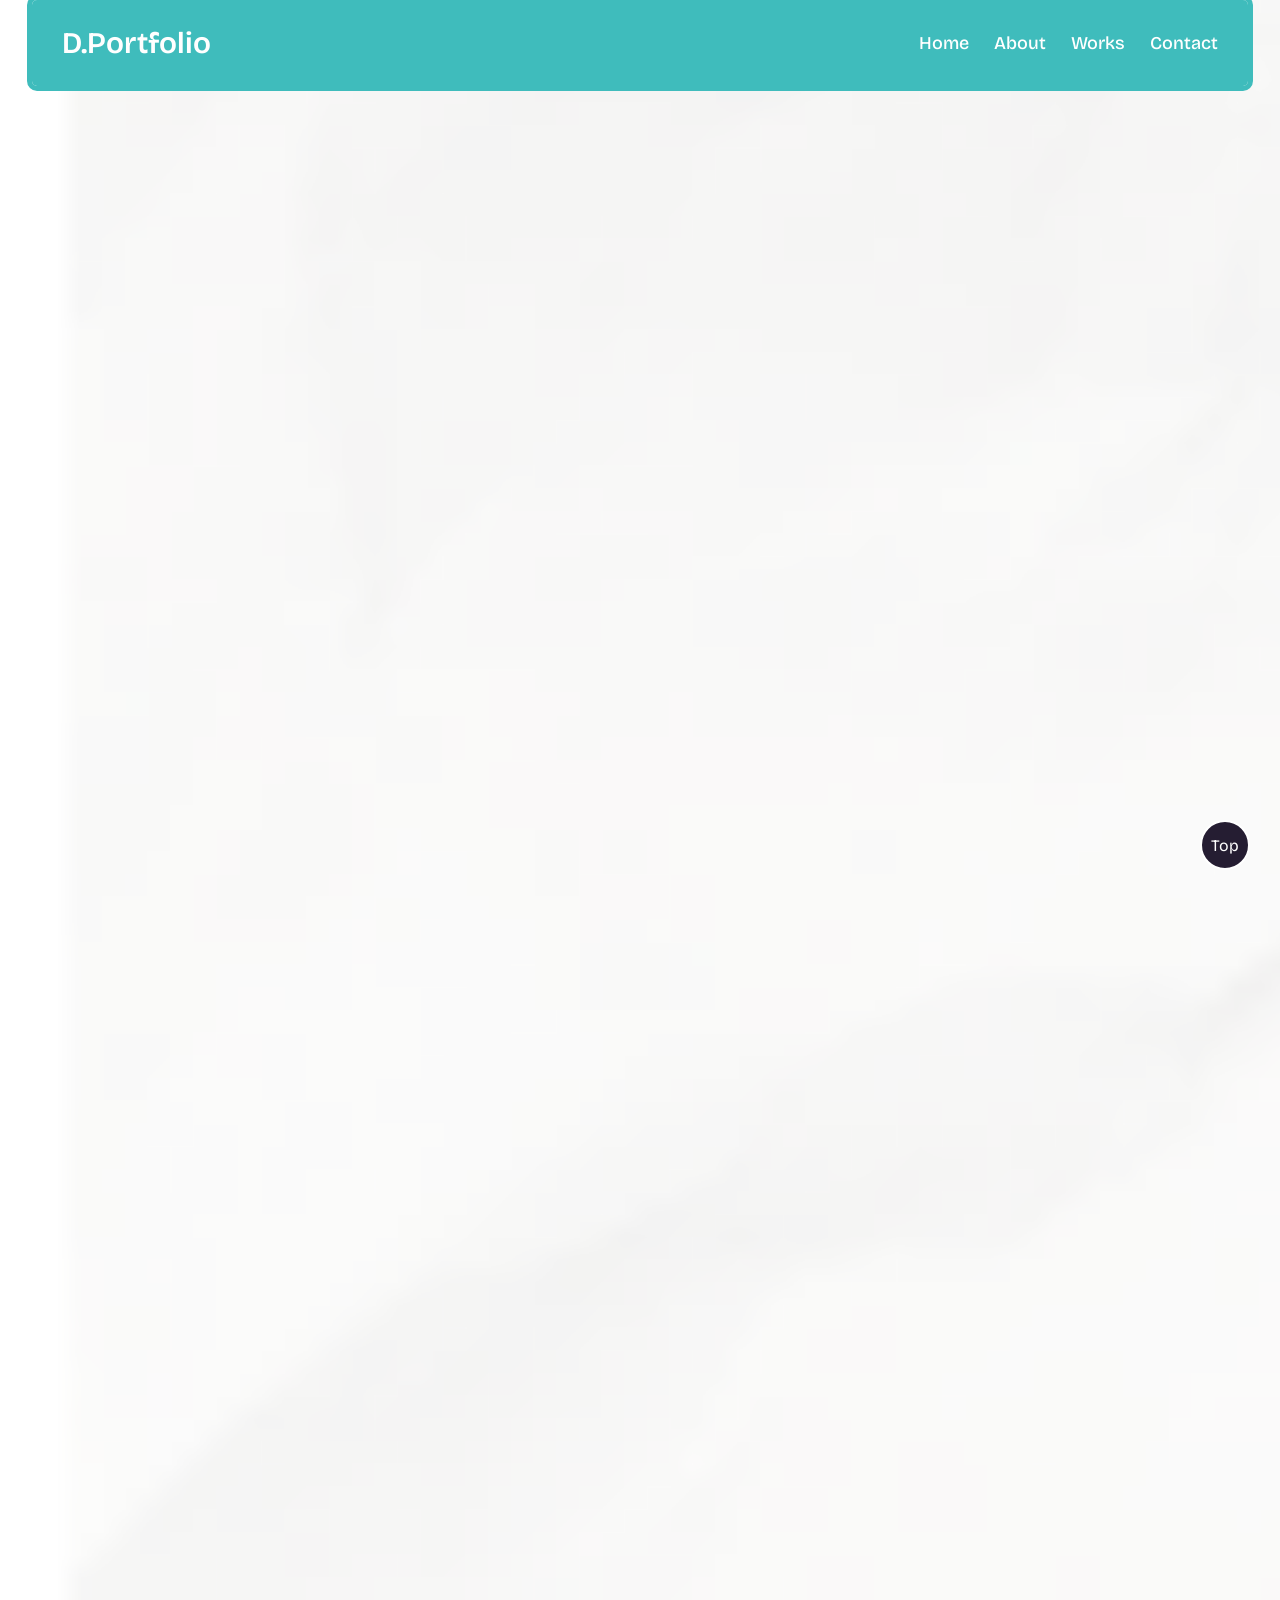
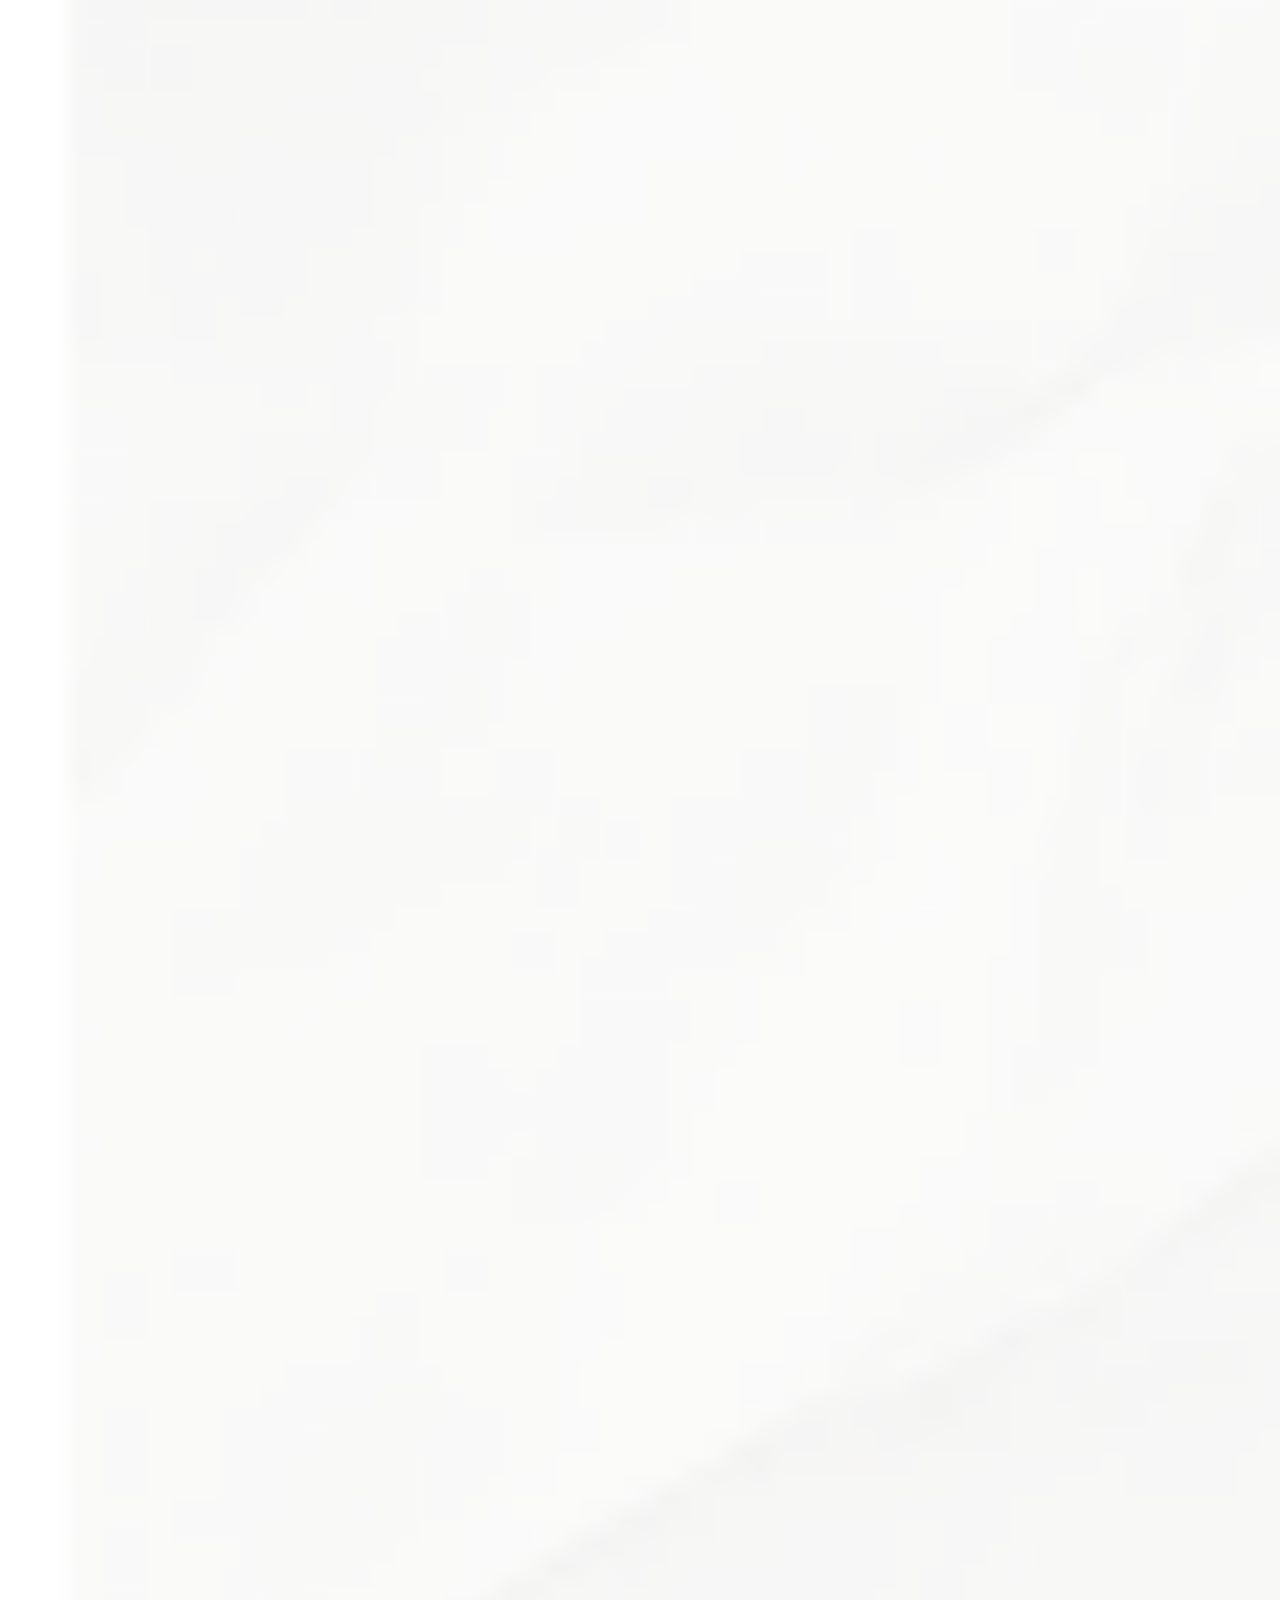
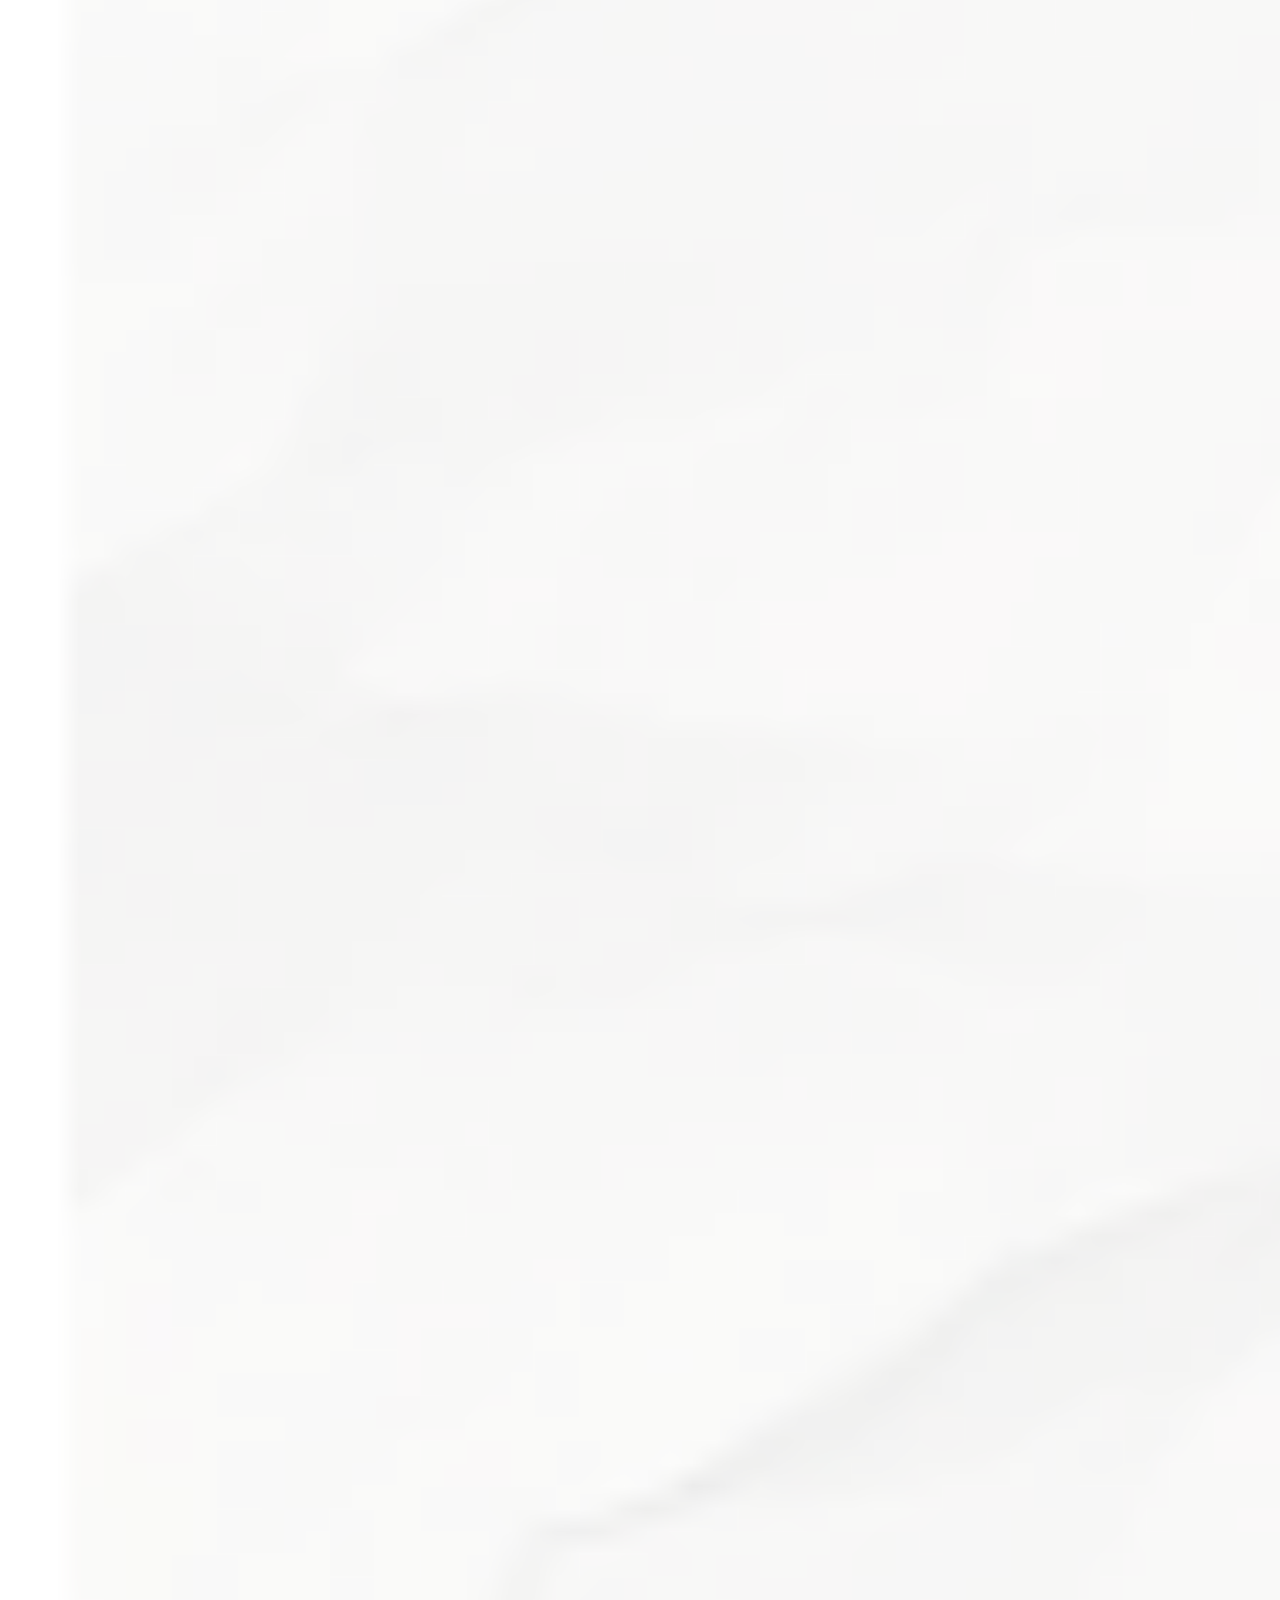
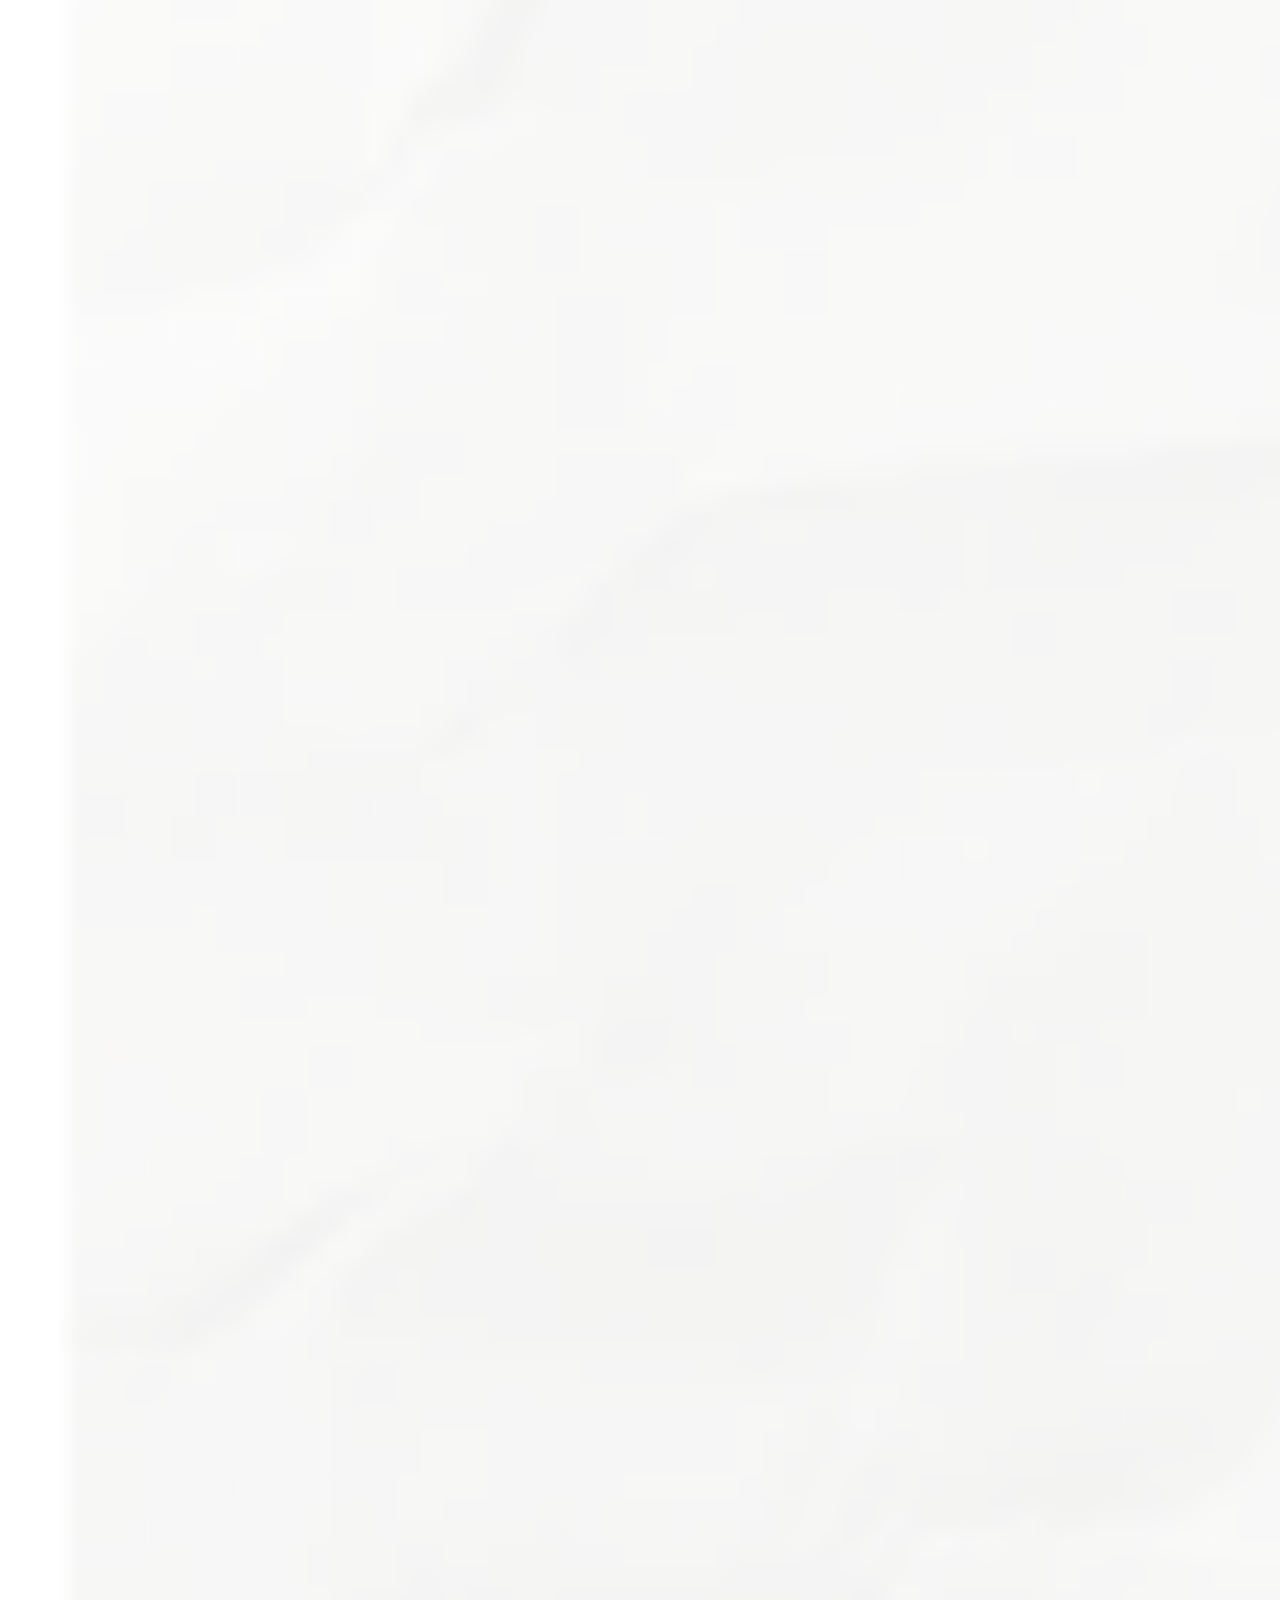
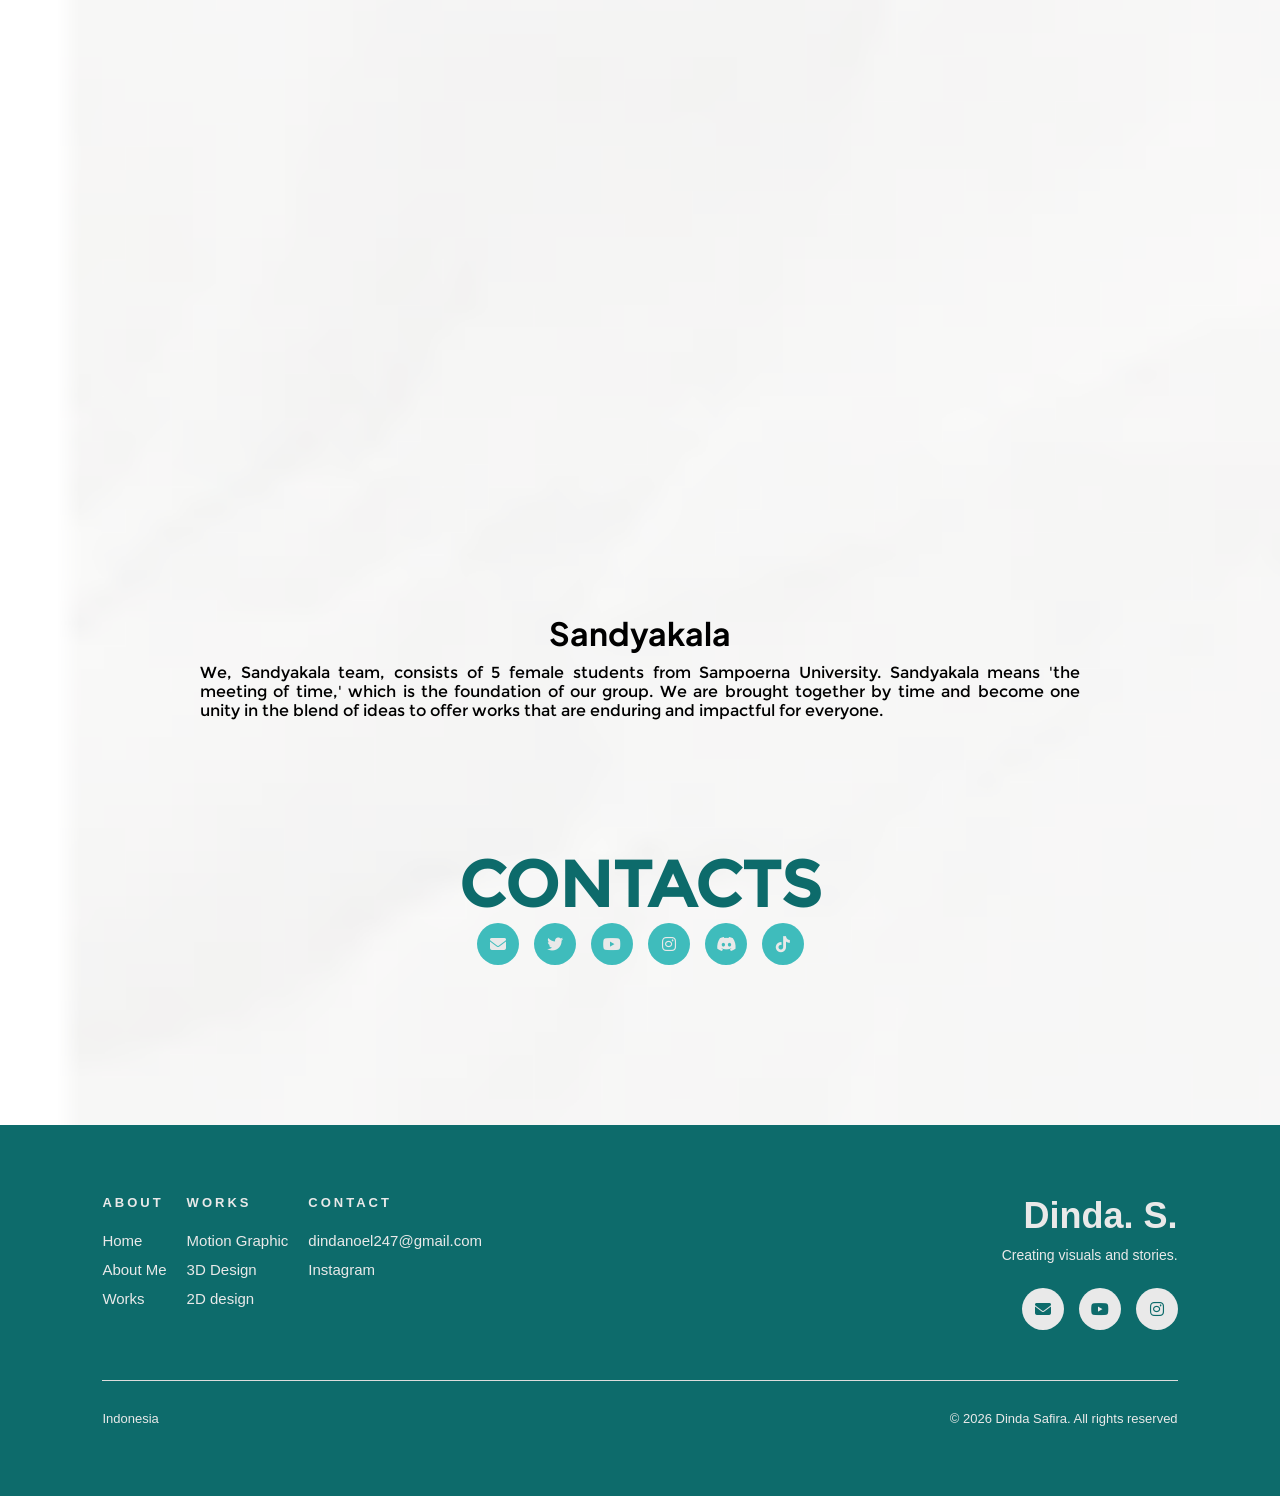
<file: baur.html>
<!DOCTYPE html>
<html lang="en">
<head>
    <meta charset="UTF-8">
    <meta name="viewport" content="width=device-width, initial-scale=1.0">
    <title>Sora Illust</title>
    <link rel="stylesheet" href="style.css">
    <link rel="stylesheet" href="https://cdnjs.cloudflare.com/ajax/libs/font-awesome/5.15.2/css/all.min.css"/>
    <link rel="stylesheet" href="https://cdnjs.cloudflare.com/ajax/libs/font-awesome/6.7.2/css/all.min.css">
</head>
<body>
    <nav class="navbar">
        <div class="content">
            <div class="logo"><a href="index.html">D.Portfolio</a></div>
            <ul class="menu-list">
                <div class="icon cancel-btn">
                    <i class="fas fa-times"></i>
                </div>
                <li><a href="index.html">Home</a></li>
                <li><a href="index.html#aboutme">About</a></li>
                <li><a href="index.html#tcs">Works</a></li>
                <li><a href="#contact">Contact</a></li>
            </ul>
            <div class="icon menu-btn">
                <i class="fas fa-bars"></i>
            </div>
        </div>
    </nav>

    </div>
    <div class="fullvidiotop">
    <iframe class="hidden"
    src="https://www.youtube.com/embed/gs27N5DgFs4?controls=0&modestbranding=1&rel=0" 
    title="Project Video" 
    frameborder="0" 
    allow="accelerometer; autoplay; clipboard-write; encrypted-media; gyroscope; picture-in-picture; web-share" 
    allowfullscreen>
</iframe>
</div>

    <div class="info-grid">
  <div class="info-item hidden">
    <h3>Year</h3>
    <p>2025</p>

    <h3>Location</h3>
    <p>George Town hall, Penang, Malaysia</p>
  </div>

  <div class="info-item hidden">
    <h3>Event</h3>
    <p>TERANG 2025</p>

    <h3>Type</h3>
    <p>Projection Mapping</p>
  </div>

  <div class="info-item hidden">
    <h3>Teammates </h3>
    <p>
      Graciella Tovelis N. S <br>
      Adinda Shifa Aulia P. S  <br>
      Aurelia Adyarini. K<br>
      Feby Theresia
    </p>
  </div>

</div>
    <div class="judul hidden">
        <img src="pics/baur rasa title.png">
    </div>
    <div class="briefdesc hidden">
        <h2>Malaysia is formed from a fusion of many cultures: Indian, Chinese, and Malay. Using this as the foundation for the story of this project, we aim to blend these cultures with the theme of this competition, which is Rojak. Hence why the title of this project is Baur Rasa, it means the mixtures of many different flavors </h2>
    </div>
    <div class="sig hidden">
        <h1>Moodboard & Reference</h1>
    </div>
        <div class="ref">
        <img class="hidden" src="pics/BRref1.png">
        <img class="hidden"  src="pics/BRref2.png" alt="">
        <img class="hidden"  src="pics/BRref3.png" alt="">
        <img class="hidden"  src="pics/BRref4.png">
        </div>
        <p class="desck hidden">This project draws inspiration from Malaysia’s multicultural identity, incorporating influences from Malay, Chinese, and Indian cultures. Architectural elements, patterns, and visual motifs from each culture were integrated to create visuals that reflect Malaysia’s diversity and unity.

        The moodboard explores a balance of warm and cool color palettes, representing the contrast and harmony between the different cultural influences within the project.
        </p>
    <div class="sig hidden">
        <h1>Storyboard</h1>
    </div>
    <div class="storbor hidden">
        <img src="pics/BR (1).png">
        <img src="pics/BR (2).png">
        <img src="pics/BR (3).png">
        <img src="pics/BR (4).png">
        <img src="pics/BR (5).png">
        <img src="pics/BR (6).png">
        <img src="pics/BR (7).png">
        <img src="pics/BR (8).png">
        <img src="pics/BR (9).png">
        <img src="pics/BR (10).png">
        <img src="pics/BR (11).png">
        <img src="pics/BR (12).png">
        <img src="pics/BR (13).png">
        <img src="pics/BR (14).png">
        <img src="pics/BR (15).png">
        <img src="pics/BR (16).png">
        </div>
    <div class="sig hidden">
        <h1>Animatic</h1>
    </div>
    <div class="fullvidio">
    <iframe 
    <iframe class="hidden"
    src="https://www.youtube.com/embed/crqZzvRSd1k?controls=0&modestbranding=1&rel=0" 
    title="Project Video" 
    frameborder="0" 
    allow="accelerometer; autoplay; clipboard-write; encrypted-media; gyroscope; picture-in-picture; web-share" 
    allowfullscreen>
</iframe>
</div>
    <div class="sig hidden">
        <h1>Final Render</h1>
    </div>
    <div class="fullvidio">
    <iframe 
    <iframe class="hidden"
    src="https://www.youtube.com/embed/ZhOlrMnGsdY?controls=0&modestbranding=1&rel=0" 
    title="Project Video" 
    frameborder="0" 
    allow="accelerometer; autoplay; clipboard-write; encrypted-media; gyroscope; picture-in-picture; web-share" 
    allowfullscreen>
</iframe>
</div>
    <div class="sig hidden">
        <h1>3D assets</h1>
    </div>
    <div class="assets">
        <img class="hidden"  src="pics/BRbuildingwhite.png">
        <img class="hidden"  src="pics/BRbuilding.png">
        <img class="hidden"  src="pics/BRblockwhite.png">
        <img class="hidden"  src="pics/BRblocks.png" alt="">
        <img class="hidden"  src="pics/BRvillainwhite.png">
        <img class="hidden"  src="pics/BRvillain.png" alt="">
        </div>
        <p class="desck hidden">The project integrates 3D modelling to create buildings inspired by the three major cultures of Malaysia, Malay, Chinese, and Indian. Combining their architectural elements into one building. The project also includes modelling and animating the main villain, inspired by the Rafflesia flowercreate a distinctive character design.</p>
    <div class="sig hidden">
        <h1>My Contribution and Role</h1>
    </div>
    </div>
        <div class="ref">
        <img class="hidden" src="pics/contri1.png">
        <img class="hidden"  src="pics/contri2.jpeg" alt="">
        <img class="hidden"  src="pics/contri3.jpeg" alt="">
        <img class="hidden"  src="pics/contri4.jpeg">
        </div>
        <p class="desck hidden">
            My role in this project mainly involved being the storyboard artist, 3D modeler, editor, animator, and compositor. Even though the five of us had our own individual roles, we still collaborated and helped each other throughout the project. After the rough storyboard sketches were completed, I refined and colored them to create the final proper storyboard.<br><br>

Part of the main building and the main villain were modeled and animated by me alongside another team member. While each of us worked on our own sections for editing and animation, the compositing process was done together as a team, with me mainly handling the combining and final arrangement behind the screen.
         </p>
    <div class="sig hidden">
        <h1>Behind the Scene</h1>
    </div>
<div class="bts">
        <video autoplay muted loop src="vid/BRbts1.mp4"></video>
        <video autoplay muted loop src="vid/BRbts2.mp4"></video>
        <video autoplay muted loop src="vid/BRbts3.mp4"></video>
        <video autoplay muted loop src="vid/BRbts4.mp4"></video>
        </div>
        <p class="desck hidden">
            Here are some behind the scenes footage during the making of this project
            </p>

    <div class="sig hidden">
        <h1>About the Team</h1>
    </div>
    <div class="sdykl">
        <img class="hidden" src="pics/sdyklLogo-01.png">
    </div>
    <div class="extrades">
        <h1 class="sd">Sandyakala</h1>
        <p id="contact" class="sdd">We, Sandyakala team, consists of 5 female students from Sampoerna University. Sandyakala means 'the meeting of time,' which is the foundation of our group. We are brought together by time and become one unity in the blend of ideas to offer works that are enduring and impactful for everyone.</p>
    </div>
<div class="kuontak">
<div id="#contact" class="titleBW"><h3>CONTACTS</h3></div>
<div class="kontaks">
  <a href="https://mail.google.com/mail/?view=cm&fs=1&to=dindanoel247@gmail.com" target="_blank"><i class="fa-solid fa-envelope"></i></a>
   <a href="https://x.com/dr3n_alt" target="_blank"><i class="fa-brands fa-twitter"></i></a>
   <a href="https://www.youtube.com/@Anoel-o7k" target="_blank"><i class="fa-brands fa-youtube"></i></a> 
   <a href="https://www.instagram.com/dr3n._?igsh=bWZ2dXF2NnhjNnBk" target="_blank"><i class="fa-brands fa-instagram"></i></a>
   <a href="https://discord.com/users/1569237222497194036" target="_blank"><i class="fa-brands fa-discord"></i></a>
   <a href="https://www.tiktok.com/@dr3n._alt" target="_blank"><i class="fa-brands fa-tiktok"></i></a>
  </div>
  </div>
    <div class="footer">
        <a href="#" class="scrollTop">Top</a>
    </div>
<footer class="pooter">

    <div class="footer-container">

        <!-- LINKS -->
        <div class="footer-links">

            <div class="footer-column">
                <h3>ABOUT</h3>

                <a href="#home">Home</a>
                <a href="#aboutme">About Me</a>
                <a href="#tcs">Works</a>
            </div>

            <div class="footer-column">
                <h3>WORKS</h3>

                <a href="#MotionGraphic">Motion Graphic</a>
                <a href="#3ddesign">3D Design</a>
                <a href="#2ddesign">2D design</a>
            </div>

            <div class="footer-column">
                <h3>CONTACT</h3>

                <a href="https://mail.google.com/mail/?view=cm&fs=1&to=dindanoel247@gmail.com" target="_blank">dindanoel247@gmail.com</a>
                <a href="https://www.instagram.com/dr3n._?igsh=bWZ2dXF2NnhjNnBk" target="_blank">Instagram</a>
            </div>

        </div>

        <!-- RIGHT SIDE -->
        <div class="footer-right">

            <h1>Dinda. S.</h1>
            <p>Creating visuals and stories.</p>

            <div class="socials">
                <a href="https://mail.google.com/mail/?view=cm&fs=1&to=dindanoel247@gmail.com" target="_blank"><i class="fa-solid fa-envelope"></i></a>
                <a href="https://www.youtube.com/@Anoel-o7k" target="_blank"><i class="fa-brands fa-youtube"></i></a>
                <a href="https://www.instagram.com/dr3n._?igsh=bWZ2dXF2NnhjNnBk" target="_blank"><i class="fa-brands fa-instagram"></i></a>
            </div>

        </div>

    </div>

    <!-- LINE -->
    <div class="footer-line"></div>

    <!-- BOTTOM -->
    <div class="footer-bottom">

        <p>Indonesia</p>

        <p>© 2026 Dinda Safira. All rights reserved</p>

    </div>

</footer>
<script>
      const body = document.querySelector("body");
      const navbar = document.querySelector(".navbar");
      const menu = document.querySelector(".menu-list");
      const menuBtn = document.querySelector(".menu-btn");
      const cancelBtn = document.querySelector(".cancel-btn");
      menuBtn.onclick = ()=>{
        menu.classList.add("active");
        menuBtn.classList.add("hide");
        cancelBtn.classList.add("show");
        body.classList.add("disabledScroll");
      }
      cancelBtn.onclick = ()=>{
        menu.classList.remove("active");
        menuBtn.classList.remove("hide");
        cancelBtn.classList.remove("show");
        body.classList.remove("disabledScroll");
      }
  
      window.onscroll = ()=>{
        this.scrollY > 20 ? navbar.classList.add("sticky") : navbar.classList.remove("sticky");
      }
    </script>

    <script>
const hiddenElements = document.querySelectorAll('.hidden');

const observer = new IntersectionObserver((entries) => {
  entries.forEach((entry) => {
    if (entry.isIntersecting) {
      entry.target.classList.add('show');
    }else {
      entry.target.classList.remove('show');
    }
  });
});

hiddenElements.forEach((el) => observer.observe(el));
</script>
</body>
</html>
</file>
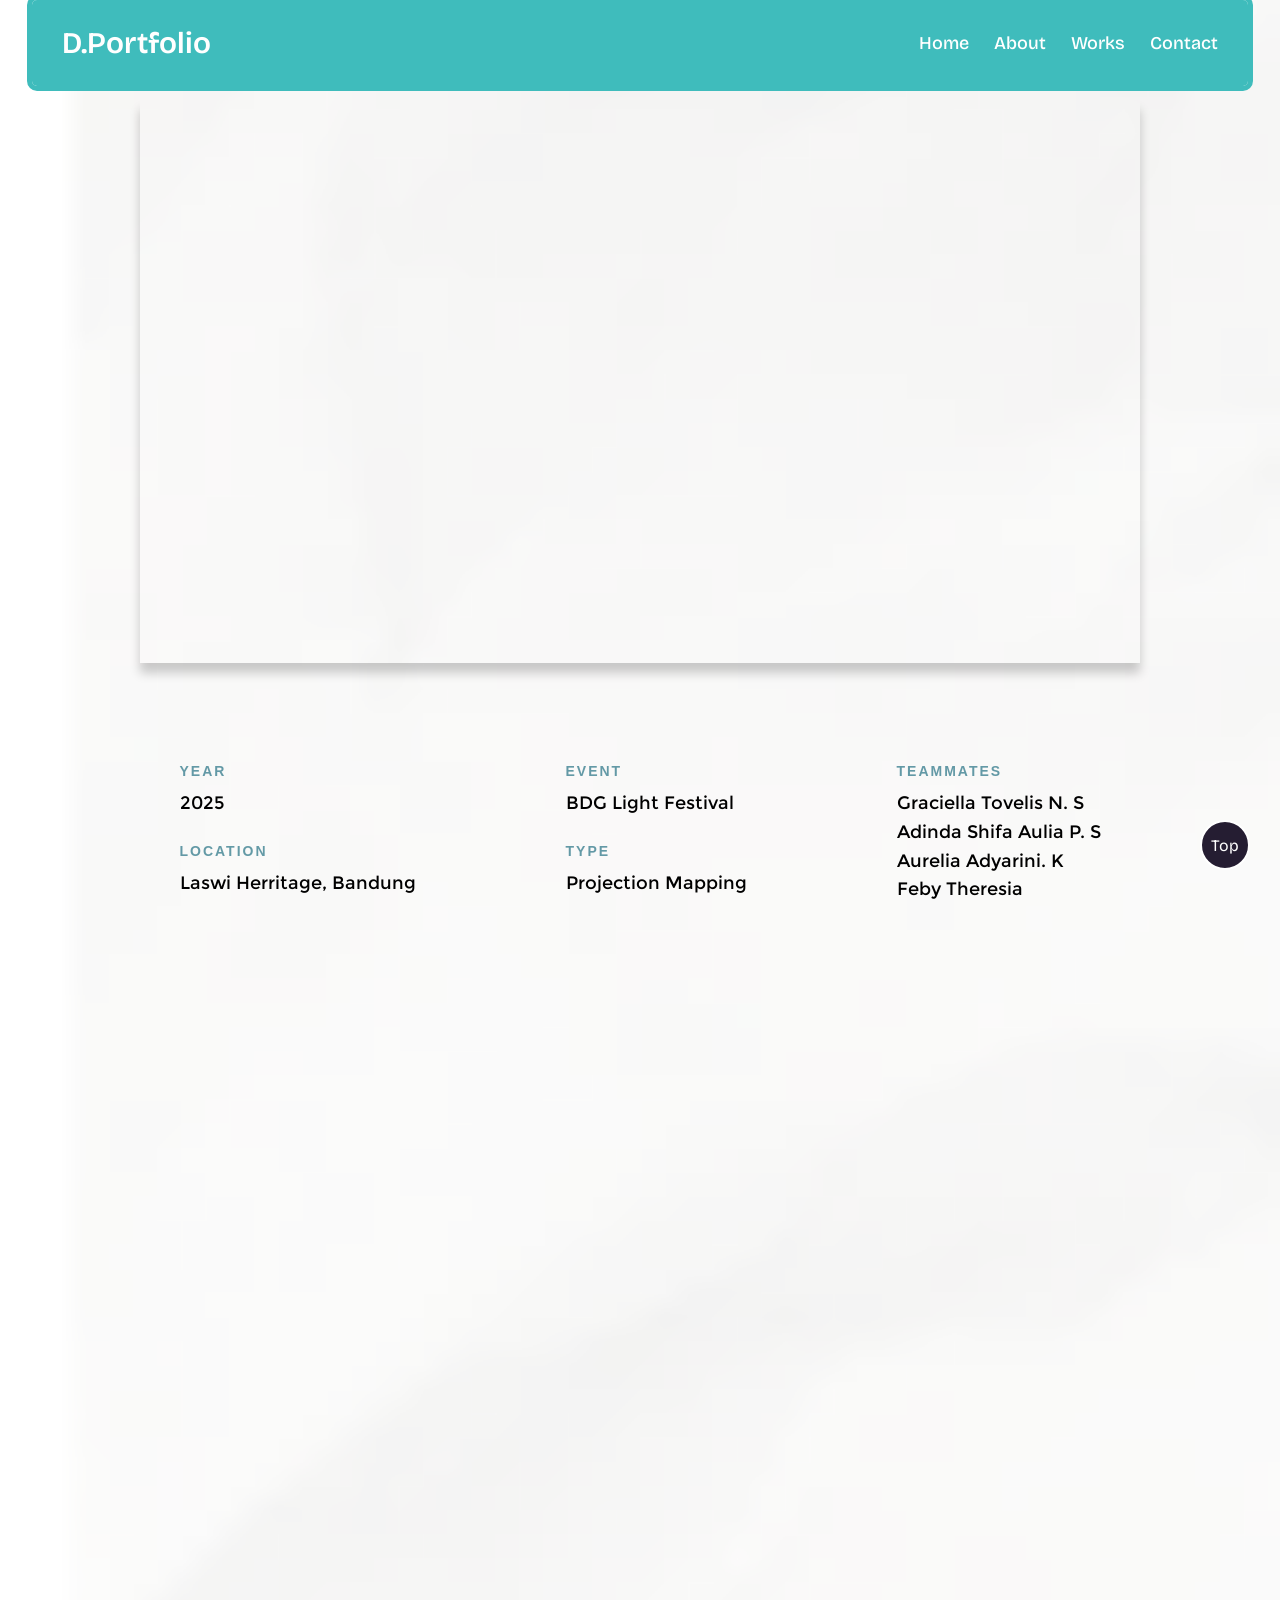
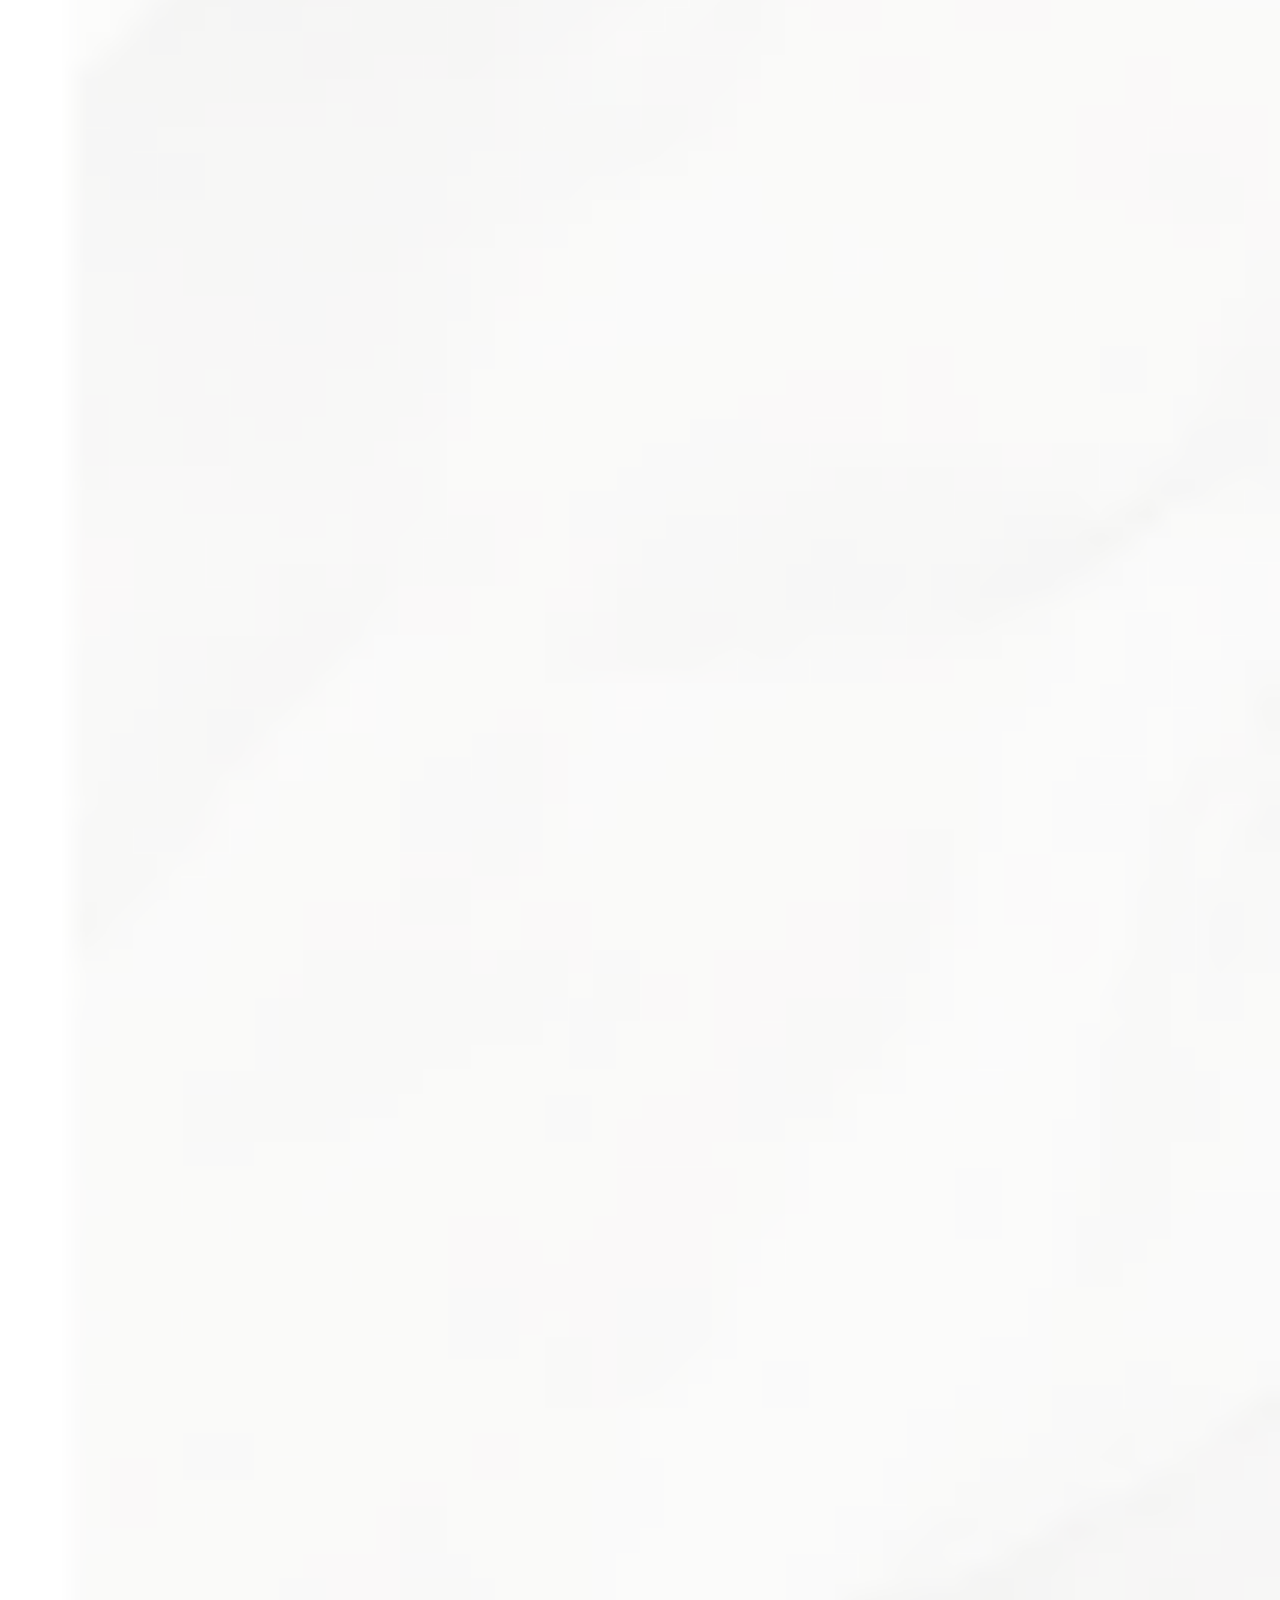
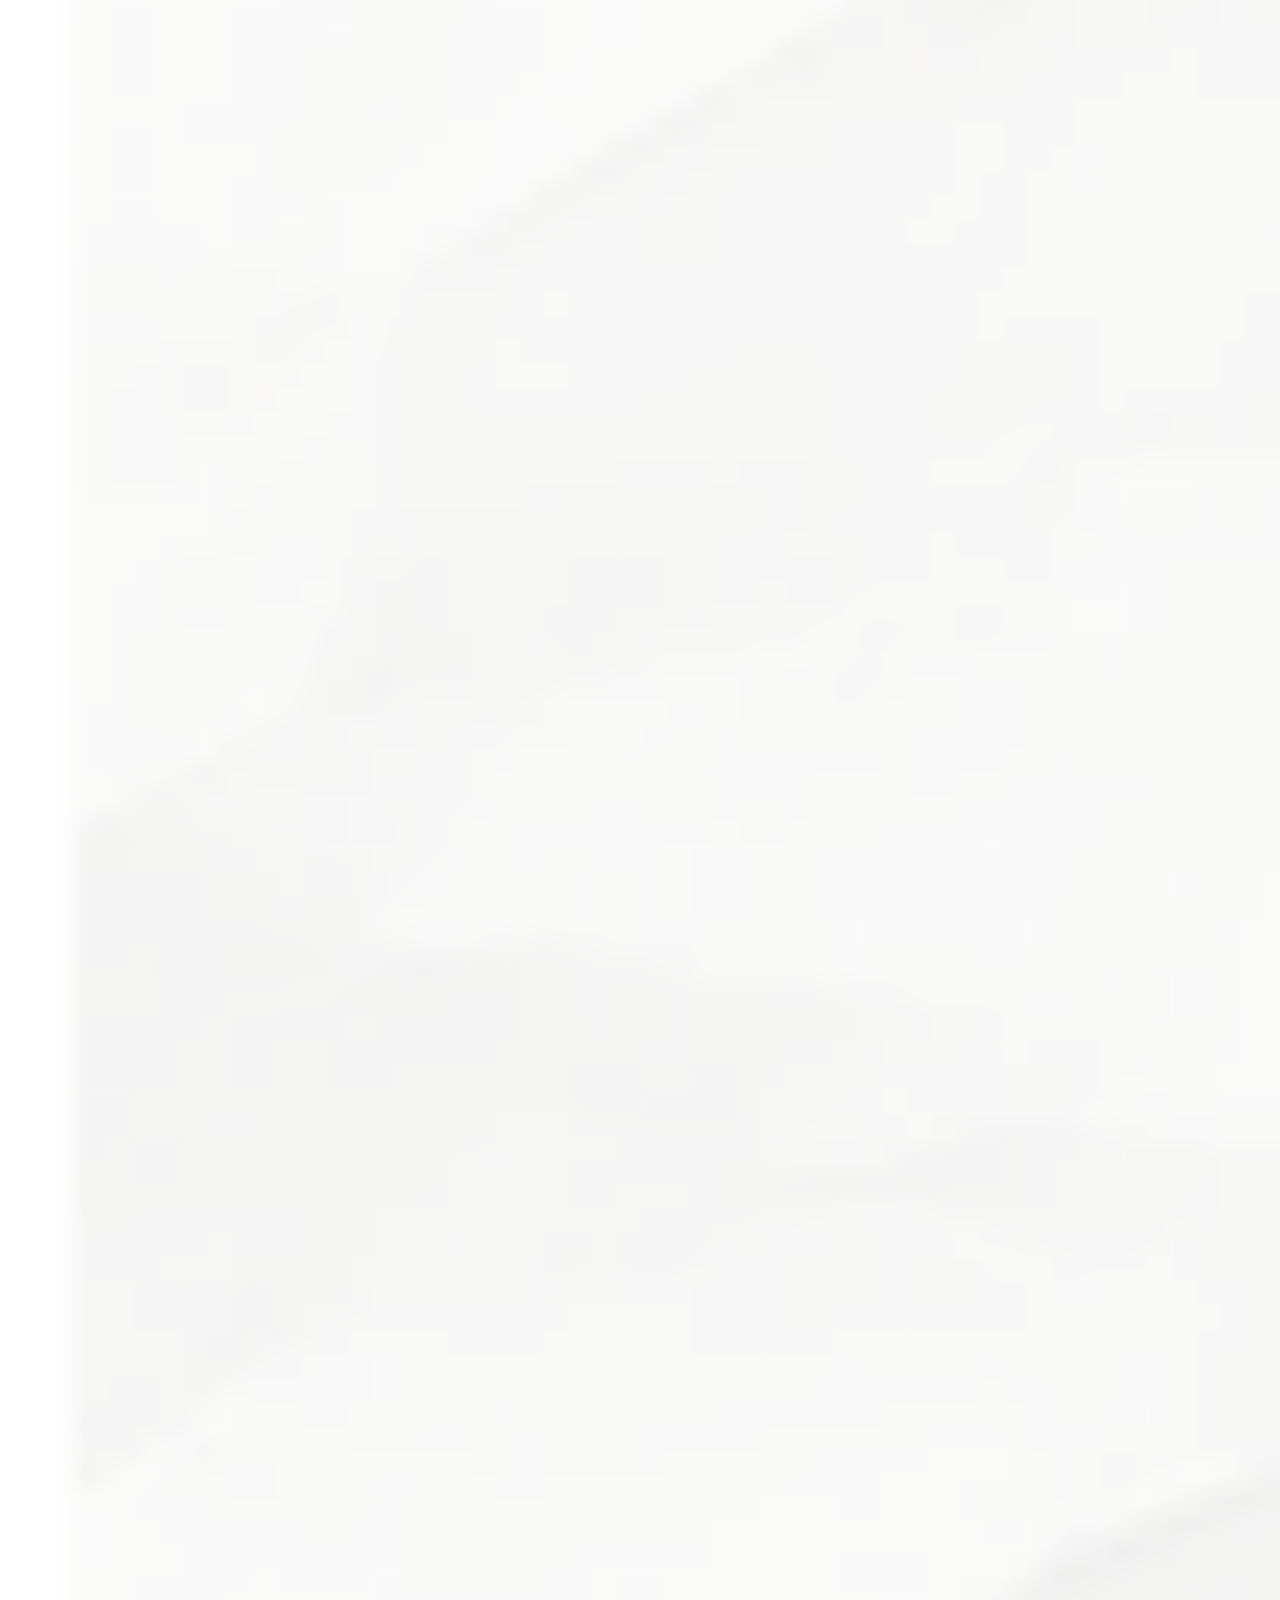
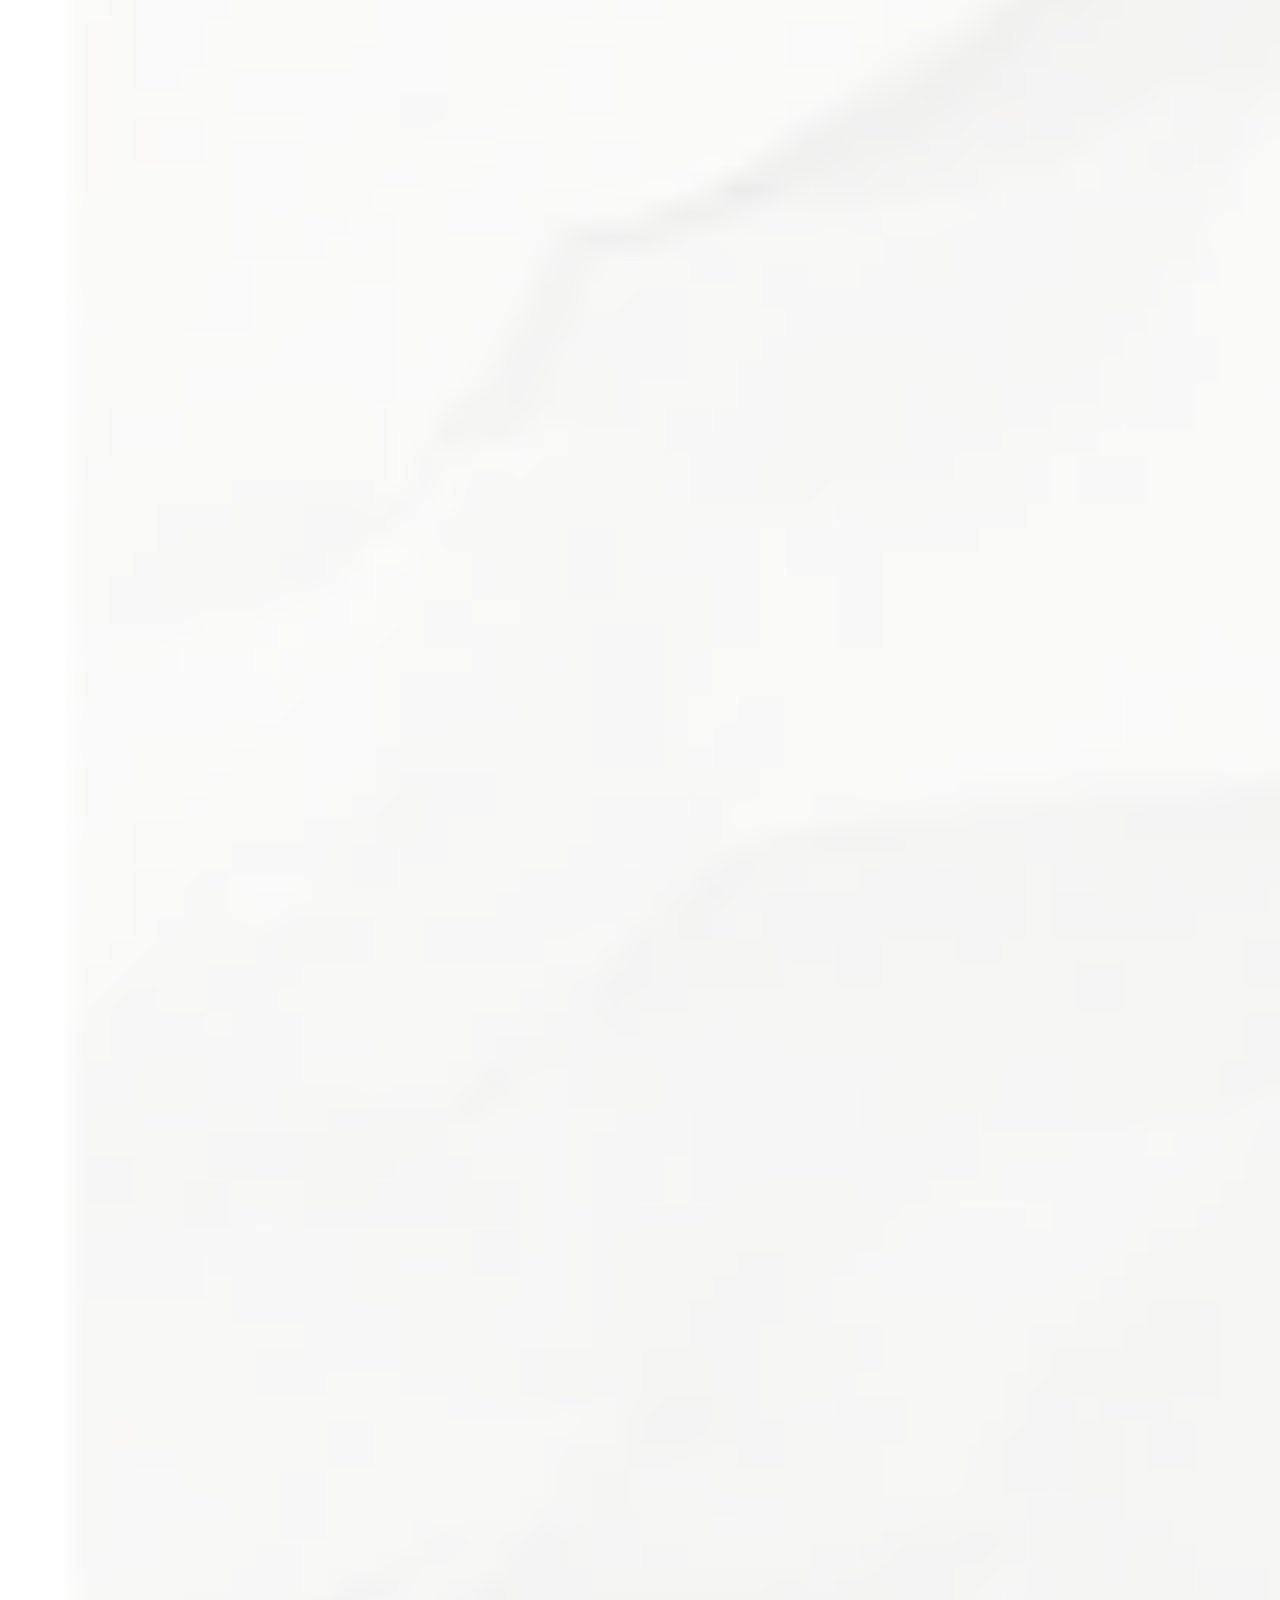
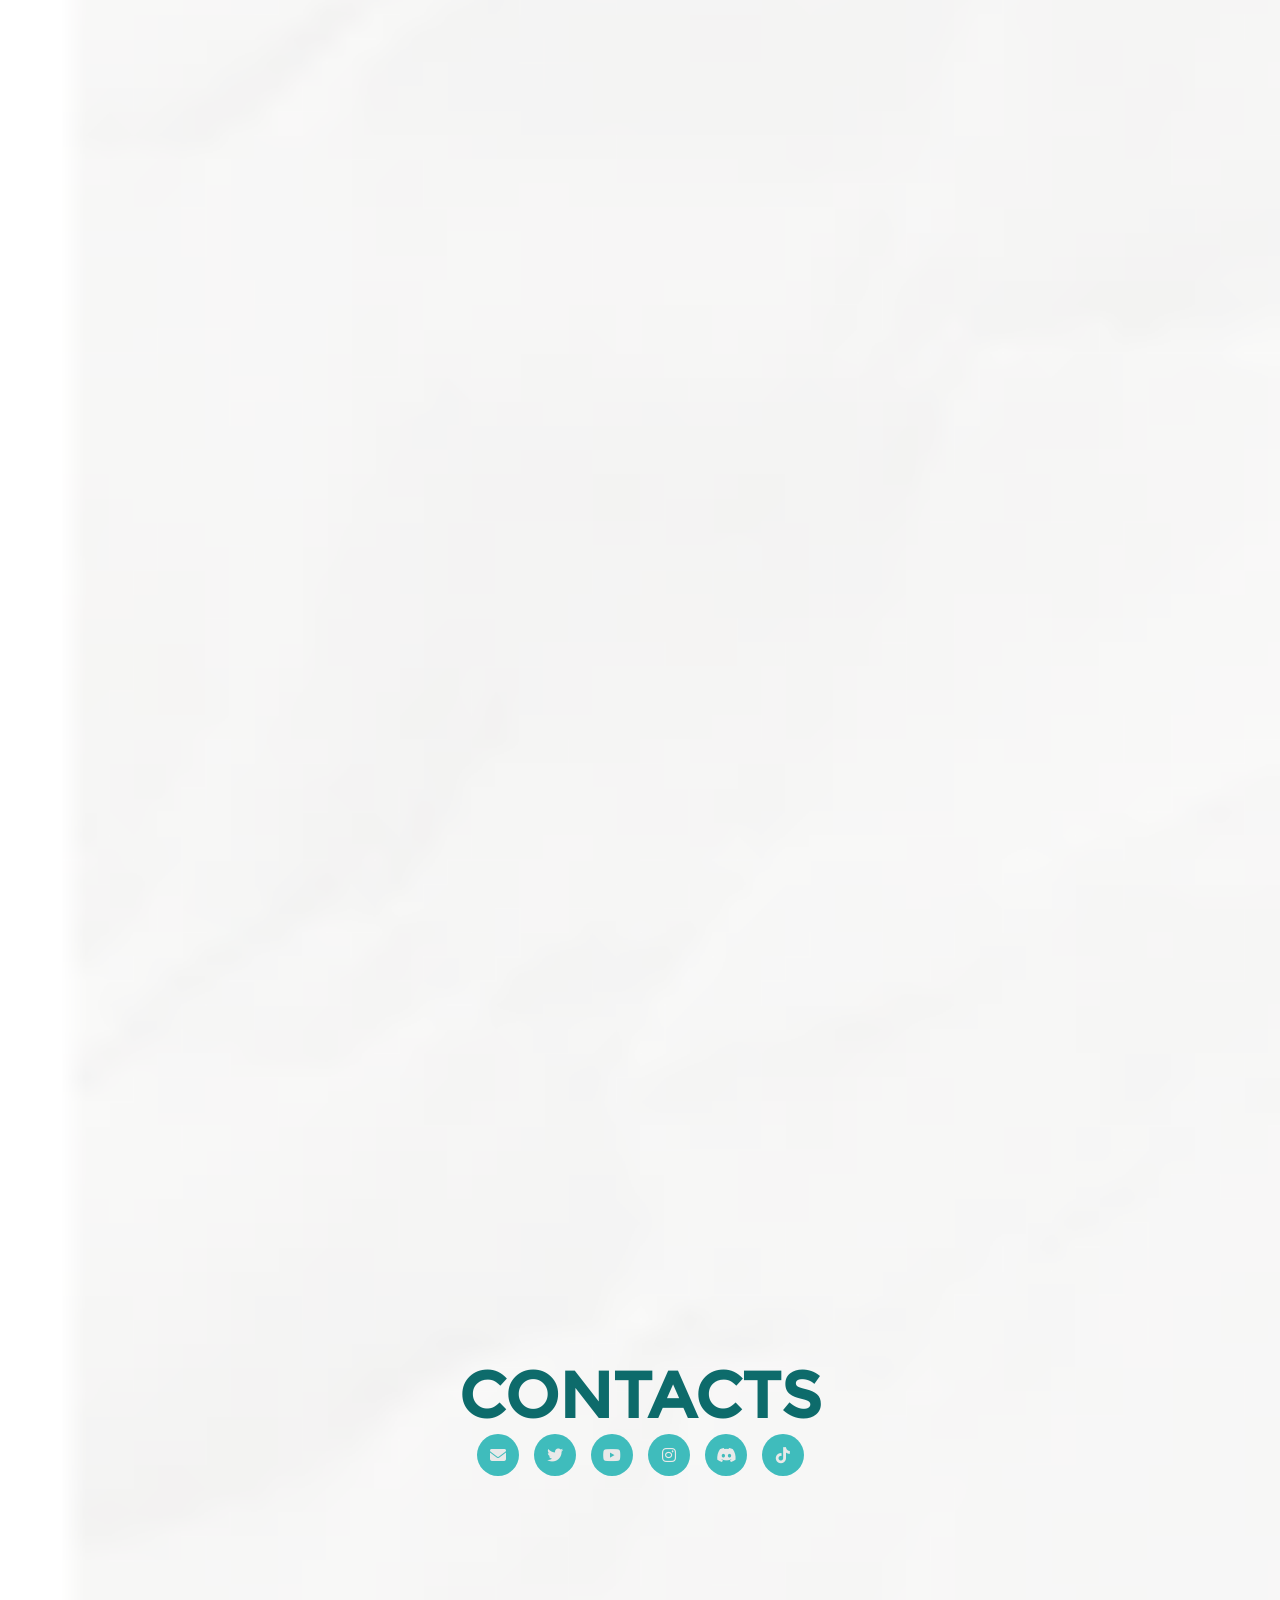
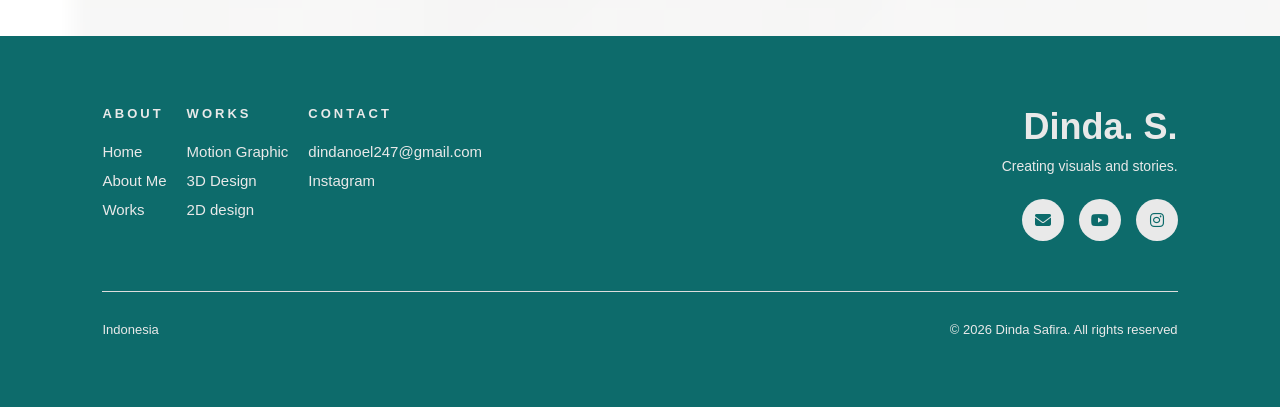
<file: bdg.html>
<!DOCTYPE html>
<html lang="en">
<head>
    <meta charset="UTF-8">
    <meta name="viewport" content="width=device-width, initial-scale=1.0">
    <title>D.Portfolio</title>
    <link rel="stylesheet" href="style.css">
    <link rel="stylesheet" href="https://cdnjs.cloudflare.com/ajax/libs/font-awesome/5.15.2/css/all.min.css"/>
    <link rel="stylesheet" href="https://cdnjs.cloudflare.com/ajax/libs/font-awesome/6.7.2/css/all.min.css">
</head>
<body>
    <nav class="navbar">
        <div class="content">
            <div class="logo"><a href="index.html">D.Portfolio</a></div>
            <ul class="menu-list">
                <div class="icon cancel-btn">
                    <i class="fas fa-times"></i>
                </div>
                <li><a href="index.html">Home</a></li>
                <li><a href="index.html#aboutme">About</a></li>
                <li><a href="index.html#tcs">Works</a></li>
                <li><a href="#contact">Contact</a></li>
            </ul>
            <div class="icon menu-btn">
                <i class="fas fa-bars"></i>
            </div>
        </div>
    </nav>

    </div>
    <div class="fullvidiotop">
    <iframe class="hidden"
    src="https://www.youtube.com/embed/mlGzmi2suHY?controls=0&modestbranding=1&rel=0" 
    title="Project Video" 
    frameborder="0" 
    allow="accelerometer; autoplay; clipboard-write; encrypted-media; gyroscope; picture-in-picture; web-share" 
    allowfullscreen>
</iframe>
</div>

    <div class="info-grid">
  <div class="info-item hidden">
    <h3>Year</h3>
    <p>2025</p>

    <h3>Location</h3>
    <p>Laswi Herritage, Bandung</p>
  </div>

  <div class="info-item hidden">
    <h3>Event</h3>
    <p>BDG Light Festival</p>

    <h3>Type</h3>
    <p>Projection Mapping</p>
  </div>

  <div class="info-item hidden">
    <h3>Teammates </h3>
    <p>
      Graciella Tovelis N. S <br>
      Adinda Shifa Aulia P. S  <br>
      Aurelia Adyarini. K<br>
      Feby Theresia
    </p>
  </div>

</div>
    <div class="judul1 hidden">
        <img src="pics/jejak_bintang_logo.png">
    </div>
    <div class="briefdesc hidden">
        <h2>Malaysia is formed from a fusion of many cultures: Indian, Chinese, and Malay. Using this as the foundation for the story of this project, we aim to blend these cultures with the theme of this competition, which is Rojak. Hence why the title of this project is Baur Rasa, it means the mixtures of many different flavors </h2>
    </div>
    <div class="sig hidden">
        <h1>Moodboard & Reference</h1>
    </div>
        <div class="ref">
        <img class="hidden" src="pics/BRref1.png">
        <img class="hidden"  src="pics/BRref2.png" alt="">
        <img class="hidden"  src="pics/BRref3.png" alt="">
        <img class="hidden"  src="pics/BRref4.png">
        </div>
        <p class="desck hidden">This project draws inspiration from Malaysia’s multicultural identity, incorporating influences from Malay, Chinese, and Indian cultures. Architectural elements, patterns, and visual motifs from each culture were integrated to create visuals that reflect Malaysia’s diversity and unity.

        The moodboard explores a balance of warm and cool color palettes, representing the contrast and harmony between the different cultural influences within the project.
        </p>
    <div class="sig hidden">
        <h1>Storyboard</h1>
    </div>
    <div class="storborBDG hidden">
        <img src="pics/BDG1.png">
        <img src="pics/BDG2.png">
        <img src="pics/BDG3.png">
        <img src="pics/BDG4.png">
        <img src="pics/BDG5.png">
        <img src="pics/BDG6.png">
        <img src="pics/BDG7.png">
        <img src="pics/BDG8.png">
        <img src="pics/BDG9.png">
        <img src="pics/BDG10.png">
        <img src="pics/BDG11.png">
        <img src="pics/BDG12.png">
        <img src="pics/BDG13.png">
        <img src="pics/BDG14.png">
        <img src="pics/BDG15.png">
        <img src="pics/BDG16.png">
        <img src="pics/BDG17.png">
        <img src="pics/BDG18.png">
        <img src="pics/BDG19.png">
        <img src="pics/BDG20.png">
        <img src="pics/BDG21.png">
        <img src="pics/BDG22.png">
        </div>
    <div class="sig hidden">
        <h1>Animatic</h1>
    </div>
    <div class="fullvidio">
    <iframe class="hidden"
    src="https://www.youtube.com/embed/M12WQmxW6Hk?controls=0&modestbranding=1&rel=0" 
    title="Project Video" 
    frameborder="0" 
    allow="accelerometer; autoplay; clipboard-write; encrypted-media; gyroscope; picture-in-picture; web-share" 
    allowfullscreen>
</iframe>
</div>
    <div class="sig hidden">
        <h1>Final Render</h1>
    </div>
    <div class="fullvidio">
    <iframe class="hidden"
    src="https://www.youtube.com/embed/AUPe8w3GZgU?controls=0&modestbranding=1&rel=0" 
    title="Project Video" 
    frameborder="0" 
    allow="accelerometer; autoplay; clipboard-write; encrypted-media; gyroscope; picture-in-picture; web-share" 
    allowfullscreen>
</iframe>
</div>
    <div class="sig hidden">
        <h1>3D assets</h1>
    </div>
    <div class="assets">
        <img class="hidden"  src="pics/BRbuildingwhite.png">
        <img class="hidden"  src="pics/BRbuilding.png">
        <img class="hidden"  src="pics/BRblockwhite.png">
        <img class="hidden"  src="pics/BRblocks.png" alt="">
        <img class="hidden"  src="pics/BRvillainwhite.png">
        <img class="hidden"  src="pics/BRvillain.png" alt="">
        </div>
        <p class="desck hidden">The project integrates 3D modelling to create buildings inspired by the three major cultures of Malaysia, Malay, Chinese, and Indian. Combining their architectural elements into one building. The project also includes modelling and animating the main villain, inspired by the Rafflesia flowercreate a distinctive character design.</p>
    <div class="sig hidden">
        <h1>My Contribution and Role</h1>
    </div>
    </div>
        <div class="ref">
        <img class="hidden" src="pics/contri1.png">
        <img class="hidden"  src="pics/contri2.jpeg" alt="">
        <img class="hidden"  src="pics/contri3.jpeg" alt="">
        <img class="hidden"  src="pics/contri4.jpeg">
        </div>
        <p class="desck hidden">
            My role in this project mainly involved being the storyboard artist, 3D modeler, editor, animator, and compositor. Even though the five of us had our own individual roles, we still collaborated and helped each other throughout the project. After the rough storyboard sketches were completed, I refined and colored them to create the final proper storyboard.<br><br>

Part of the main building and the main villain were modeled and animated by me alongside another team member. While each of us worked on our own sections for editing and animation, the compositing process was done together as a team, with me mainly handling the combining and final arrangement behind the screen.
         </p>
    <div class="sig hidden">
        <h1>Behind the Scene</h1>
    </div>
<div class="bts hidden">
        <video autoplay muted loop src="vid/BRbts1.mp4"></video>
        <video autoplay muted loop src="vid/BRbts2.mp4"></video>
        <video autoplay muted loop src="vid/BRbts3.mp4"></video>
        <video autoplay muted loop src="vid/BRbts4.mp4"></video>
        </div>
        <p class="desck hidden">
            Here are some behind the scenes footage during the making of this project
            </p>

    <div class="sig hidden">
        <h1>About the Team</h1>
    </div>
    <div class="sdykl">
        <img class="hidden" src="pics/sdyklLogo-01.png">
    </div>
    <div class="extrades hidden">
        <h1 class="sd">Sandyakala</h1>
        <p id="contact" class="sdd">We, Sandyakala team, consists of 5 female students from Sampoerna University. Sandyakala means 'the meeting of time,' which is the foundation of our group. We are brought together by time and become one unity in the blend of ideas to offer works that are enduring and impactful for everyone.</p>
    </div>
<div class="kuontak">
<div id="#contact" class="titleBW"><h3>CONTACTS</h3></div>
<div class="kontaks">
  <a href="https://mail.google.com/mail/?view=cm&fs=1&to=dindanoel247@gmail.com" target="_blank"><i class="fa-solid fa-envelope"></i></a>
   <a href="https://x.com/dr3n_alt" target="_blank"><i class="fa-brands fa-twitter"></i></a>
   <a href="https://www.youtube.com/@Anoel-o7k" target="_blank"><i class="fa-brands fa-youtube"></i></a> 
   <a href="https://www.instagram.com/dr3n._?igsh=bWZ2dXF2NnhjNnBk" target="_blank"><i class="fa-brands fa-instagram"></i></a>
   <a href="https://discord.com/users/1569237222497194036" target="_blank"><i class="fa-brands fa-discord"></i></a>
   <a href="https://www.tiktok.com/@dr3n._alt" target="_blank"><i class="fa-brands fa-tiktok"></i></a>
  </div>
  </div>
    <div class="footer">
        <a href="#" class="scrollTop">Top</a>
    </div>
<footer class="pooter">

    <div class="footer-container">

        <!-- LINKS -->
        <div class="footer-links">

            <div class="footer-column">
                <h3>ABOUT</h3>

                <a href="#home">Home</a>
                <a href="#aboutme">About Me</a>
                <a href="#tcs">Works</a>
            </div>

            <div class="footer-column">
                <h3>WORKS</h3>

                <a href="#MotionGraphic">Motion Graphic</a>
                <a href="#3ddesign">3D Design</a>
                <a href="#2ddesign">2D design</a>
            </div>

            <div class="footer-column">
                <h3>CONTACT</h3>

                <a href="https://mail.google.com/mail/?view=cm&fs=1&to=dindanoel247@gmail.com" target="_blank">dindanoel247@gmail.com</a>
                <a href="https://www.instagram.com/dr3n._?igsh=bWZ2dXF2NnhjNnBk" target="_blank">Instagram</a>
            </div>

        </div>

        <!-- RIGHT SIDE -->
        <div class="footer-right">

            <h1>Dinda. S.</h1>
            <p>Creating visuals and stories.</p>

            <div class="socials">
                <a href="https://mail.google.com/mail/?view=cm&fs=1&to=dindanoel247@gmail.com" target="_blank"><i class="fa-solid fa-envelope"></i></a>
                <a href="https://www.youtube.com/@Anoel-o7k" target="_blank"><i class="fa-brands fa-youtube"></i></a>
                <a href="https://www.instagram.com/dr3n._?igsh=bWZ2dXF2NnhjNnBk" target="_blank"><i class="fa-brands fa-instagram"></i></a>
            </div>

        </div>

    </div>

    <!-- LINE -->
    <div class="footer-line"></div>

    <!-- BOTTOM -->
    <div class="footer-bottom">

        <p>Indonesia</p>

        <p>© 2026 Dinda Safira. All rights reserved</p>

    </div>

</footer>
<script>
      const body = document.querySelector("body");
      const navbar = document.querySelector(".navbar");
      const menu = document.querySelector(".menu-list");
      const menuBtn = document.querySelector(".menu-btn");
      const cancelBtn = document.querySelector(".cancel-btn");
      menuBtn.onclick = ()=>{
        menu.classList.add("active");
        menuBtn.classList.add("hide");
        cancelBtn.classList.add("show");
        body.classList.add("disabledScroll");
      }
      cancelBtn.onclick = ()=>{
        menu.classList.remove("active");
        menuBtn.classList.remove("hide");
        cancelBtn.classList.remove("show");
        body.classList.remove("disabledScroll");
      }
  
      window.onscroll = ()=>{
        this.scrollY > 20 ? navbar.classList.add("sticky") : navbar.classList.remove("sticky");
      }
    </script>

    <script>
const hiddenElements = document.querySelectorAll('.hidden');

const observer = new IntersectionObserver((entries) => {
  entries.forEach((entry) => {
    if (entry.isIntersecting) {
      entry.target.classList.add('show');
    }else {
      entry.target.classList.remove('show');
    }
  });
});

hiddenElements.forEach((el) => observer.observe(el));
</script>
</body>
</html>
</file>
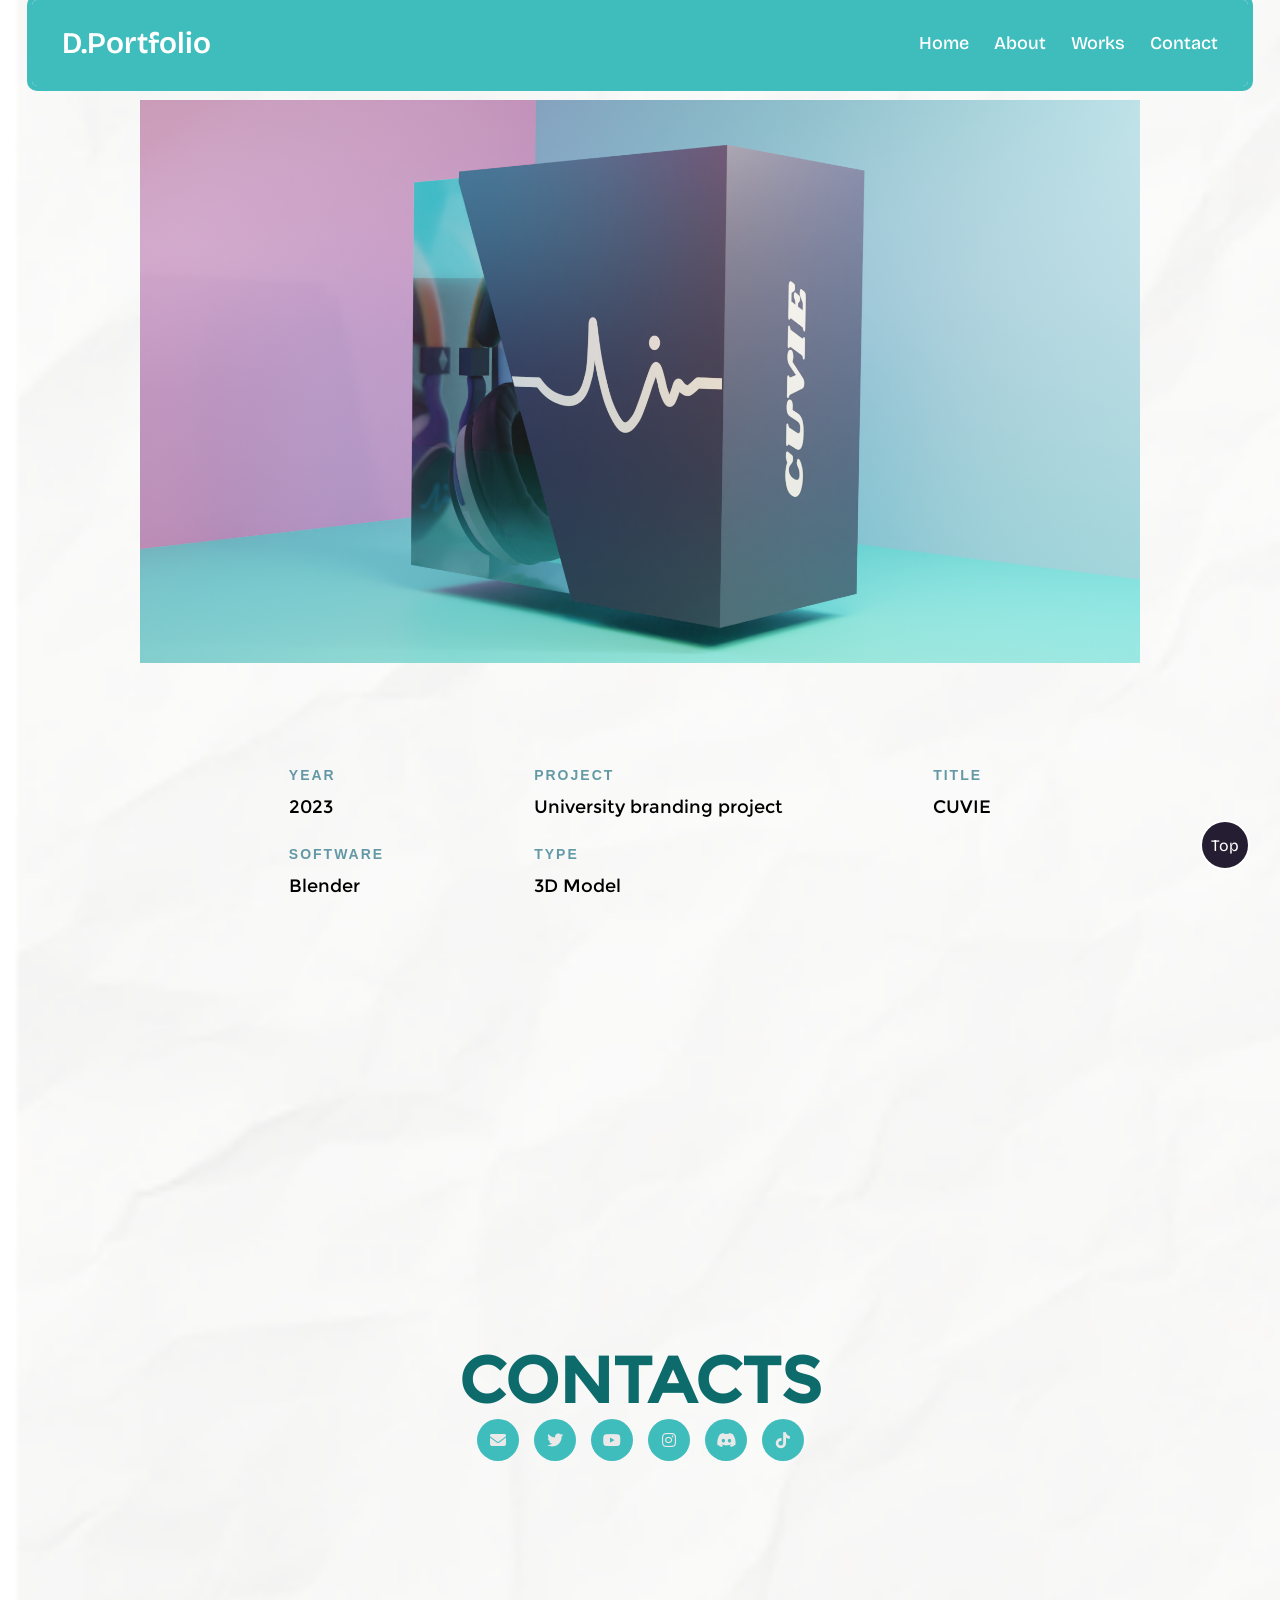
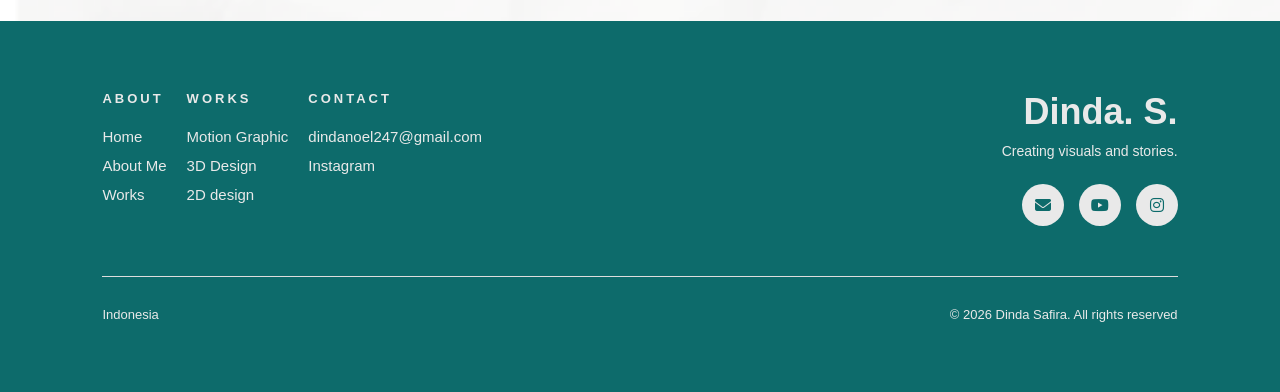
<file: cuvie.html>
<!DOCTYPE html>
<html lang="en">
<head>
    <meta charset="UTF-8">
    <meta name="viewport" content="width=device-width, initial-scale=1.0">
    <title>D.Portfolio</title>
    <link rel="stylesheet" href="style.css">
    <link rel="stylesheet" href="https://cdnjs.cloudflare.com/ajax/libs/font-awesome/5.15.2/css/all.min.css"/>
    <link rel="stylesheet" href="https://cdnjs.cloudflare.com/ajax/libs/font-awesome/6.7.2/css/all.min.css">
</head>
<body>
    <nav class="navbar">
        <div class="content">
            <div class="logo"><a href="index.html">D.Portfolio</a></div>
            <ul class="menu-list">
                <div class="icon cancel-btn">
                    <i class="fas fa-times"></i>
                </div>
                <li><a href="index.html">Home</a></li>
                <li><a href="index.html#aboutme">About</a></li>
                <li><a href="index.html#tcs">Works</a></li>
                <li><a href="#contact">Contact</a></li>
            </ul>
            <div class="icon menu-btn">
                <i class="fas fa-bars"></i>
            </div>
        </div>
    </nav>

    </div>
    <div class="video-containertopg hidden">
    <img src="pics/cubi.png">
</div>

    <div class="info-grid">
  <div class="info-item hidden">
    <h3>Year</h3>
    <p>2023</p>

    <h3>Software</h3>
    <p>Blender</p>
  </div>

  <div class="info-item hidden">
    <h3>Project</h3>
    <p>University branding project</p>

    <h3>Type</h3>
    <p>3D Model</p>
  </div>

  <div class="info-item hidden">
    <h3>Title </h3>
    <p>
      CUVIE
    </p>
  </div>

</div>
    <div class="briefdesc hidden">
        <h2>The modular headphone, CUVIE, is designed to combine comfort and creativity in a single product. Built with a customizable structure, it provides users with a base model that can be personalized with their own designs and artistic ideas.</h2>
    </div>

    <div id="contact" class="sig hidden">
        <h1>Retrieving Data...</h1>
    </div>
       <!-- <div class="ref">
        <img class="hidden" src="pics/es1.png">
        <img class="hidden"  src="pics/es2.png" alt="">
        <img class="hidden"  src="pics/es3.png" alt="">
        <img class="hidden"  src="pics/es4.png">
        </div>
        <p class="desck hidden">
            Here are the base, early sketches and color blocking to create the composition before rendering the full illustration
        </p>
    
    <div class="sig hidden">
        <h1>Timelapse</h1>
    </div>

    <div class="video-container hidden">
    <video autoplay muted loop>
        <source src="vid/timelapseEve.MOV" type="video/mp4">
    </video>
</div>
</div>
    <p id="contact" class="desck hidden">
        Here is the full timelapse of teh illustration
    </p>  

-->
<div class="kuontak">
<div id="#contact" class="titleBW"><h3>CONTACTS</h3></div>
<div class="kontaks">
  <a href="https://mail.google.com/mail/?view=cm&fs=1&to=dindanoel247@gmail.com" target="_blank"><i class="fa-solid fa-envelope"></i></a>
   <a href="https://x.com/dr3n_alt" target="_blank"><i class="fa-brands fa-twitter"></i></a>
   <a href="https://www.youtube.com/@Anoel-o7k" target="_blank"><i class="fa-brands fa-youtube"></i></a> 
   <a href="https://www.instagram.com/dr3n._?igsh=bWZ2dXF2NnhjNnBk" target="_blank"><i class="fa-brands fa-instagram"></i></a>
   <a href="https://discord.com/users/1569237222497194036" target="_blank"><i class="fa-brands fa-discord"></i></a>
   <a href="https://www.tiktok.com/@dr3n._alt" target="_blank"><i class="fa-brands fa-tiktok"></i></a>
  </div>
  </div>
    <div class="footer">
        <a href="#" class="scrollTop">Top</a>
    </div>
<footer class="pooter">

    <div class="footer-container">

        <!-- LINKS -->
        <div class="footer-links">

            <div class="footer-column">
                <h3>ABOUT</h3>

                <a href="#home">Home</a>
                <a href="#aboutme">About Me</a>
                <a href="#tcs">Works</a>
            </div>

            <div class="footer-column">
                <h3>WORKS</h3>

                <a href="#MotionGraphic">Motion Graphic</a>
                <a href="#3ddesign">3D Design</a>
                <a href="#2ddesign">2D design</a>
            </div>

            <div class="footer-column">
                <h3>CONTACT</h3>

                <a href="https://mail.google.com/mail/?view=cm&fs=1&to=dindanoel247@gmail.com" target="_blank">dindanoel247@gmail.com</a>
                <a href="https://www.instagram.com/dr3n._?igsh=bWZ2dXF2NnhjNnBk" target="_blank">Instagram</a>
            </div>

        </div>

        <!-- RIGHT SIDE -->
        <div class="footer-right">

            <h1>Dinda. S.</h1>
            <p>Creating visuals and stories.</p>

            <div class="socials">
                <a href="https://mail.google.com/mail/?view=cm&fs=1&to=dindanoel247@gmail.com" target="_blank"><i class="fa-solid fa-envelope"></i></a>
                <a href="https://www.youtube.com/@Anoel-o7k" target="_blank"><i class="fa-brands fa-youtube"></i></a>
                <a href="https://www.instagram.com/dr3n._?igsh=bWZ2dXF2NnhjNnBk" target="_blank"><i class="fa-brands fa-instagram"></i></a>
            </div>

        </div>

    </div>

    <!-- LINE -->
    <div class="footer-line"></div>

    <!-- BOTTOM -->
    <div class="footer-bottom">

        <p>Indonesia</p>

        <p>© 2026 Dinda Safira. All rights reserved</p>

    </div>

</footer>
<script>
      const body = document.querySelector("body");
      const navbar = document.querySelector(".navbar");
      const menu = document.querySelector(".menu-list");
      const menuBtn = document.querySelector(".menu-btn");
      const cancelBtn = document.querySelector(".cancel-btn");
      menuBtn.onclick = ()=>{
        menu.classList.add("active");
        menuBtn.classList.add("hide");
        cancelBtn.classList.add("show");
        body.classList.add("disabledScroll");
      }
      cancelBtn.onclick = ()=>{
        menu.classList.remove("active");
        menuBtn.classList.remove("hide");
        cancelBtn.classList.remove("show");
        body.classList.remove("disabledScroll");
      }
  
      window.onscroll = ()=>{
        this.scrollY > 20 ? navbar.classList.add("sticky") : navbar.classList.remove("sticky");
      }
    </script>

    <script>
const hiddenElements = document.querySelectorAll('.hidden');

const observer = new IntersectionObserver((entries) => {
  entries.forEach((entry) => {
    if (entry.isIntersecting) {
      entry.target.classList.add('show');
    }else {
      entry.target.classList.remove('show');
    }
  });
});

hiddenElements.forEach((el) => observer.observe(el));
</script>
</body>
</html>
</file>
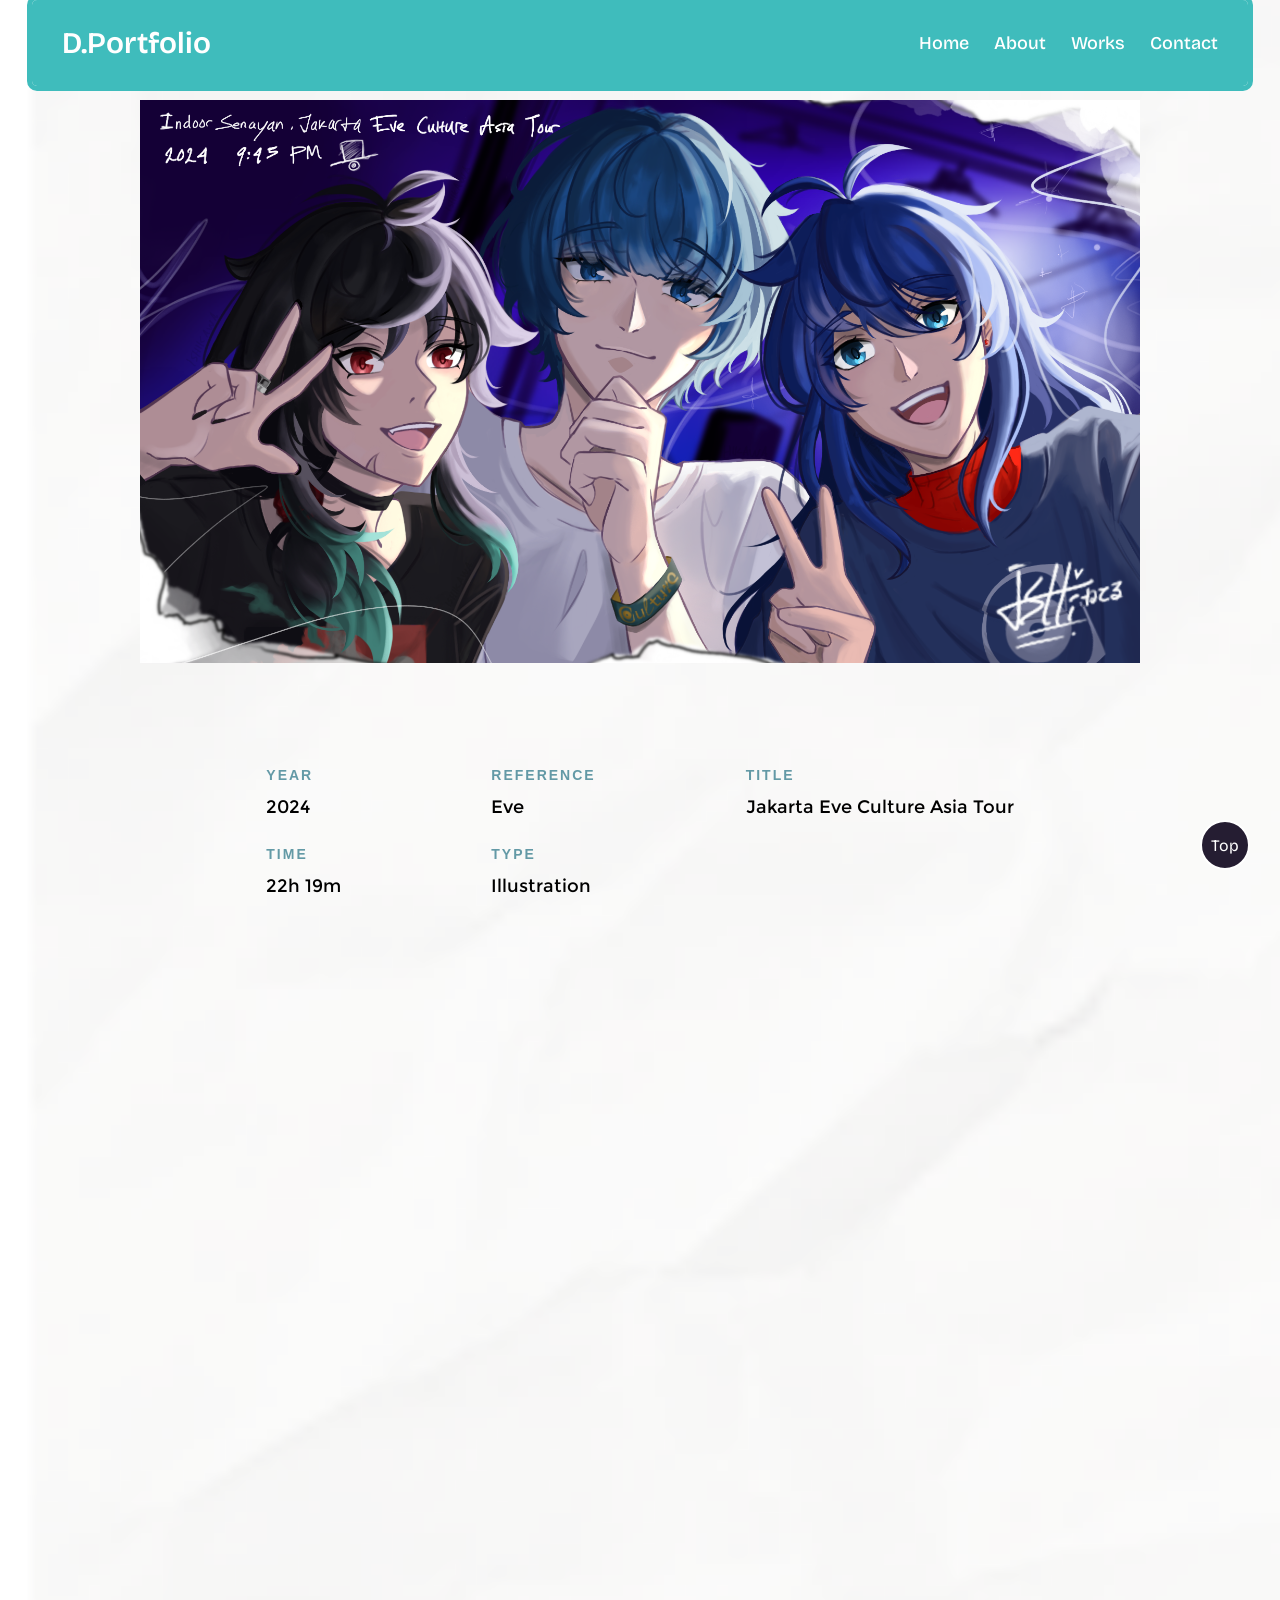
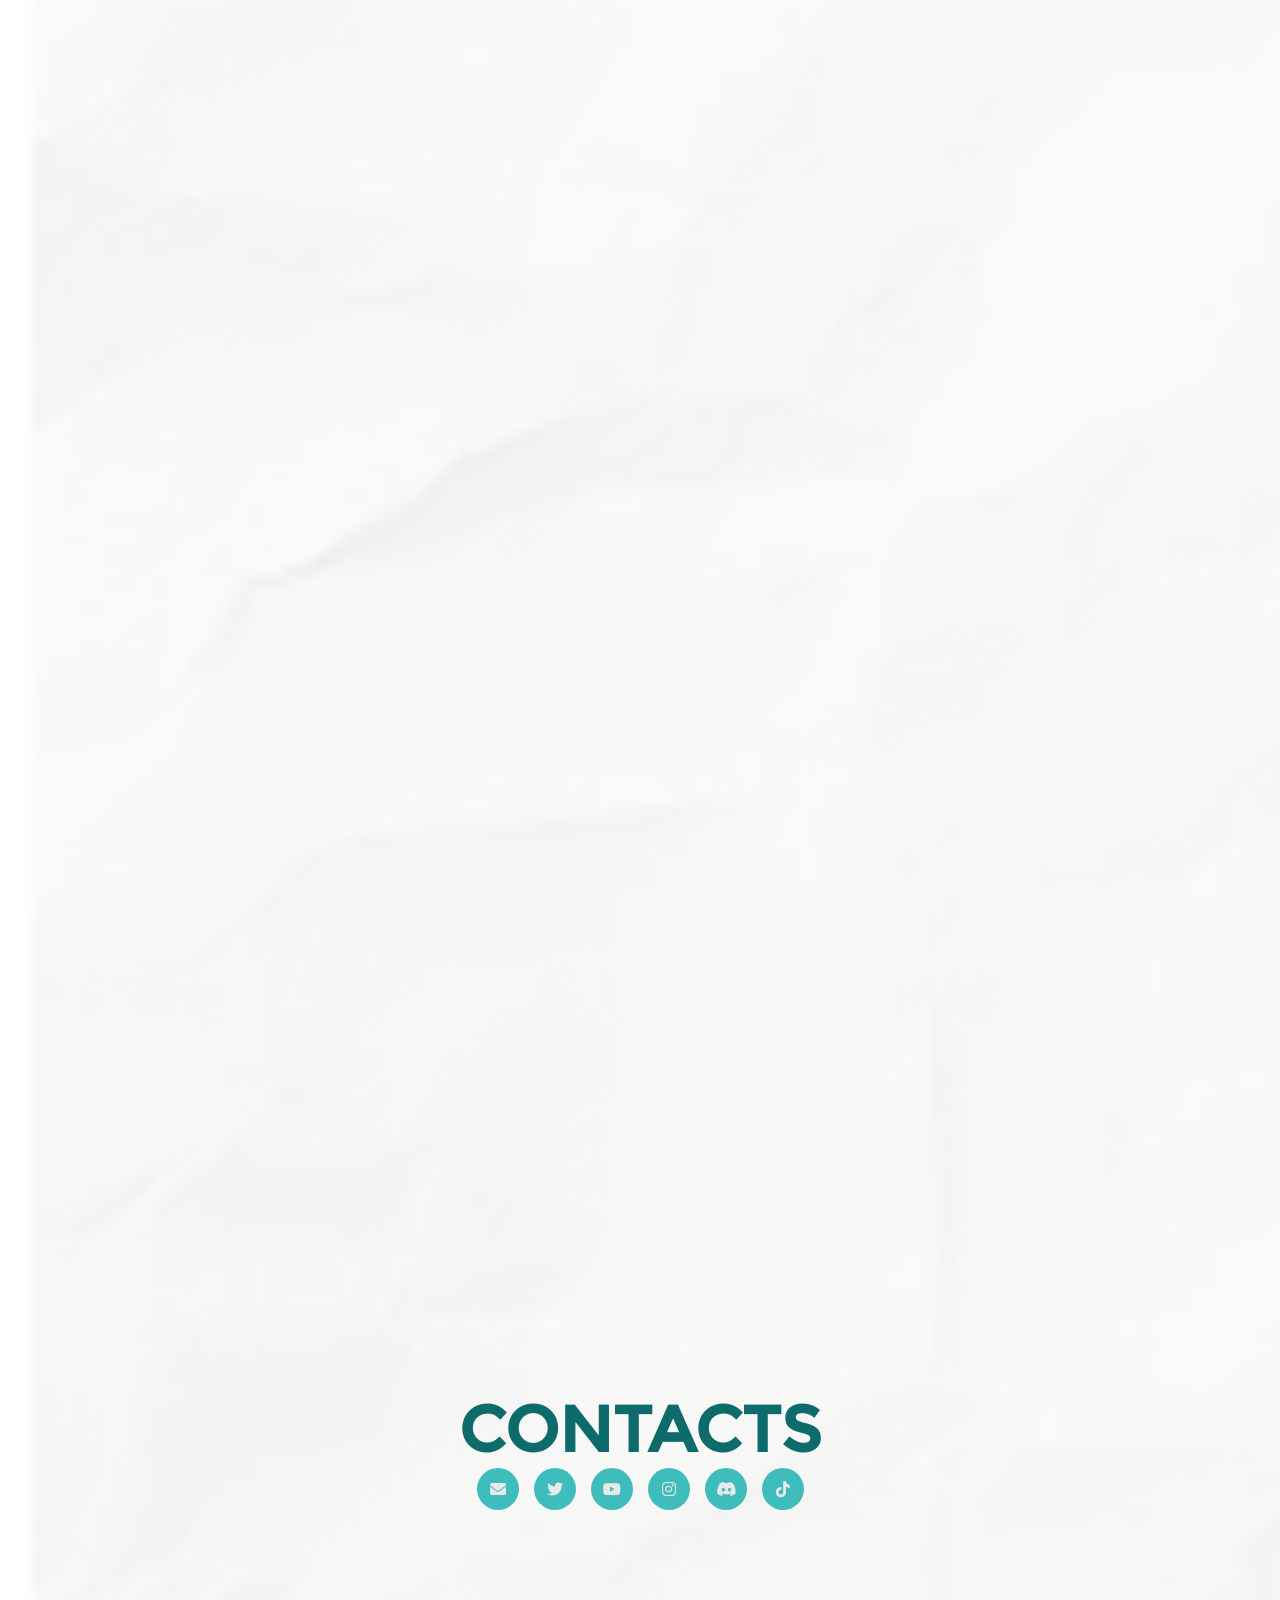
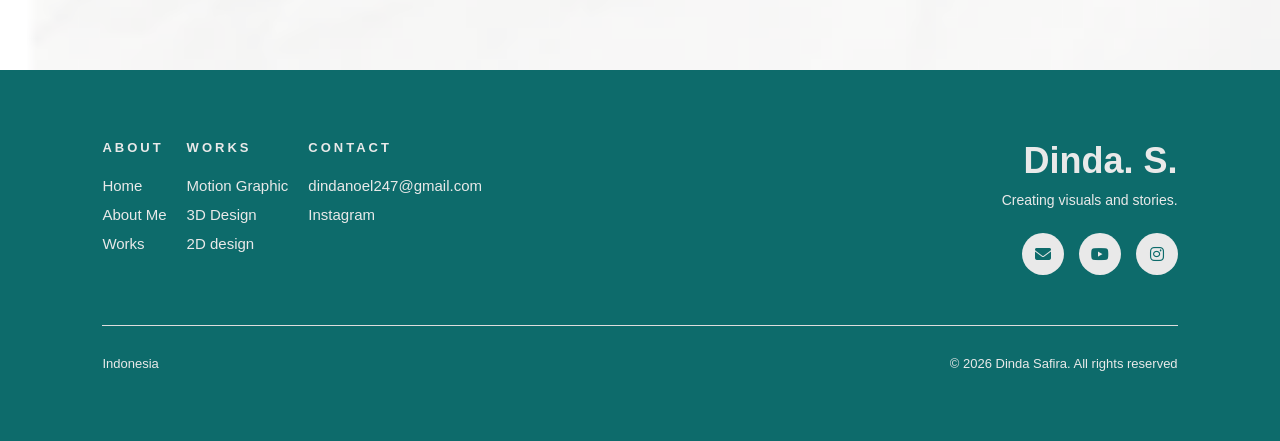
<file: eve.html>
<!DOCTYPE html>
<html lang="en">
<head>
    <meta charset="UTF-8">
    <meta name="viewport" content="width=device-width, initial-scale=1.0">
    <title>D.Portfolio</title>
    <link rel="stylesheet" href="style.css">
    <link rel="stylesheet" href="https://cdnjs.cloudflare.com/ajax/libs/font-awesome/5.15.2/css/all.min.css"/>
    <link rel="stylesheet" href="https://cdnjs.cloudflare.com/ajax/libs/font-awesome/6.7.2/css/all.min.css">
</head>
<body>
    <nav class="navbar">
        <div class="content">
            <div class="logo"><a href="index.html">D.Portfolio</a></div>
            <ul class="menu-list">
                <div class="icon cancel-btn">
                    <i class="fas fa-times"></i>
                </div>
                <li><a href="index.html">Home</a></li>
                <li><a href="index.html#aboutme">About</a></li>
                <li><a href="index.html#tcs">Works</a></li>
                <li><a href="#contact">Contact</a></li>
            </ul>
            <div class="icon menu-btn">
                <i class="fas fa-bars"></i>
            </div>
        </div>
    </nav>

    </div>
    <div class="video-containertopg hidden">
    <img src="pics/evefullrender.png">
</div>

    <div class="info-grid">
  <div class="info-item hidden">
    <h3>Year</h3>
    <p>2024</p>

    <h3>Time</h3>
    <p>22h 19m</p>
  </div>

  <div class="info-item hidden">
    <h3>Reference</h3>
    <p>Eve</p>

    <h3>Type</h3>
    <p>Illustration</p>
  </div>

  <div class="info-item hidden">
    <h3>Title </h3>
    <p>
      Jakarta Eve Culture Asia Tour
    </p>
  </div>

</div>
    <div class="judul2 hidden">
        <img src="pics/eveprof.png">
    </div>
    <div class="briefdesc hidden">
        <h2>The characters inside are referenced from a Japanese singer named Eve along with me and my friend’s original characters. This illustration is inspired by one of his concerts titled Culture, which was held at Istora Senayan in 2024.</h2>
    </div>

    <div class="sig hidden">
        <h1>Sketches</h1>
    </div>
        <div class="ref">
        <img class="hidden" src="pics/es1.png">
        <img class="hidden"  src="pics/es2.png" alt="">
        <img class="hidden"  src="pics/es3.png" alt="">
        <img class="hidden"  src="pics/es4.png">
        </div>
        <p class="desck hidden">
            Here are the base, early sketches and color blocking to create the composition before rendering the full illustration
        </p>
    
    <div class="sig hidden">
        <h1>Timelapse</h1>
    </div>

    <div class="fullvidio">
    <iframe 
    <iframe class="hidden"
    src="https://www.youtube.com/embed/IebYALnldwk?controls=0&modestbranding=1&rel=0" 
    title="Project Video" 
    frameborder="0" 
    allow="accelerometer; autoplay; clipboard-write; encrypted-media; gyroscope; picture-in-picture; web-share" 
    allowfullscreen>
</iframe>
</div>
    <p id="contact" class="desck hidden">
        Here is the full timelapse of the illustration
    </p>  
<div class="kuontak">
<div id="#contact" class="titleBW"><h3>CONTACTS</h3></div>
<div class="kontaks">
  <a href="https://mail.google.com/mail/?view=cm&fs=1&to=dindanoel247@gmail.com" target="_blank"><i class="fa-solid fa-envelope"></i></a>
   <a href="https://x.com/dr3n_alt" target="_blank"><i class="fa-brands fa-twitter"></i></a>
   <a href="https://www.youtube.com/@Anoel-o7k" target="_blank"><i class="fa-brands fa-youtube"></i></a> 
   <a href="https://www.instagram.com/dr3n._?igsh=bWZ2dXF2NnhjNnBk" target="_blank"><i class="fa-brands fa-instagram"></i></a>
   <a href="https://discord.com/users/1569237222497194036" target="_blank"><i class="fa-brands fa-discord"></i></a>
   <a href="https://www.tiktok.com/@dr3n._alt" target="_blank"><i class="fa-brands fa-tiktok"></i></a>
  </div>
  </div>
    <div class="footer">
        <a href="#" class="scrollTop">Top</a>
    </div>
<footer class="pooter">

    <div class="footer-container">

        <!-- LINKS -->
        <div class="footer-links">

            <div class="footer-column">
                <h3>ABOUT</h3>

                <a href="#home">Home</a>
                <a href="#aboutme">About Me</a>
                <a href="#tcs">Works</a>
            </div>

            <div class="footer-column">
                <h3>WORKS</h3>

                <a href="#MotionGraphic">Motion Graphic</a>
                <a href="#3ddesign">3D Design</a>
                <a href="#2ddesign">2D design</a>
            </div>

            <div class="footer-column">
                <h3>CONTACT</h3>

                <a href="https://mail.google.com/mail/?view=cm&fs=1&to=dindanoel247@gmail.com" target="_blank">dindanoel247@gmail.com</a>
                <a href="https://www.instagram.com/dr3n._?igsh=bWZ2dXF2NnhjNnBk" target="_blank">Instagram</a>
            </div>

        </div>

        <!-- RIGHT SIDE -->
        <div class="footer-right">

            <h1>Dinda. S.</h1>
            <p>Creating visuals and stories.</p>

            <div class="socials">
                <a href="https://mail.google.com/mail/?view=cm&fs=1&to=dindanoel247@gmail.com" target="_blank"><i class="fa-solid fa-envelope"></i></a>
                <a href="https://www.youtube.com/@Anoel-o7k" target="_blank"><i class="fa-brands fa-youtube"></i></a>
                <a href="https://www.instagram.com/dr3n._?igsh=bWZ2dXF2NnhjNnBk" target="_blank"><i class="fa-brands fa-instagram"></i></a>
            </div>

        </div>

    </div>

    <!-- LINE -->
    <div class="footer-line"></div>

    <!-- BOTTOM -->
    <div class="footer-bottom">

        <p>Indonesia</p>

        <p>© 2026 Dinda Safira. All rights reserved</p>

    </div>

</footer>
<script>
      const body = document.querySelector("body");
      const navbar = document.querySelector(".navbar");
      const menu = document.querySelector(".menu-list");
      const menuBtn = document.querySelector(".menu-btn");
      const cancelBtn = document.querySelector(".cancel-btn");
      menuBtn.onclick = ()=>{
        menu.classList.add("active");
        menuBtn.classList.add("hide");
        cancelBtn.classList.add("show");
        body.classList.add("disabledScroll");
      }
      cancelBtn.onclick = ()=>{
        menu.classList.remove("active");
        menuBtn.classList.remove("hide");
        cancelBtn.classList.remove("show");
        body.classList.remove("disabledScroll");
      }
  
      window.onscroll = ()=>{
        this.scrollY > 20 ? navbar.classList.add("sticky") : navbar.classList.remove("sticky");
      }
    </script>

    <script>
const hiddenElements = document.querySelectorAll('.hidden');

const observer = new IntersectionObserver((entries) => {
  entries.forEach((entry) => {
    if (entry.isIntersecting) {
      entry.target.classList.add('show');
    }else {
      entry.target.classList.remove('show');
    }
  });
});

hiddenElements.forEach((el) => observer.observe(el));
</script>
</body>
</html>
</file>
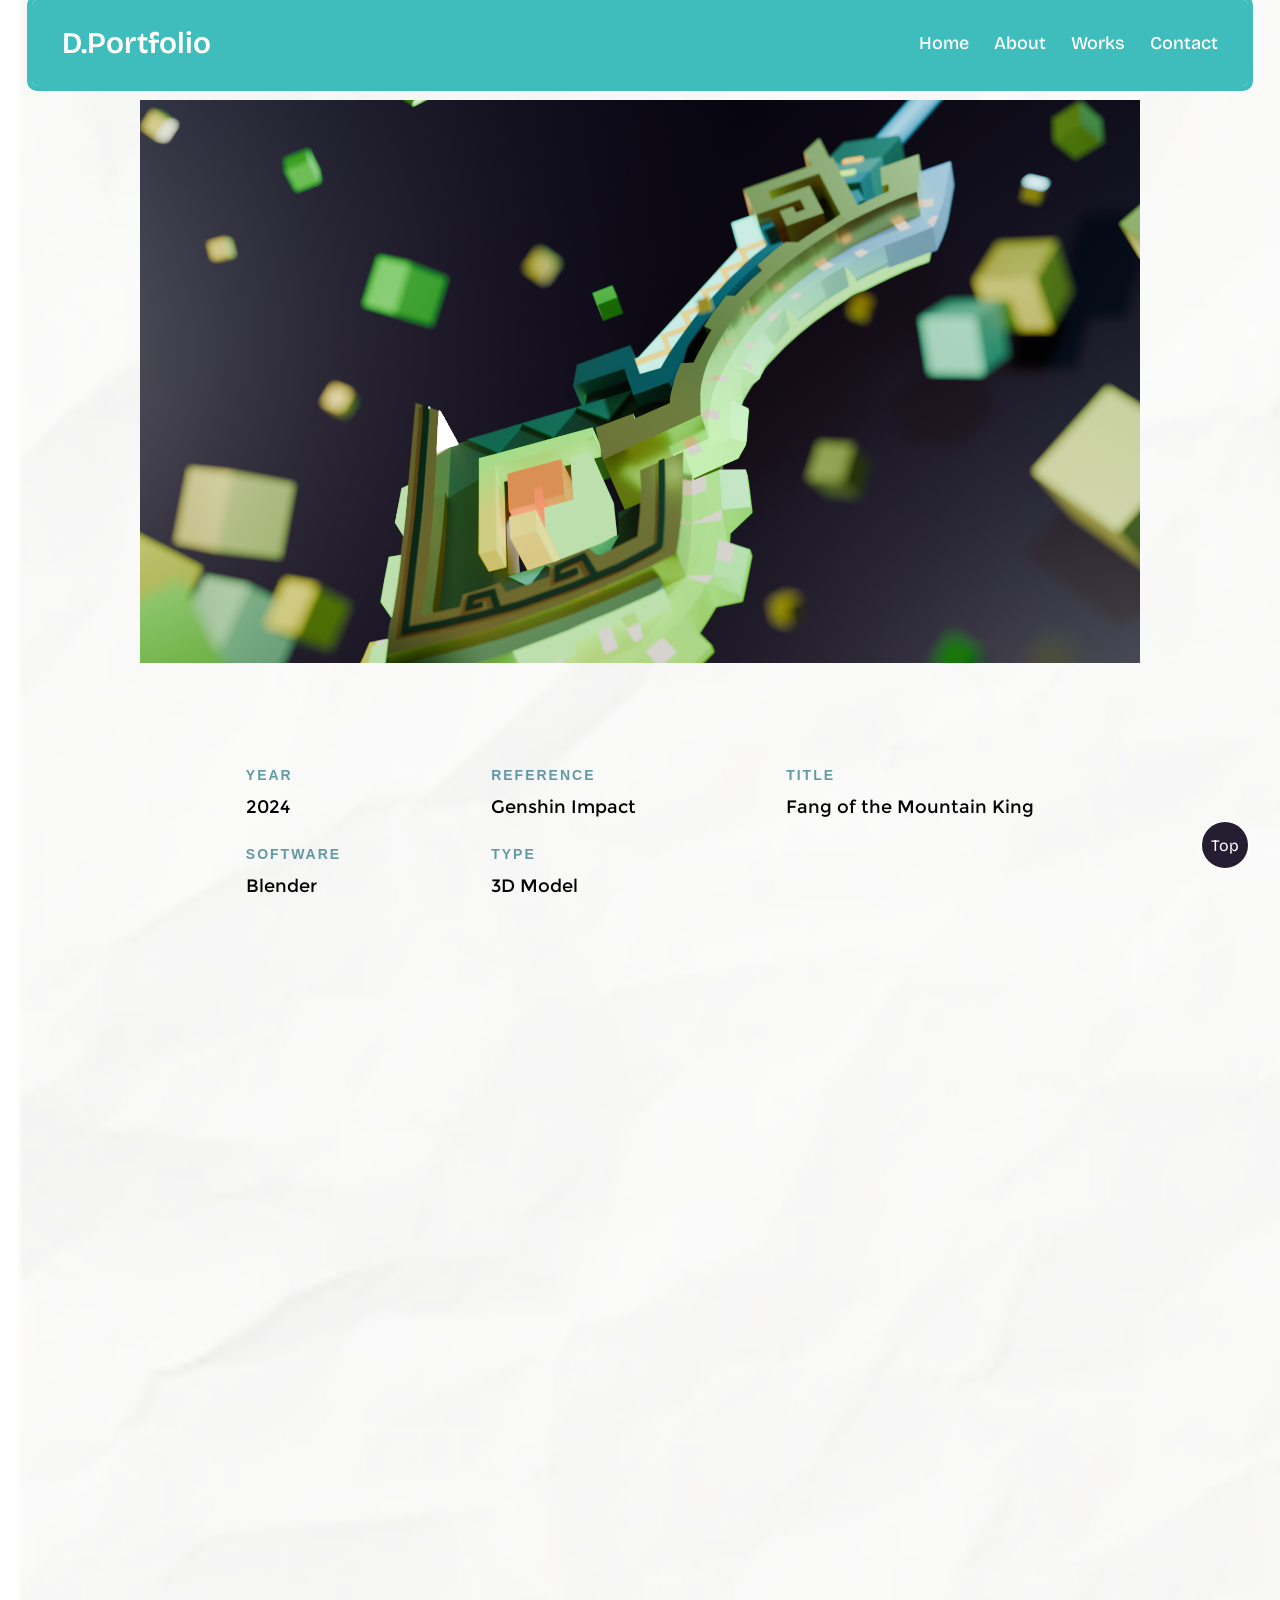
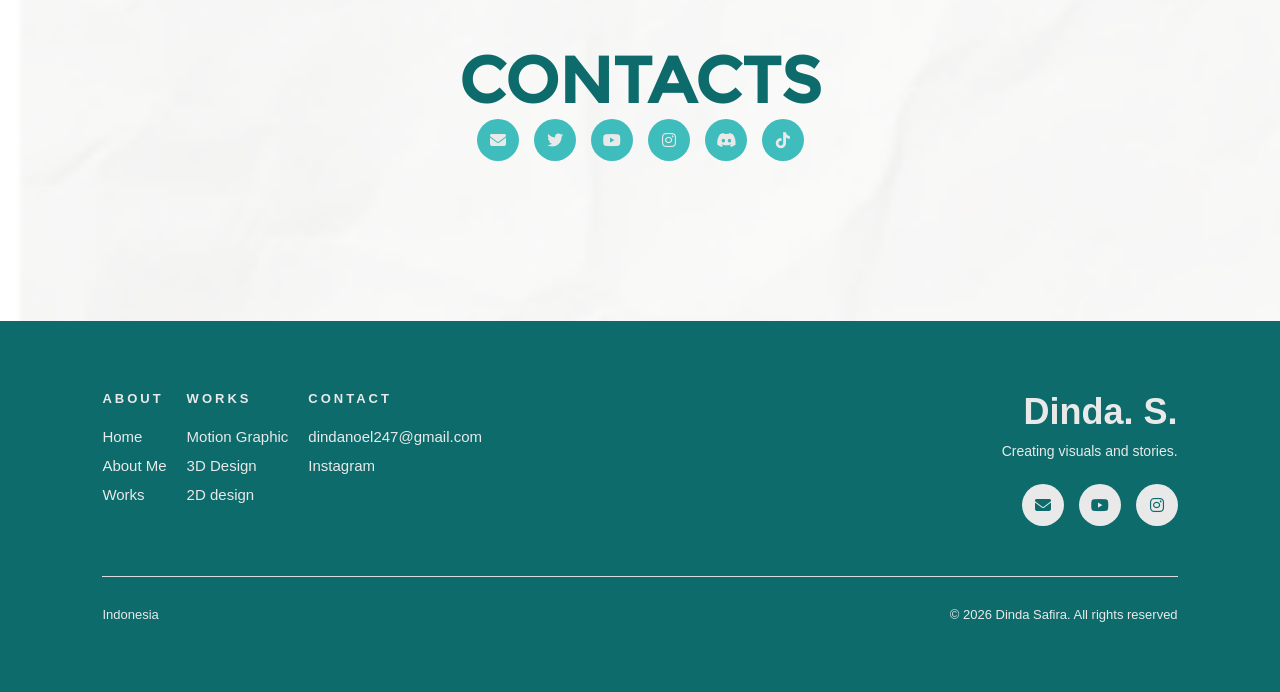
<file: kinich.html>
<!DOCTYPE html>
<html lang="en">
<head>
    <meta charset="UTF-8">
    <meta name="viewport" content="width=device-width, initial-scale=1.0">
    <title>D.Portfolio</title>
    <link rel="stylesheet" href="style.css">
    <link rel="stylesheet" href="https://cdnjs.cloudflare.com/ajax/libs/font-awesome/5.15.2/css/all.min.css"/>
    <link rel="stylesheet" href="https://cdnjs.cloudflare.com/ajax/libs/font-awesome/6.7.2/css/all.min.css">
</head>
<body>
    <nav class="navbar">
        <div class="content">
            <div class="logo"><a href="index.html">D.Portfolio</a></div>
            <ul class="menu-list">
                <div class="icon cancel-btn">
                    <i class="fas fa-times"></i>
                </div>
                <li><a href="index.html">Home</a></li>
                <li><a href="index.html#aboutme">About</a></li>
                <li><a href="index.html#tcs">Works</a></li>
                <li><a href="#contact">Contact</a></li>
            </ul>
            <div class="icon menu-btn">
                <i class="fas fa-bars"></i>
            </div>
        </div>
    </nav>

    </div>
    <div class="video-containertopg hidden">
    <img src="pics/kinich.png">
</div>

    <div class="info-grid">
  <div class="info-item hidden">
    <h3>Year</h3>
    <p>2024</p>

    <h3>Software</h3>
    <p>Blender</p>
  </div>

  <div class="info-item hidden">
    <h3>Reference</h3>
    <p>Genshin Impact</p>

    <h3>Type</h3>
    <p>3D Model</p>
  </div>

  <div class="info-item hidden">
    <h3>Title </h3>
    <p>
      Fang of the Mountain King
    </p>
  </div>

</div>
    <div class="judul1 hidden">
        <img src="pics/GenshinLogo.png">
    </div>
    <div class="briefdesc hidden">
        <h2>This 3D model is directly inspired by one of the weapons from the game Genshin Impact, specifically a greatsword wielded by the character Kinich. The model focuses on recreating the weapon’s unique design, proportions, and intricate details</h2>
    </div>

    <div id="contact" class="sig hidden">
        <h1>Retrieving Data...</h1>
    </div>
       <!-- <div class="ref">
        <img class="hidden" src="pics/es1.png">
        <img class="hidden"  src="pics/es2.png" alt="">
        <img class="hidden"  src="pics/es3.png" alt="">
        <img class="hidden"  src="pics/es4.png">
        </div>
        <p class="desck hidden">
            Here are the base, early sketches and color blocking to create the composition before rendering the full illustration
        </p>
    
    <div class="sig hidden">
        <h1>Timelapse</h1>
    </div>

    <div class="video-container hidden">
    <video autoplay muted loop>
        <source src="vid/timelapseEve.MOV" type="video/mp4">
    </video>
</div>
</div>
    <p id="contact" class="desck hidden">
        Here is the full timelapse of teh illustration
    </p>  

-->
<div class="kuontak">
<div id="#contact" class="titleBW"><h3>CONTACTS</h3></div>
<div class="kontaks">
  <a href="https://mail.google.com/mail/?view=cm&fs=1&to=dindanoel247@gmail.com" target="_blank"><i class="fa-solid fa-envelope"></i></a>
   <a href="https://x.com/dr3n_alt" target="_blank"><i class="fa-brands fa-twitter"></i></a>
   <a href="https://www.youtube.com/@Anoel-o7k" target="_blank"><i class="fa-brands fa-youtube"></i></a> 
   <a href="https://www.instagram.com/dr3n._?igsh=bWZ2dXF2NnhjNnBk" target="_blank"><i class="fa-brands fa-instagram"></i></a>
   <a href="https://discord.com/users/1569237222497194036" target="_blank"><i class="fa-brands fa-discord"></i></a>
   <a href="https://www.tiktok.com/@dr3n._alt" target="_blank"><i class="fa-brands fa-tiktok"></i></a>
  </div>
  </div>
    <div class="footer">
        <a href="#" class="scrollTop">Top</a>
    </div>
<footer class="pooter">

    <div class="footer-container">

        <!-- LINKS -->
        <div class="footer-links">

            <div class="footer-column">
                <h3>ABOUT</h3>

                <a href="#home">Home</a>
                <a href="#aboutme">About Me</a>
                <a href="#tcs">Works</a>
            </div>

            <div class="footer-column">
                <h3>WORKS</h3>

                <a href="#MotionGraphic">Motion Graphic</a>
                <a href="#3ddesign">3D Design</a>
                <a href="#2ddesign">2D design</a>
            </div>

            <div class="footer-column">
                <h3>CONTACT</h3>

                <a href="https://mail.google.com/mail/?view=cm&fs=1&to=dindanoel247@gmail.com" target="_blank">dindanoel247@gmail.com</a>
                <a href="https://www.instagram.com/dr3n._?igsh=bWZ2dXF2NnhjNnBk" target="_blank">Instagram</a>
            </div>

        </div>

        <!-- RIGHT SIDE -->
        <div class="footer-right">

            <h1>Dinda. S.</h1>
            <p>Creating visuals and stories.</p>

            <div class="socials">
                <a href="https://mail.google.com/mail/?view=cm&fs=1&to=dindanoel247@gmail.com" target="_blank"><i class="fa-solid fa-envelope"></i></a>
                <a href="https://www.youtube.com/@Anoel-o7k" target="_blank"><i class="fa-brands fa-youtube"></i></a>
                <a href="https://www.instagram.com/dr3n._?igsh=bWZ2dXF2NnhjNnBk" target="_blank"><i class="fa-brands fa-instagram"></i></a>
            </div>

        </div>

    </div>

    <!-- LINE -->
    <div class="footer-line"></div>

    <!-- BOTTOM -->
    <div class="footer-bottom">

        <p>Indonesia</p>

        <p>© 2026 Dinda Safira. All rights reserved</p>

    </div>

</footer>
<script>
      const body = document.querySelector("body");
      const navbar = document.querySelector(".navbar");
      const menu = document.querySelector(".menu-list");
      const menuBtn = document.querySelector(".menu-btn");
      const cancelBtn = document.querySelector(".cancel-btn");
      menuBtn.onclick = ()=>{
        menu.classList.add("active");
        menuBtn.classList.add("hide");
        cancelBtn.classList.add("show");
        body.classList.add("disabledScroll");
      }
      cancelBtn.onclick = ()=>{
        menu.classList.remove("active");
        menuBtn.classList.remove("hide");
        cancelBtn.classList.remove("show");
        body.classList.remove("disabledScroll");
      }
  
      window.onscroll = ()=>{
        this.scrollY > 20 ? navbar.classList.add("sticky") : navbar.classList.remove("sticky");
      }
    </script>

    <script>
const hiddenElements = document.querySelectorAll('.hidden');

const observer = new IntersectionObserver((entries) => {
  entries.forEach((entry) => {
    if (entry.isIntersecting) {
      entry.target.classList.add('show');
    }else {
      entry.target.classList.remove('show');
    }
  });
});

hiddenElements.forEach((el) => observer.observe(el));
</script>
</body>
</html>
</file>
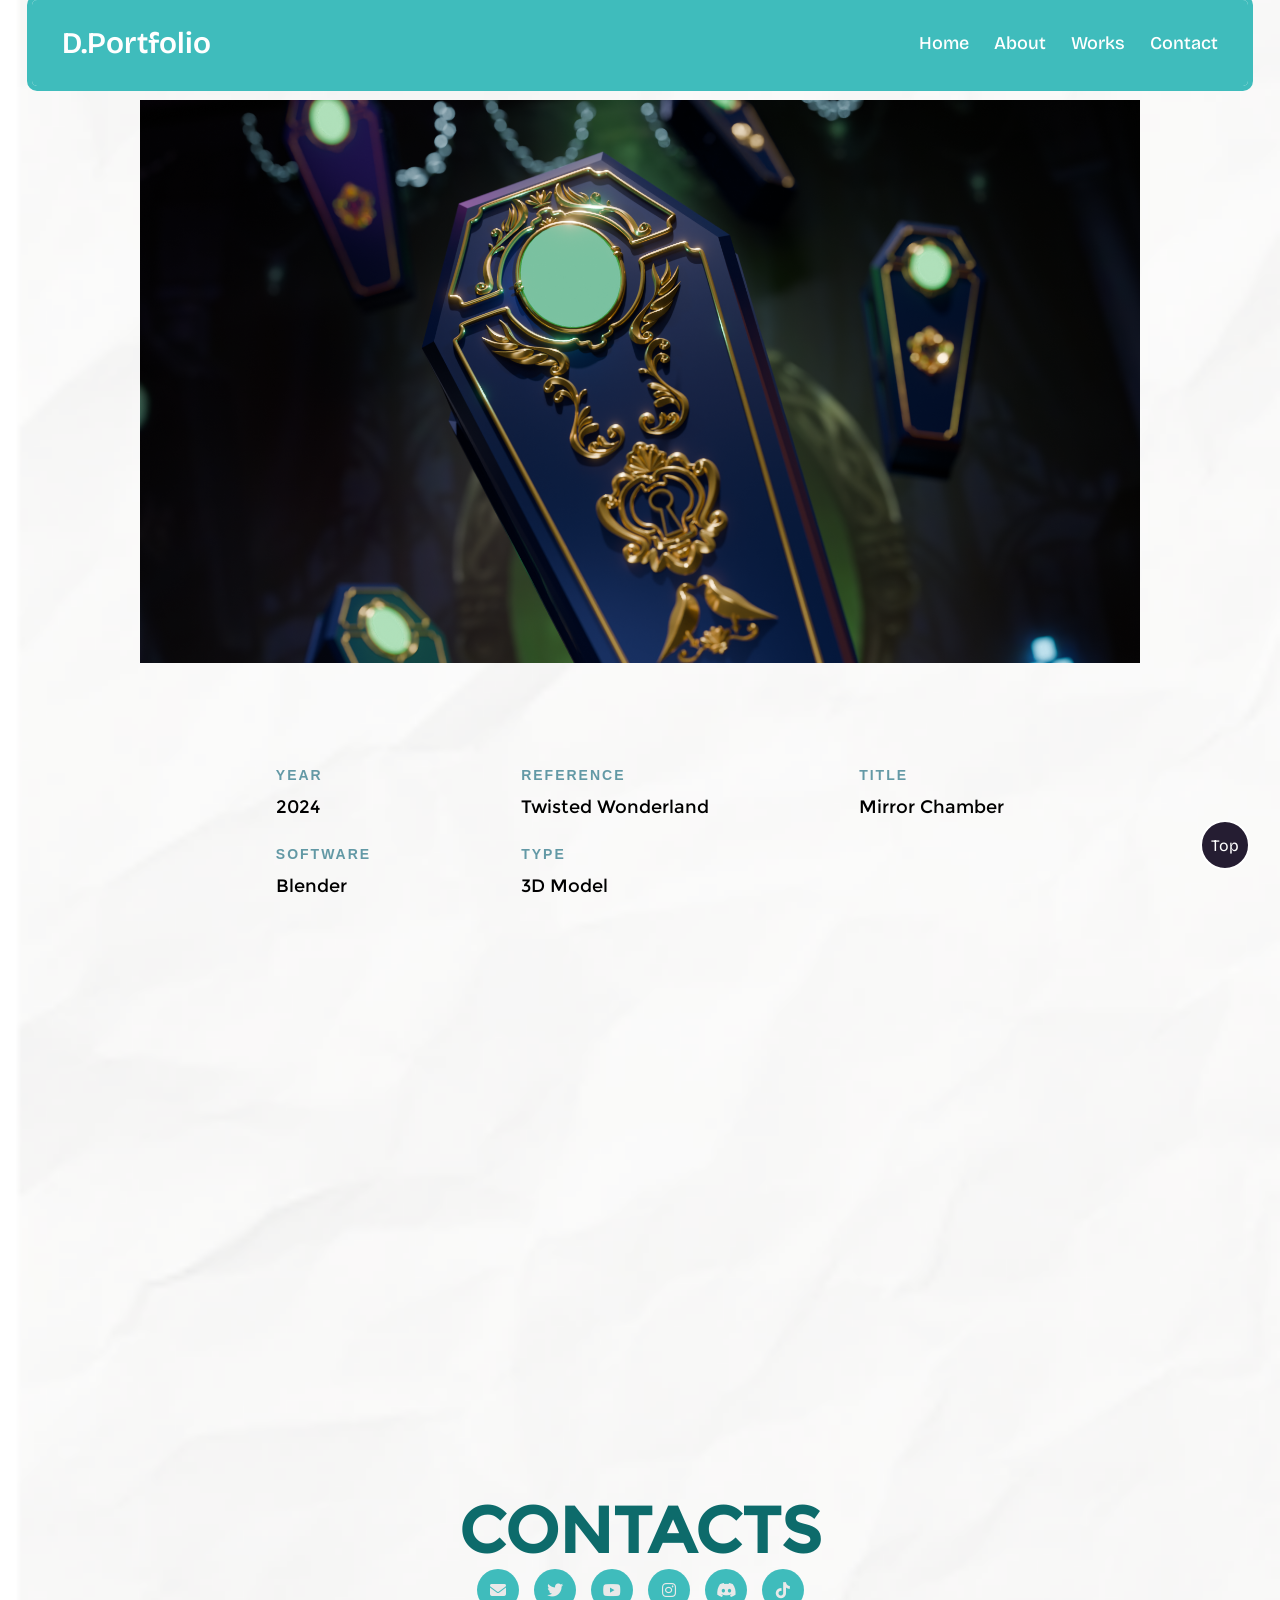
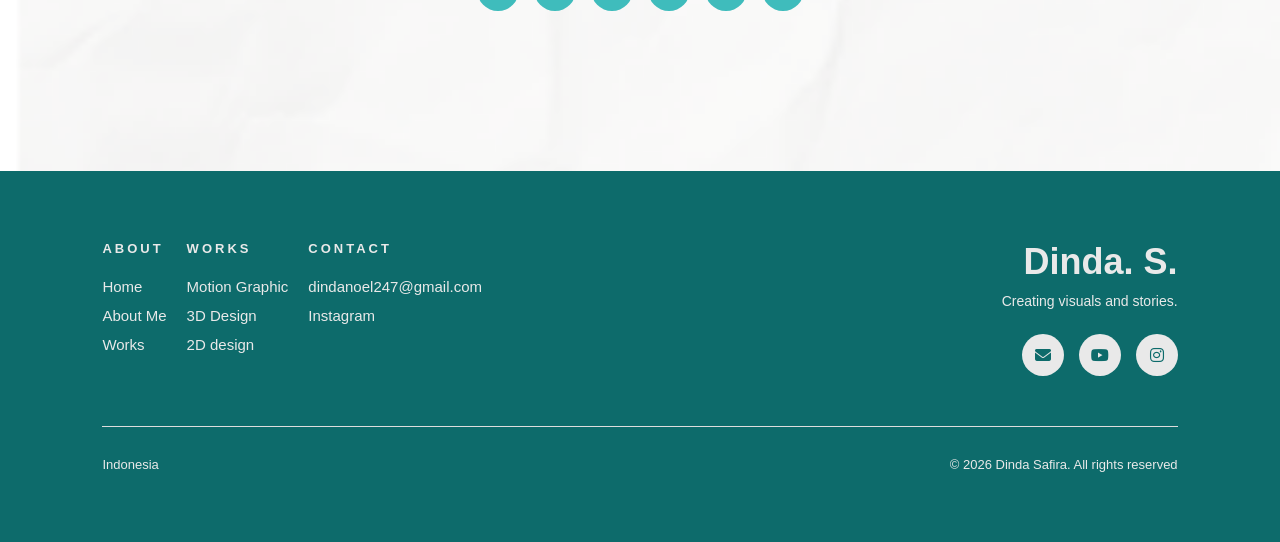
<file: mirror.html>
<!DOCTYPE html>
<html lang="en">
<head>
    <meta charset="UTF-8">
    <meta name="viewport" content="width=device-width, initial-scale=1.0">
    <title>D.Portfolio</title>
    <link rel="stylesheet" href="style.css">
    <link rel="stylesheet" href="https://cdnjs.cloudflare.com/ajax/libs/font-awesome/5.15.2/css/all.min.css"/>
    <link rel="stylesheet" href="https://cdnjs.cloudflare.com/ajax/libs/font-awesome/6.7.2/css/all.min.css">
</head>
<body>
    <nav class="navbar">
        <div class="content">
            <div class="logo"><a href="index.html">D.Portfolio</a></div>
            <ul class="menu-list">
                <div class="icon cancel-btn">
                    <i class="fas fa-times"></i>
                </div>
                <li><a href="index.html">Home</a></li>
                <li><a href="index.html#aboutme">About</a></li>
                <li><a href="index.html#tcs">Works</a></li>
                <li><a href="#contact">Contact</a></li>
            </ul>
            <div class="icon menu-btn">
                <i class="fas fa-bars"></i>
            </div>
        </div>
    </nav>

    </div>
    <div class="video-containertopg hidden">
    <img src="pics/mirror.png">
</div>

    <div class="info-grid">
  <div class="info-item hidden">
    <h3>Year</h3>
    <p>2024</p>

    <h3>Software</h3>
    <p>Blender</p>
  </div>

  <div class="info-item hidden">
    <h3>Reference</h3>
    <p>Twisted Wonderland</p>

    <h3>Type</h3>
    <p>3D Model</p>
  </div>

  <div class="info-item hidden">
    <h3>Title </h3>
    <p>
      Mirror Chamber
    </p>
  </div>

</div>
    <div class="judul hidden">
        <img src="pics/Twisted_Wonderland_Logo_Black.webp">
    </div>
    <div class="briefdesc hidden">
        <h2>Modeled and inspired by one of the most iconic location in the game called Twisted Wonderland. A place where selected souls are summoned by the magic mirror to attend the prestigious school that is, Night Raven Collge</h2>
    </div>

    <div id="contact" class="sig hidden">
        <h1>Retrieving Data...</h1>
    </div>
       <!-- <div class="ref">
        <img class="hidden" src="pics/es1.png">
        <img class="hidden"  src="pics/es2.png" alt="">
        <img class="hidden"  src="pics/es3.png" alt="">
        <img class="hidden"  src="pics/es4.png">
        </div>
        <p class="desck hidden">
            Here are the base, early sketches and color blocking to create the composition before rendering the full illustration
        </p>
    
    <div class="sig hidden">
        <h1>Timelapse</h1>
    </div>

    <div class="video-container hidden">
    <video autoplay muted loop>
        <source src="vid/timelapseEve.MOV" type="video/mp4">
    </video>
</div>
</div>
    <p id="contact" class="desck hidden">
        Here is the full timelapse of teh illustration
    </p>  

-->
<div class="kuontak">
<div id="#contact" class="titleBW"><h3>CONTACTS</h3></div>
<div class="kontaks">
  <a href="https://mail.google.com/mail/?view=cm&fs=1&to=dindanoel247@gmail.com" target="_blank"><i class="fa-solid fa-envelope"></i></a>
   <a href="https://x.com/dr3n_alt" target="_blank"><i class="fa-brands fa-twitter"></i></a>
   <a href="https://www.youtube.com/@Anoel-o7k" target="_blank"><i class="fa-brands fa-youtube"></i></a> 
   <a href="https://www.instagram.com/dr3n._?igsh=bWZ2dXF2NnhjNnBk" target="_blank"><i class="fa-brands fa-instagram"></i></a>
   <a href="https://discord.com/users/1569237222497194036" target="_blank"><i class="fa-brands fa-discord"></i></a>
   <a href="https://www.tiktok.com/@dr3n._alt" target="_blank"><i class="fa-brands fa-tiktok"></i></a>
  </div>
  </div>
    <div class="footer">
        <a href="#" class="scrollTop">Top</a>
    </div>
<footer class="pooter">

    <div class="footer-container">

        <!-- LINKS -->
        <div class="footer-links">

            <div class="footer-column">
                <h3>ABOUT</h3>

                <a href="#home">Home</a>
                <a href="#aboutme">About Me</a>
                <a href="#tcs">Works</a>
            </div>

            <div class="footer-column">
                <h3>WORKS</h3>

                <a href="#MotionGraphic">Motion Graphic</a>
                <a href="#3ddesign">3D Design</a>
                <a href="#2ddesign">2D design</a>
            </div>

            <div class="footer-column">
                <h3>CONTACT</h3>

                <a href="https://mail.google.com/mail/?view=cm&fs=1&to=dindanoel247@gmail.com" target="_blank">dindanoel247@gmail.com</a>
                <a href="https://www.instagram.com/dr3n._?igsh=bWZ2dXF2NnhjNnBk" target="_blank">Instagram</a>
            </div>

        </div>

        <!-- RIGHT SIDE -->
        <div class="footer-right">

            <h1>Dinda. S.</h1>
            <p>Creating visuals and stories.</p>

            <div class="socials">
                <a href="https://mail.google.com/mail/?view=cm&fs=1&to=dindanoel247@gmail.com" target="_blank"><i class="fa-solid fa-envelope"></i></a>
                <a href="https://www.youtube.com/@Anoel-o7k" target="_blank"><i class="fa-brands fa-youtube"></i></a>
                <a href="https://www.instagram.com/dr3n._?igsh=bWZ2dXF2NnhjNnBk" target="_blank"><i class="fa-brands fa-instagram"></i></a>
            </div>

        </div>

    </div>

    <!-- LINE -->
    <div class="footer-line"></div>

    <!-- BOTTOM -->
    <div class="footer-bottom">

        <p>Indonesia</p>

        <p>© 2026 Dinda Safira. All rights reserved</p>

    </div>

</footer>
<script>
      const body = document.querySelector("body");
      const navbar = document.querySelector(".navbar");
      const menu = document.querySelector(".menu-list");
      const menuBtn = document.querySelector(".menu-btn");
      const cancelBtn = document.querySelector(".cancel-btn");
      menuBtn.onclick = ()=>{
        menu.classList.add("active");
        menuBtn.classList.add("hide");
        cancelBtn.classList.add("show");
        body.classList.add("disabledScroll");
      }
      cancelBtn.onclick = ()=>{
        menu.classList.remove("active");
        menuBtn.classList.remove("hide");
        cancelBtn.classList.remove("show");
        body.classList.remove("disabledScroll");
      }
  
      window.onscroll = ()=>{
        this.scrollY > 20 ? navbar.classList.add("sticky") : navbar.classList.remove("sticky");
      }
    </script>

    <script>
const hiddenElements = document.querySelectorAll('.hidden');

const observer = new IntersectionObserver((entries) => {
  entries.forEach((entry) => {
    if (entry.isIntersecting) {
      entry.target.classList.add('show');
    }else {
      entry.target.classList.remove('show');
    }
  });
});

hiddenElements.forEach((el) => observer.observe(el));
</script>
</body>
</html>
</file>
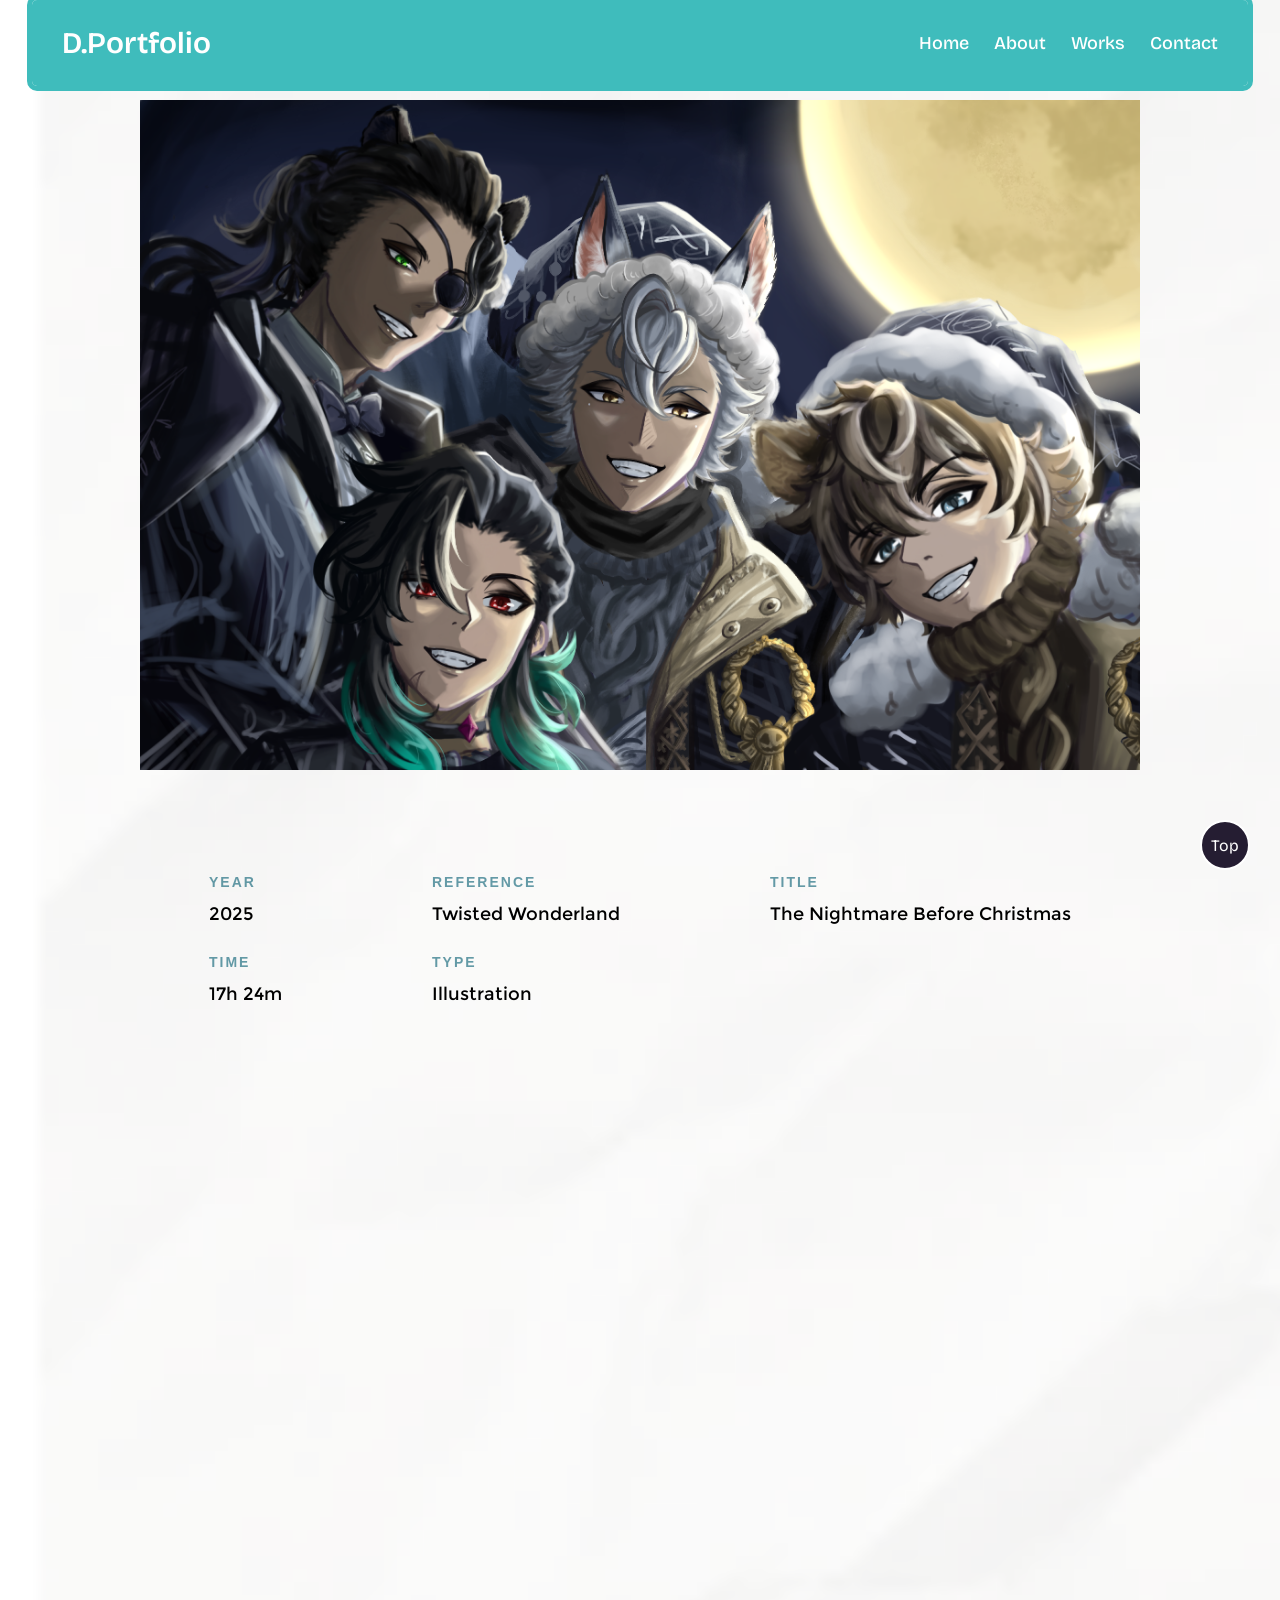
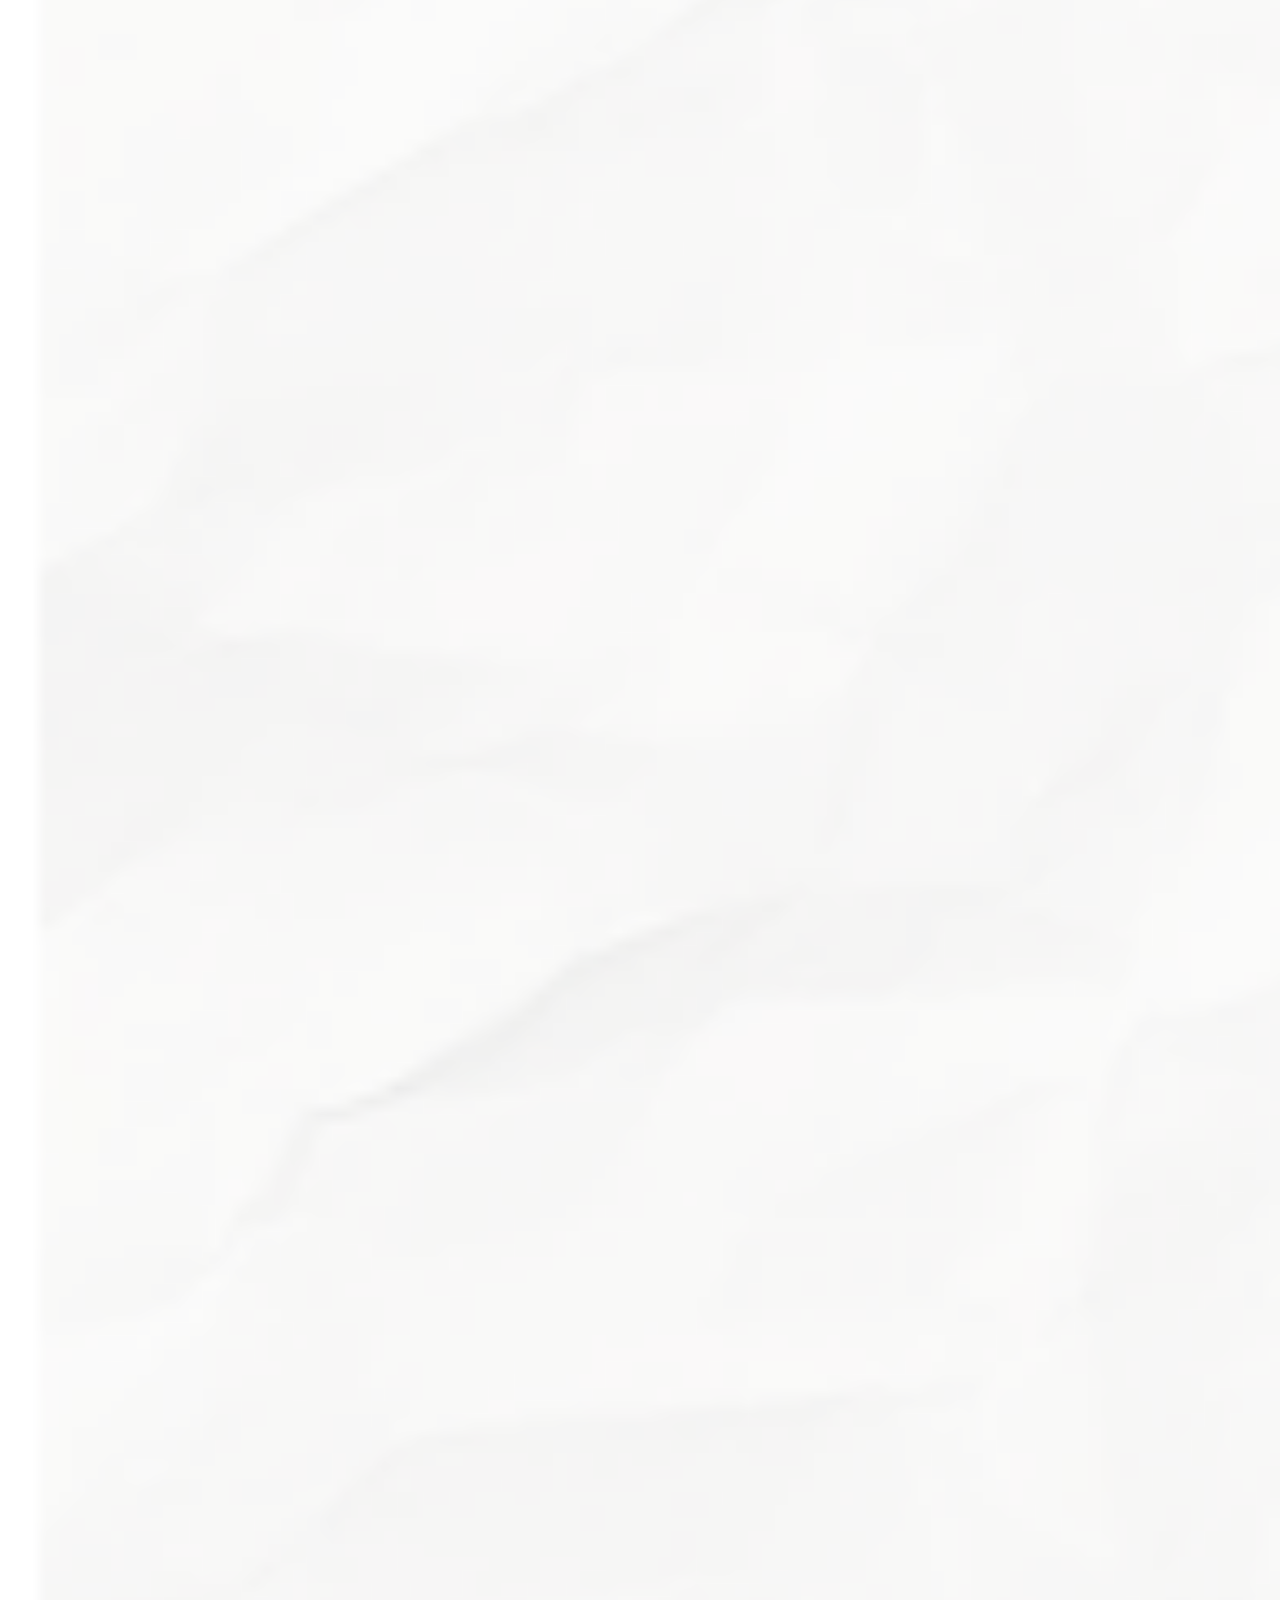
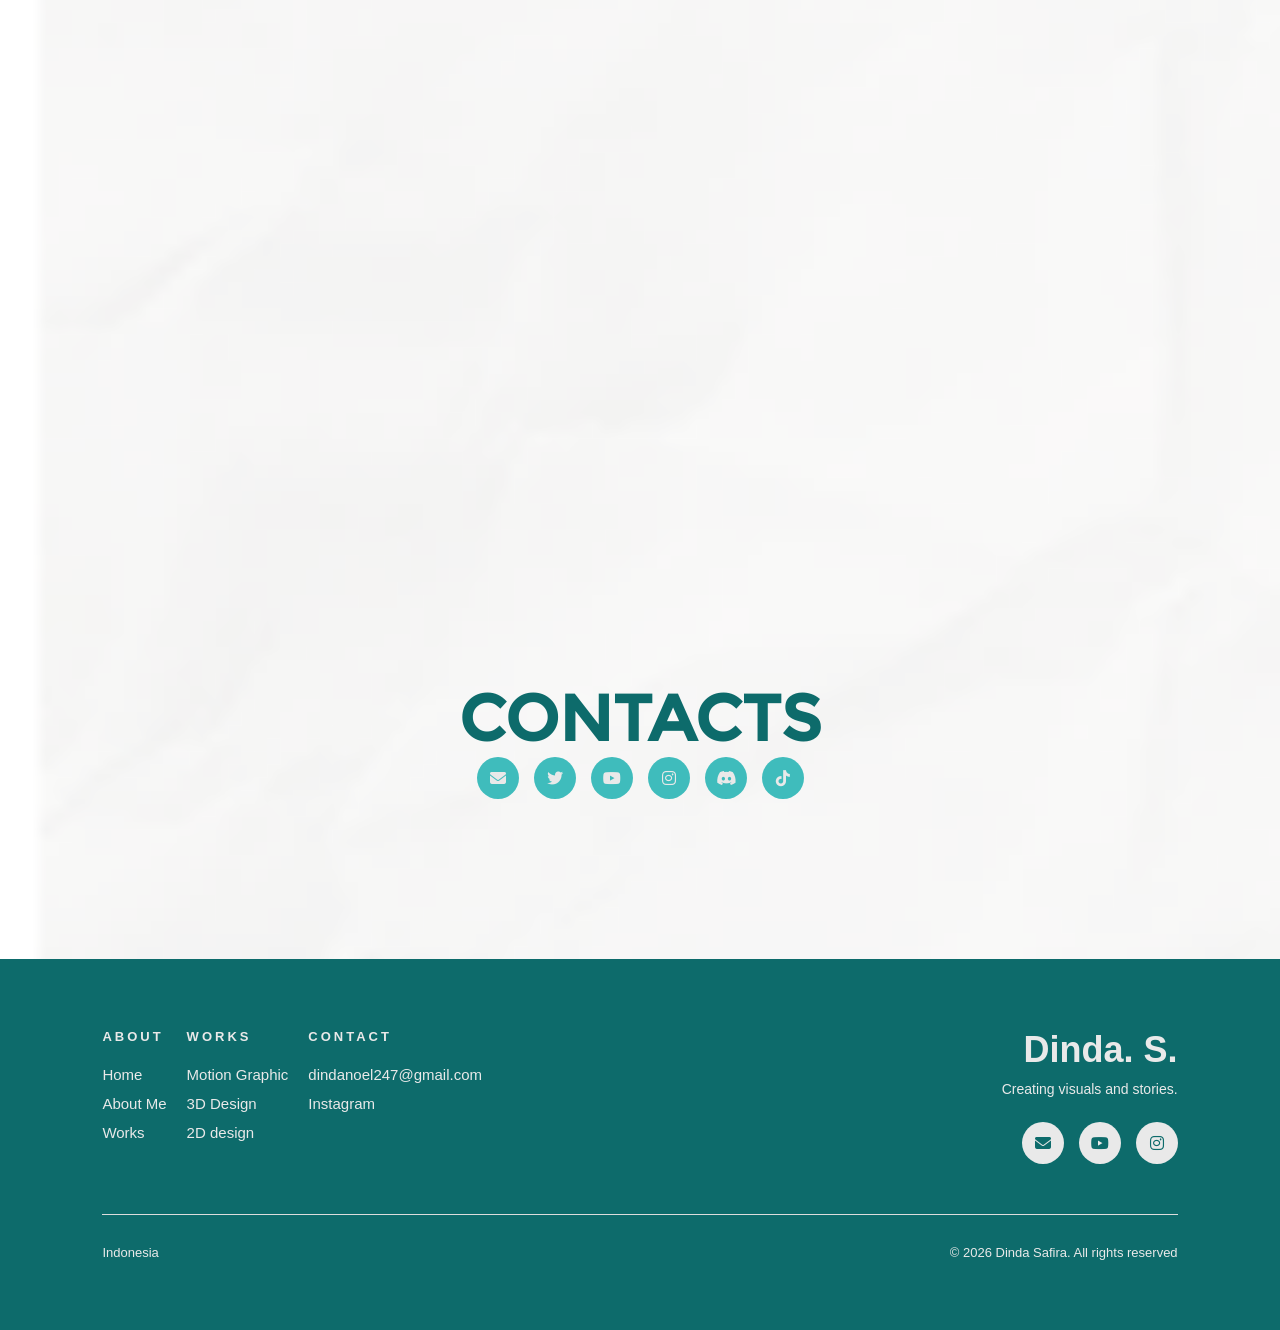
<file: NBC.html>
<!DOCTYPE html>
<html lang="en">
<head>
    <meta charset="UTF-8">
    <meta name="viewport" content="width=device-width, initial-scale=1.0">
    <title>D.Portfolio</title>
    <link rel="stylesheet" href="style.css">
    <link rel="stylesheet" href="https://cdnjs.cloudflare.com/ajax/libs/font-awesome/5.15.2/css/all.min.css"/>
    <link rel="stylesheet" href="https://cdnjs.cloudflare.com/ajax/libs/font-awesome/6.7.2/css/all.min.css">
</head>
<body>
    <nav class="navbar">
        <div class="content">
            <div class="logo"><a href="index.html">D.Portfolio</a></div>
            <ul class="menu-list">
                <div class="icon cancel-btn">
                    <i class="fas fa-times"></i>
                </div>
                <li><a href="index.html">Home</a></li>
                <li><a href="index.html#aboutme">About</a></li>
                <li><a href="index.html#tcs">Works</a></li>
                <li><a href="#contact">Contact</a></li>
            </ul>
            <div class="icon menu-btn">
                <i class="fas fa-bars"></i>
            </div>
        </div>
    </nav>

    </div>
    <div class="video-containertopg hidden">
    <img src="pics/nbc full.png">
</div>

    <div class="info-grid">
  <div class="info-item hidden">
    <h3>Year</h3>
    <p>2025</p>

    <h3>Time</h3>
    <p>17h 24m</p>
  </div>

  <div class="info-item hidden">
    <h3>Reference</h3>
    <p>Twisted Wonderland</p>

    <h3>Type</h3>
    <p>Illustration</p>
  </div>

  <div class="info-item hidden">
    <h3>Title </h3>
    <p>
      The Nightmare Before Christmas
    </p>
  </div>

</div>
    <div class="judul hidden">
        <img src="pics/Twisted_Wonderland_Logo_Black.webp">
    </div>
    <div class="briefdesc hidden">
        <h2>Inspired and referenced from the game called "Twisted Wonderland. Contains character from one of the dorm, Savanaclaw. Set on the day before Christmas. To help Jack Skelington achieve a sucessful christmast and also welcoming the new year of 2026, The Savanaclaw members are join in for a helping hand</h2>
    </div>

    <div class="sig hidden">
        <h1>References</h1>
    </div>
    <div class="ref">
        <img class="hidden" src="pics/Card_Leona_SSR_Nightmare_Suit.png">
        <img class="hidden"  src="pics/Card_Ruggie_SSR_Nightmare_Courier.png" alt="">
        <img class="hidden"  src="pics/Card_Jack_SSR_Nightmare_Courier.png" alt="">
        </div>
        <p class="desck hidden">
            Here are the characters references that I used to create the ilustration

    <div class="sig hidden">
        <h1>Sketches</h1>
    </div>
        <div class="ref">
        <img class="hidden" src="pics/NBCsketch1.png">
        <img class="hidden"  src="pics/NBCsketch2.png" alt="">
        <img class="hidden"  src="pics/NBCsketch3.png" alt="">
        <img class="hidden"  src="pics/NBCsketch4.png">
        </div>
        <p class="desck hidden">
            Here are the base, early sketches and color blocking to create the composition before rendering the full illustration
        </p>
    
<div class="sig hidden">
        <h1>Timelapse</h1>
    </div>

    <div class="fullvidio">
    <iframe 
    <iframe class="hidden"
    src="https://www.youtube.com/embed/7H9b1Pi22_U?controls=0&modestbranding=1&rel=0" 
    title="Project Video" 
    frameborder="0" 
    allow="accelerometer; autoplay; clipboard-write; encrypted-media; gyroscope; picture-in-picture; web-share" 
    allowfullscreen>
</iframe>
</div>
    <p id="contact" class="desck hidden">
        Here is the full timelapse of the illustration
    </p>
<div class="kuontak">
<div id="#contact" class="titleBW"><h3>CONTACTS</h3></div>
<div class="kontaks">
  <a href="https://mail.google.com/mail/?view=cm&fs=1&to=dindanoel247@gmail.com" target="_blank"><i class="fa-solid fa-envelope"></i></a>
   <a href="https://x.com/dr3n_alt" target="_blank"><i class="fa-brands fa-twitter"></i></a>
   <a href="https://www.youtube.com/@Anoel-o7k" target="_blank"><i class="fa-brands fa-youtube"></i></a> 
   <a href="https://www.instagram.com/dr3n._?igsh=bWZ2dXF2NnhjNnBk" target="_blank"><i class="fa-brands fa-instagram"></i></a>
   <a href="https://discord.com/users/1569237222497194036" target="_blank"><i class="fa-brands fa-discord"></i></a>
   <a href="https://www.tiktok.com/@dr3n._alt" target="_blank"><i class="fa-brands fa-tiktok"></i></a>
  </div>
  </div>
    <div class="footer">
        <a href="#" class="scrollTop">Top</a>
    </div>
<footer class="pooter">

    <div class="footer-container">

        <!-- LINKS -->
        <div class="footer-links">

            <div class="footer-column">
                <h3>ABOUT</h3>

                <a href="#home">Home</a>
                <a href="#aboutme">About Me</a>
                <a href="#tcs">Works</a>
            </div>

            <div class="footer-column">
                <h3>WORKS</h3>

                <a href="#MotionGraphic">Motion Graphic</a>
                <a href="#3ddesign">3D Design</a>
                <a href="#2ddesign">2D design</a>
            </div>

            <div class="footer-column">
                <h3>CONTACT</h3>

                <a href="https://mail.google.com/mail/?view=cm&fs=1&to=dindanoel247@gmail.com" target="_blank">dindanoel247@gmail.com</a>
                <a href="https://www.instagram.com/dr3n._?igsh=bWZ2dXF2NnhjNnBk" target="_blank">Instagram</a>
            </div>

        </div>

        <!-- RIGHT SIDE -->
        <div class="footer-right">

            <h1>Dinda. S.</h1>
            <p>Creating visuals and stories.</p>

            <div class="socials">
                <a href="https://mail.google.com/mail/?view=cm&fs=1&to=dindanoel247@gmail.com" target="_blank"><i class="fa-solid fa-envelope"></i></a>
                <a href="https://www.youtube.com/@Anoel-o7k" target="_blank"><i class="fa-brands fa-youtube"></i></a>
                <a href="https://www.instagram.com/dr3n._?igsh=bWZ2dXF2NnhjNnBk" target="_blank"><i class="fa-brands fa-instagram"></i></a>
            </div>

        </div>

    </div>

    <!-- LINE -->
    <div class="footer-line"></div>

    <!-- BOTTOM -->
    <div class="footer-bottom">

        <p>Indonesia</p>

        <p>© 2026 Dinda Safira. All rights reserved</p>

    </div>

</footer>
<script>
      const body = document.querySelector("body");
      const navbar = document.querySelector(".navbar");
      const menu = document.querySelector(".menu-list");
      const menuBtn = document.querySelector(".menu-btn");
      const cancelBtn = document.querySelector(".cancel-btn");
      menuBtn.onclick = ()=>{
        menu.classList.add("active");
        menuBtn.classList.add("hide");
        cancelBtn.classList.add("show");
        body.classList.add("disabledScroll");
      }
      cancelBtn.onclick = ()=>{
        menu.classList.remove("active");
        menuBtn.classList.remove("hide");
        cancelBtn.classList.remove("show");
        body.classList.remove("disabledScroll");
      }
  
      window.onscroll = ()=>{
        this.scrollY > 20 ? navbar.classList.add("sticky") : navbar.classList.remove("sticky");
      }
    </script>

    <script>
const hiddenElements = document.querySelectorAll('.hidden');

const observer = new IntersectionObserver((entries) => {
  entries.forEach((entry) => {
    if (entry.isIntersecting) {
      entry.target.classList.add('show');
    }else {
      entry.target.classList.remove('show');
    }
  });
});

hiddenElements.forEach((el) => observer.observe(el));
</script>
</body>
</html>
</file>
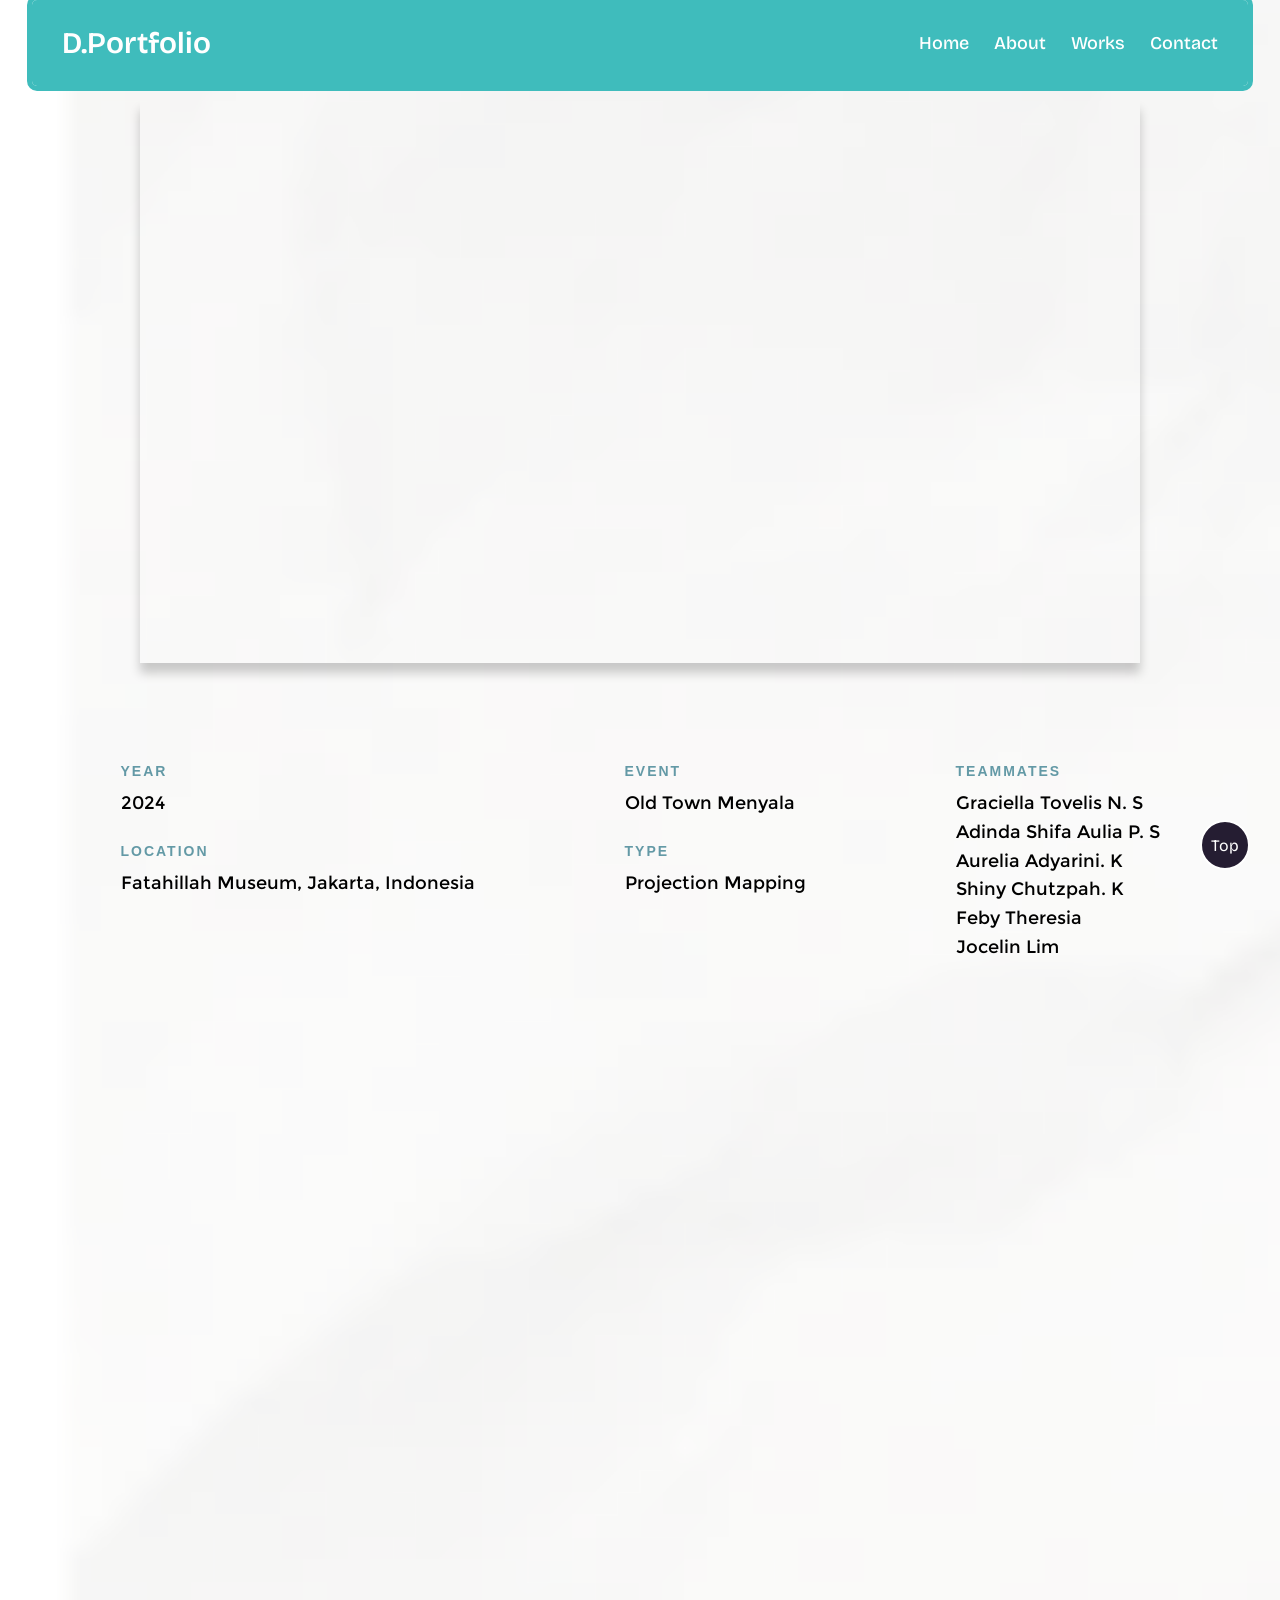
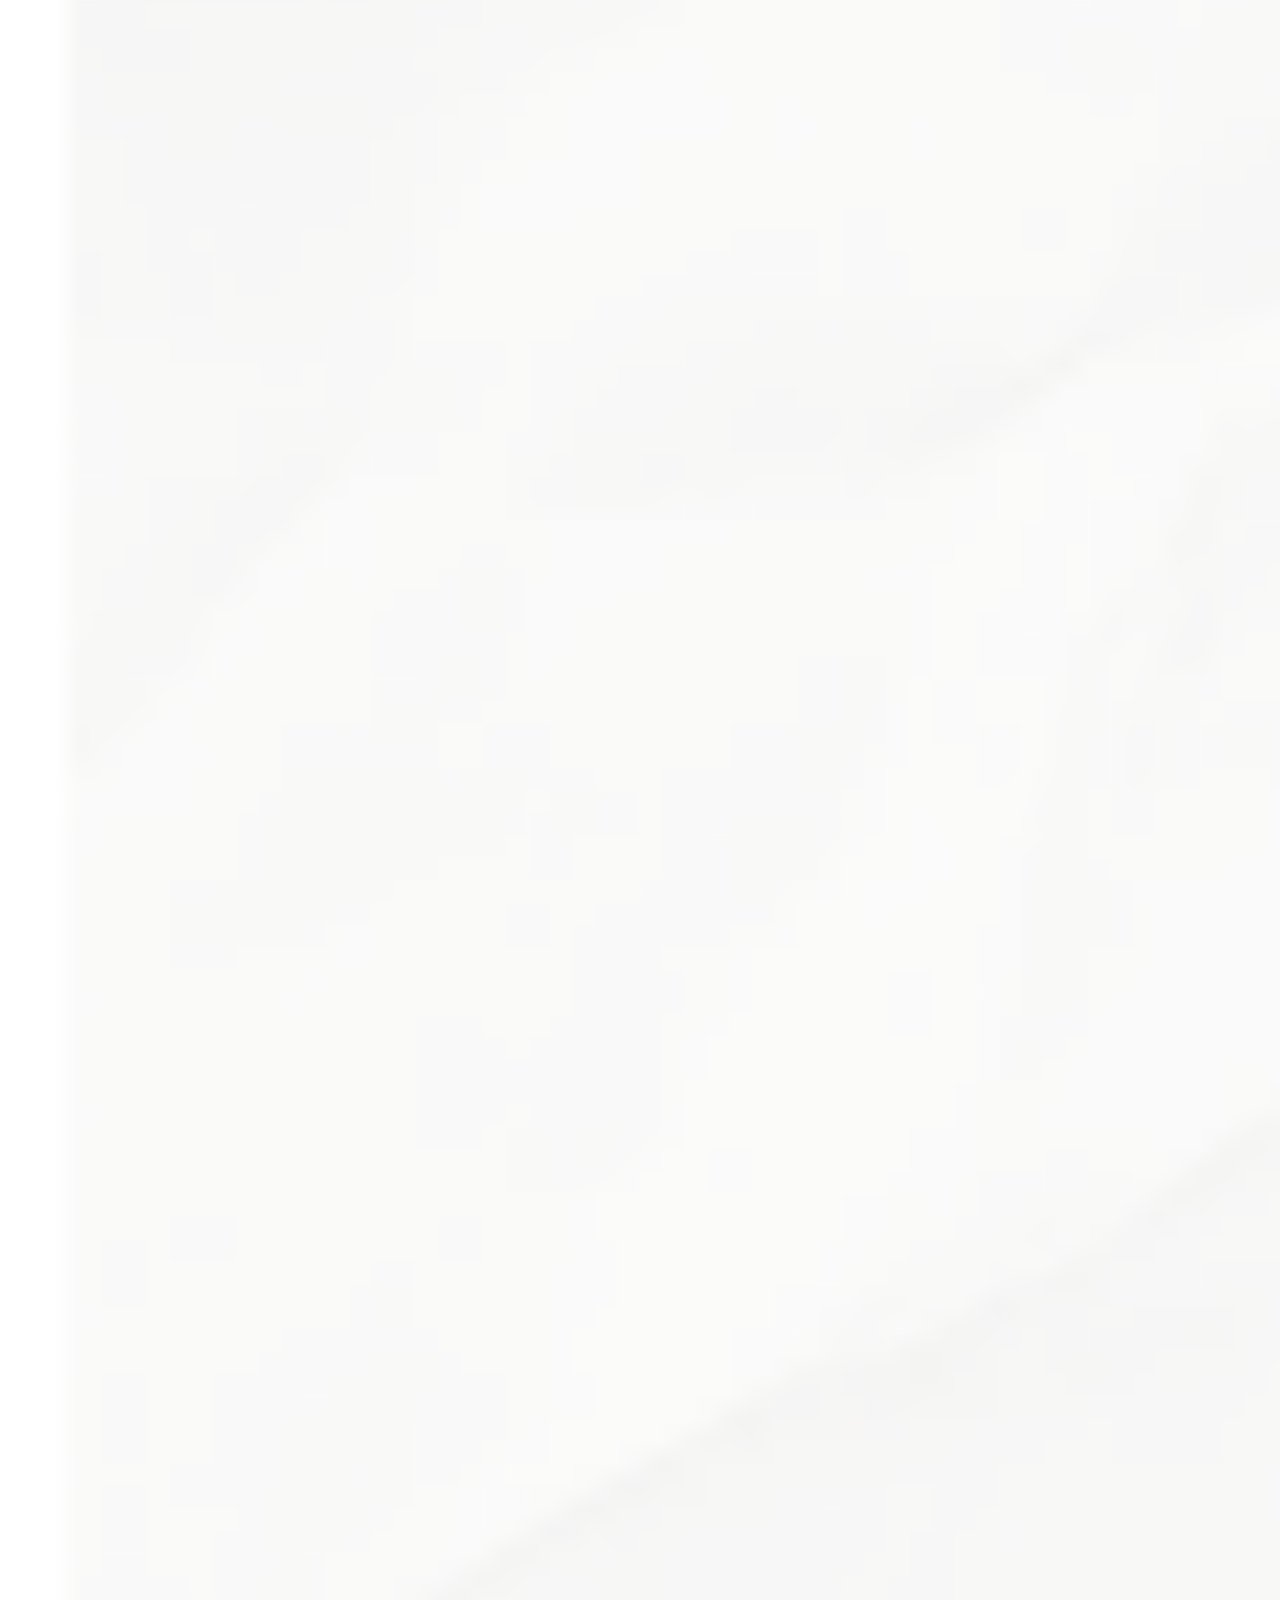
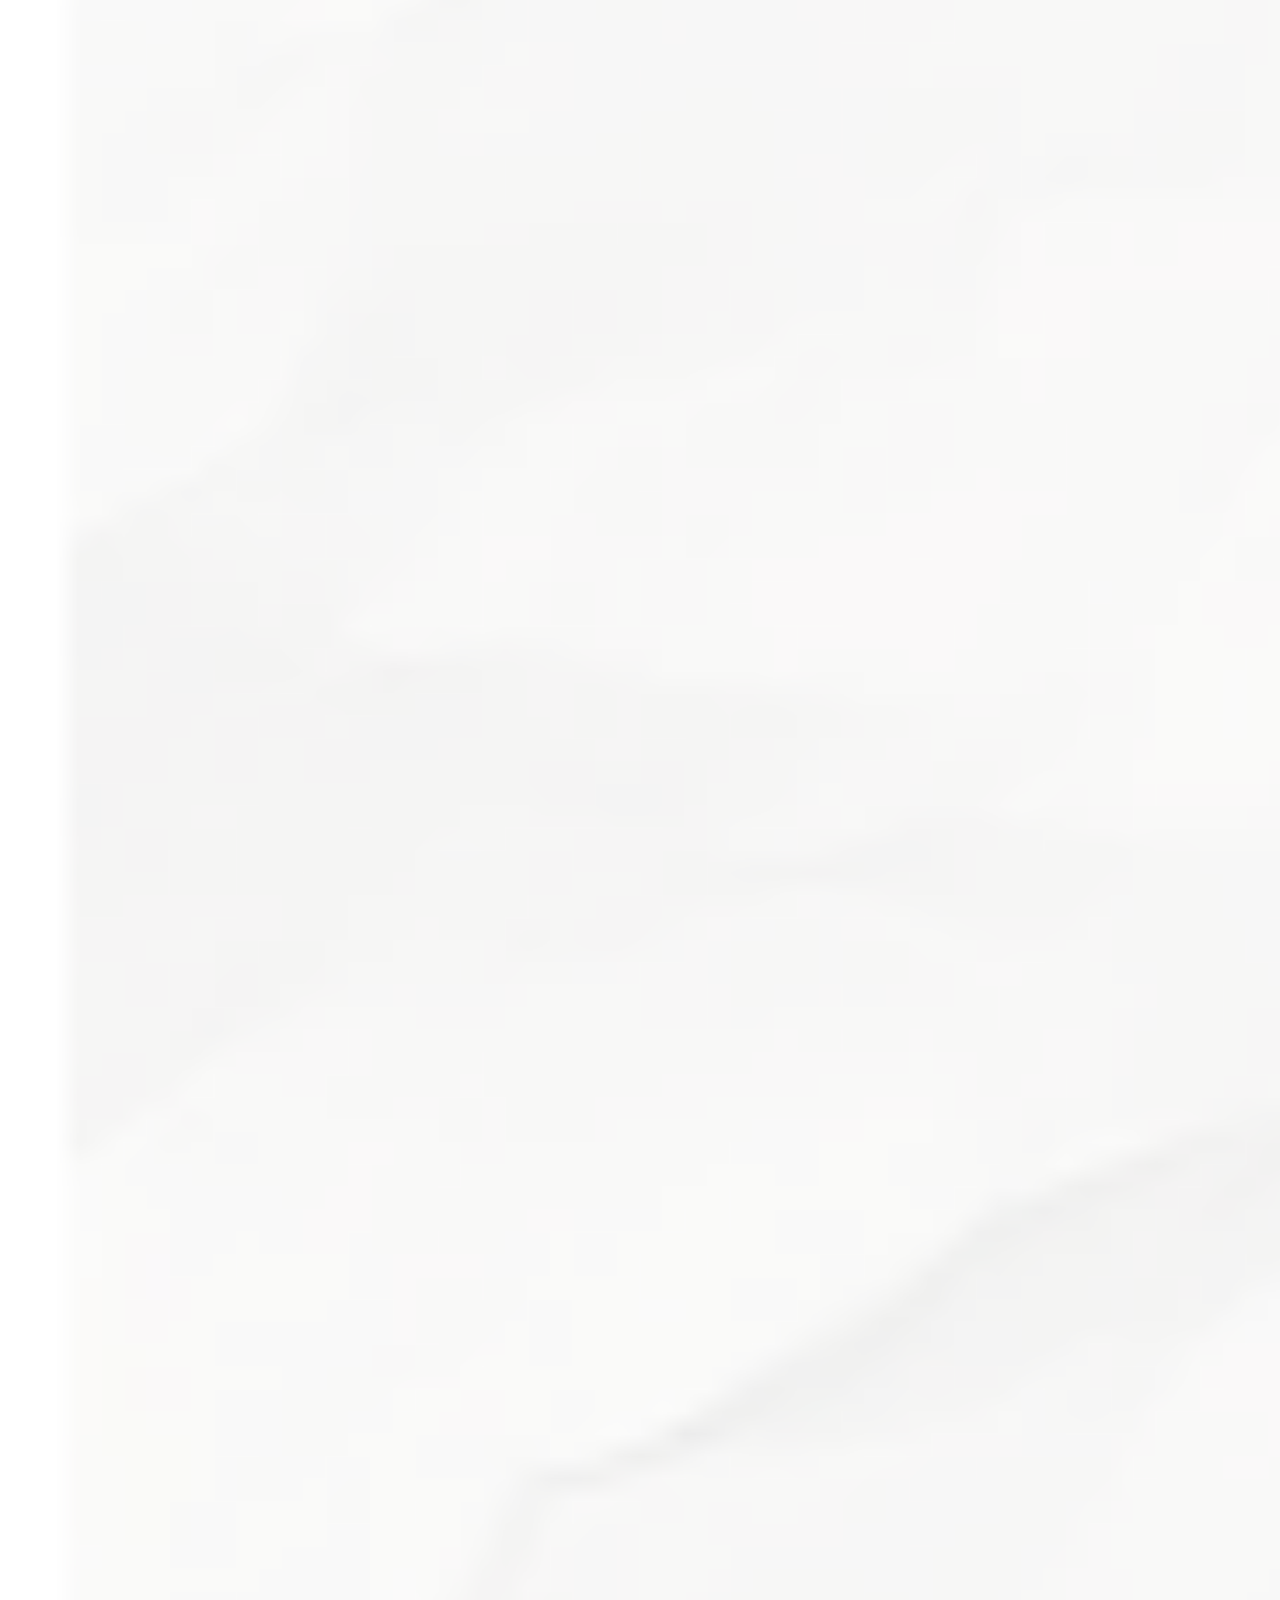
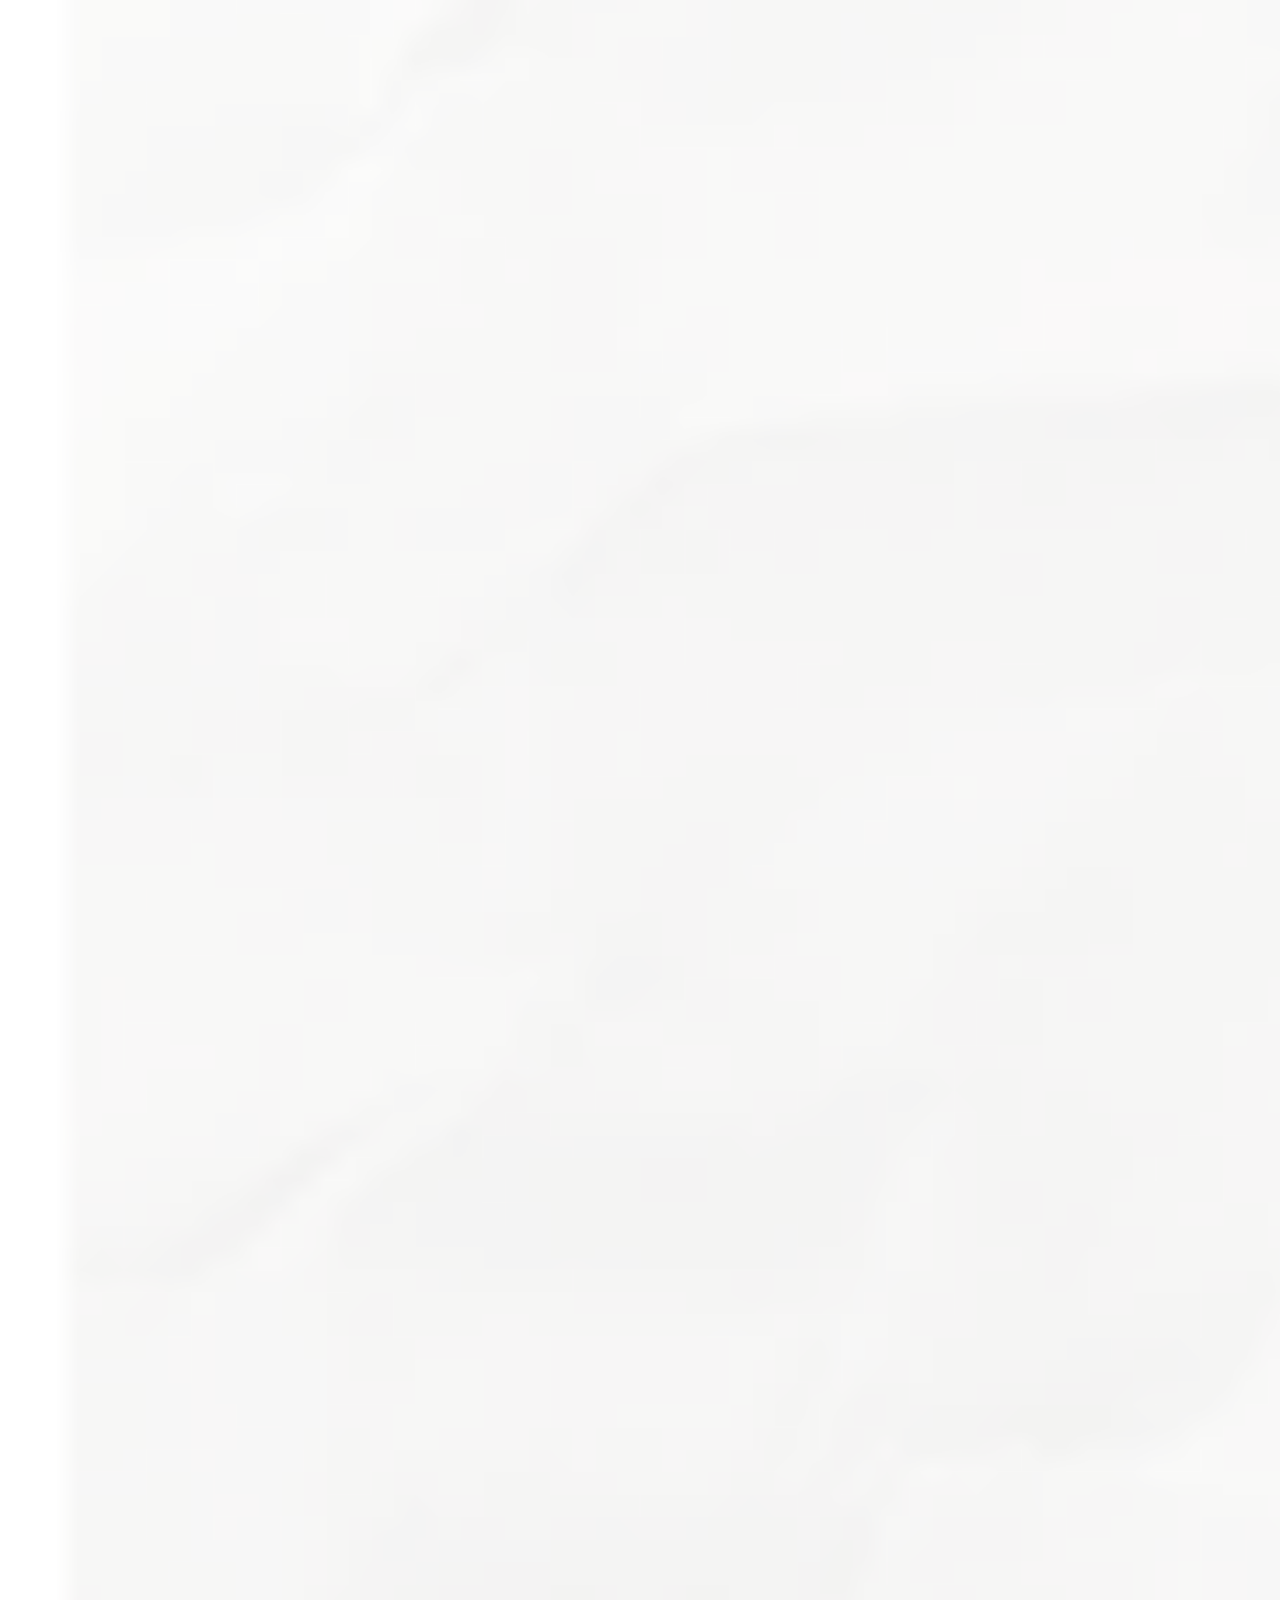
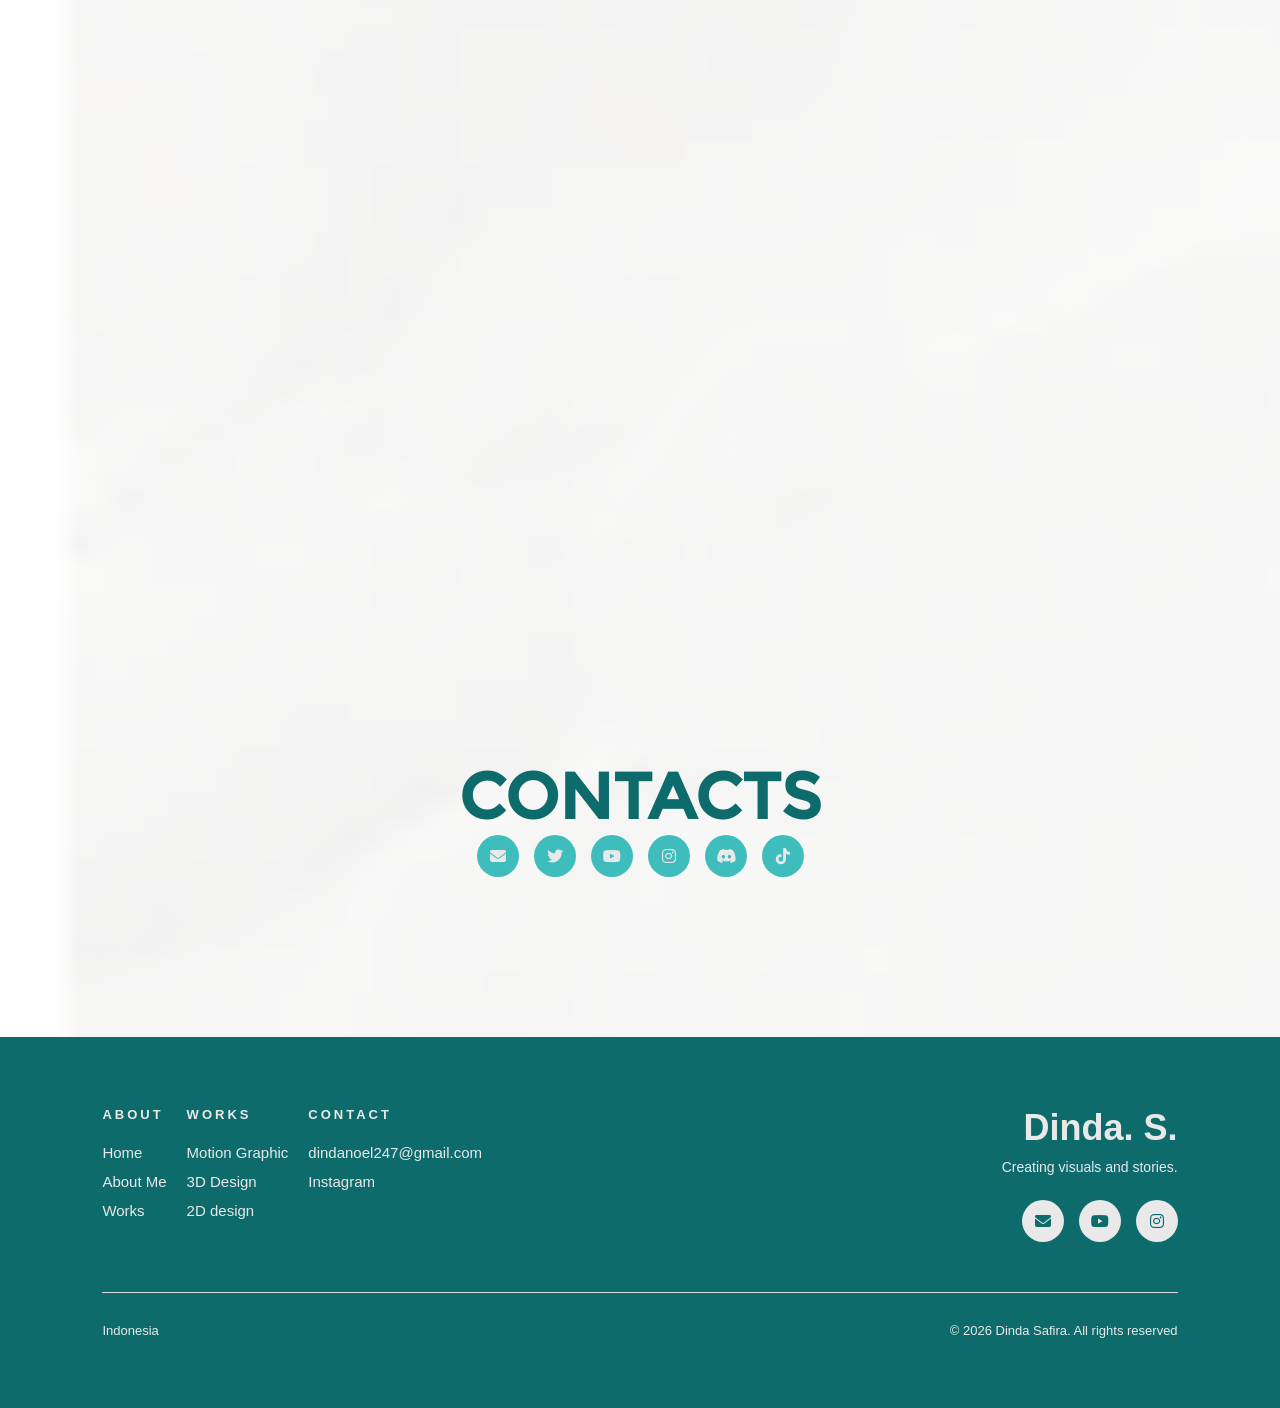
<file: old.html>
<!DOCTYPE html>
<html lang="en">
<head>
    <meta charset="UTF-8">
    <meta name="viewport" content="width=device-width, initial-scale=1.0">
    <title>D.Portfolio</title>
    <link rel="stylesheet" href="style.css">
    <link rel="stylesheet" href="https://cdnjs.cloudflare.com/ajax/libs/font-awesome/5.15.2/css/all.min.css"/>
    <link rel="stylesheet" href="https://cdnjs.cloudflare.com/ajax/libs/font-awesome/6.7.2/css/all.min.css">
</head>
<body>
    <nav class="navbar">
        <div class="content">
            <div class="logo"><a href="index.html">D.Portfolio</a></div>
            <ul class="menu-list">
                <div class="icon cancel-btn">
                    <i class="fas fa-times"></i>
                </div>
                <li><a href="index.html">Home</a></li>
                <li><a href="index.html#aboutme">About</a></li>
                <li><a href="index.html#tcs">Works</a></li>
                <li><a href="#contact">Contact</a></li>
            </ul>
            <div class="icon menu-btn">
                <i class="fas fa-bars"></i>
            </div>
        </div>
    </nav>

    </div>
    <div class="fullvidiotop">
    <iframe class="hidden"
    src="https://www.youtube.com/embed/Zy4Dc7lY4JY?controls=0&modestbranding=1&rel=0" 
    title="Project Video" 
    frameborder="0" 
    allow="accelerometer; autoplay; clipboard-write; encrypted-media; gyroscope; picture-in-picture; web-share" 
    allowfullscreen>
</iframe>
</div>

    <div class="info-grid">
  <div class="info-item hidden">
    <h3>Year</h3>
    <p>2024</p>

    <h3>Location</h3>
    <p>Fatahillah Museum, Jakarta, Indonesia</p>
  </div>

  <div class="info-item hidden">
    <h3>Event</h3>
    <p>Old Town Menyala</p>

    <h3>Type</h3>
    <p>Projection Mapping</p>
  </div>

  <div class="info-item hidden">
    <h3>Teammates </h3>
    <p>
      Graciella Tovelis N. S <br>
      Adinda Shifa Aulia P. S  <br>
      Aurelia Adyarini. K<br>
      Shiny Chutzpah. K<br>
      Feby Theresia<br>
      Jocelin Lim
    </p>
  </div>

</div>
    <div class="judul1 hidden">
        <img src="pics/tenunanwaktuLG.png">
    </div>
    <div class="briefdesc hidden">
        <h2>In a world full of stories and meaning, the city of Jakarta presents a fascinating tale. Bhaskara, with its red thread running through the history of Batavia, Sunda Kelapa, and Metropolitan Jakarta, aims to transport viewers across dimensions of space and time. The visual presentation, accompanied by harmonious music, displays connections from the past to the present. A blends of Jakarta's arts and culture with the ethnic diversity of Indonesia.
</h2>
    </div>
    <div class="sig hidden">
        <h1>Moodboard & Reference</h1>
    </div>
        <div class="ref">
        <img class="hidden" src="pics/TWref1.png">
        <img class="hidden"  src="pics/TWref2.png" alt="">
        </div>
        <p class="desck hidden">This project draws inspiration from Malaysia’s multicultural identity, incorporating influences from Malay, Chinese, and Indian cultures. Architectural elements, patterns, and visual motifs from each culture were integrated to create visuals that reflect Malaysia’s diversity and unity.

        The moodboard explores a balance of warm and cool color palettes, representing the contrast and harmony between the different cultural influences within the project.
        </p>
    <div class="sig hidden">
        <h1>Storyboard</h1>
    </div>
    <div class="storbor hidden">
        <img src="pics/22.png">
        <img src="pics/23.png">
        <img src="pics/24.png">
        <img src="pics/25.png">
        <img src="pics/26.png">
        <img src="pics/27.png">
        <img src="pics/28.png">
        <img src="pics/29.png">
        <img src="pics/30.png">
        <img src="pics/31.png">
        <img src="pics/32.png">
        <img src="pics/33.png">
        <img src="pics/34.png">
        <img src="pics/35.png">
        <img src="pics/36.png">
        <img src="pics/37.png">
        <img src="pics/38.png">
        <img src="pics/39.png">
        
        </div>
    <div class="sig hidden">
        <h1>Animatic</h1>
    </div>
    <div class="fullvidio">
    <iframe class="hidden"
    src="https://www.youtube.com/embed/_GmOf0wZ7JQ?controls=0&modestbranding=1&rel=0" 
    title="Project Video" 
    frameborder="0" 
    allow="accelerometer; autoplay; clipboard-write; encrypted-media; gyroscope; picture-in-picture; web-share" 
    allowfullscreen>
</iframe>
</div>
    <div class="sig hidden">
        <h1>Final Render</h1>
    </div>
   <div class="fullvidio">
    <iframe class="hidden"
    src="https://www.youtube.com/embed/Ioy7CpbYx7g?controls=0&modestbranding=1&rel=0" 
    title="Project Video" 
    frameborder="0" 
    allow="accelerometer; autoplay; clipboard-write; encrypted-media; gyroscope; picture-in-picture; web-share" 
    allowfullscreen>
</iframe>
</div>
    <div class="sig hidden">
        <h1>Assets</h1>
    </div>
    <div class="assets">
        <img class="hidden"  src="pics/assets (1).png">
        <img class="hidden"  src="pics/assets (2).png">
        <img class="hidden"  src="pics/assets (3).png">
        <img class="hidden"  src="pics/assets (4).png" alt="">
        </div>
        <p class="desck hidden">The project integrates 3D modelling to create buildings inspired by the three major cultures of Malaysia, Malay, Chinese, and Indian. Combining their architectural elements into one building. The project also includes modelling and animating the main villain, inspired by the Rafflesia flowercreate a distinctive character design.</p>
    <div class="sig hidden">
        <h1>My Contribution and Role</h1>
    </div>
    </div>
        <div class="ref">
        <img class="hidden" src="pics/contri1.png">
        <img class="hidden"  src="pics/contri2.jpeg" alt="">
        <img class="hidden"  src="pics/contri3.jpeg" alt="">
        <img class="hidden"  src="pics/contri4.jpeg">
        </div>
        <p class="desck hidden">
            My role in this project mainly involved being the storyboard artist, 3D modeler, editor, animator, and compositor. Even though the five of us had our own individual roles, we still collaborated and helped each other throughout the project. After the rough storyboard sketches were completed, I refined and colored them to create the final proper storyboard.<br><br>

Part of the main building and the main villain were modeled and animated by me alongside another team member. While each of us worked on our own sections for editing and animation, the compositing process was done together as a team, with me mainly handling the combining and final arrangement behind the screen.
         </p>
    <div class="sig hidden">
        <h1>Behind the Scene</h1>
    </div>
<div class="bts hidden">
        <video autoplay muted loop src="vid/BRbts1.mp4"></video>
        <video autoplay muted loop src="vid/BRbts2.mp4"></video>
        <video autoplay muted loop src="vid/BRbts3.mp4"></video>
        <video autoplay muted loop src="vid/BRbts4.mp4"></video>
        </div>
        <p class="desck hidden">
            Here are some behind the scenes footage during the making of this project
            </p>

    <div class="sig hidden">
        <h1>About the Team</h1>
    </div>
    <div class="sdykl">
        <img class="hidden" src="pics/sdyklLogo-01.png">
    </div>
    <div class="extrades hidden">
        <h1 class="sd">Sandyakala</h1>
        <p id="contact" class="sdd">In this pproject We, Sandyakala team, consists of 7 female students from Sampoerna University. Sandyakala means 'the meeting of time,' which is the foundation of our group. We are brought together by time and become one unity in the blend of ideas to offer works that are enduring and impactful for everyone.</p>
    </div>
<div class="kuontak">
<div id="#contact" class="titleBW"><h3>CONTACTS</h3></div>
<div class="kontaks">
  <a href="https://mail.google.com/mail/?view=cm&fs=1&to=dindanoel247@gmail.com" target="_blank"><i class="fa-solid fa-envelope"></i></a>
   <a href="https://x.com/dr3n_alt" target="_blank"><i class="fa-brands fa-twitter"></i></a>
   <a href="https://www.youtube.com/@Anoel-o7k" target="_blank"><i class="fa-brands fa-youtube"></i></a> 
   <a href="https://www.instagram.com/dr3n._?igsh=bWZ2dXF2NnhjNnBk" target="_blank"><i class="fa-brands fa-instagram"></i></a>
   <a href="https://discord.com/users/1569237222497194036" target="_blank"><i class="fa-brands fa-discord"></i></a>
   <a href="https://www.tiktok.com/@dr3n._alt" target="_blank"><i class="fa-brands fa-tiktok"></i></a>
  </div>
  </div>
    <div class="footer">
        <a href="#" class="scrollTop">Top</a>
    </div>
<footer class="pooter">

    <div class="footer-container">

        <!-- LINKS -->
        <div class="footer-links">

            <div class="footer-column">
                <h3>ABOUT</h3>

                <a href="#home">Home</a>
                <a href="#aboutme">About Me</a>
                <a href="#tcs">Works</a>
            </div>

            <div class="footer-column">
                <h3>WORKS</h3>

                <a href="#MotionGraphic">Motion Graphic</a>
                <a href="#3ddesign">3D Design</a>
                <a href="#2ddesign">2D design</a>
            </div>

            <div class="footer-column">
                <h3>CONTACT</h3>

                <a href="https://mail.google.com/mail/?view=cm&fs=1&to=dindanoel247@gmail.com" target="_blank">dindanoel247@gmail.com</a>
                <a href="https://www.instagram.com/dr3n._?igsh=bWZ2dXF2NnhjNnBk" target="_blank">Instagram</a>
            </div>

        </div>

        <!-- RIGHT SIDE -->
        <div class="footer-right">

            <h1>Dinda. S.</h1>
            <p>Creating visuals and stories.</p>

            <div class="socials">
                <a href="https://mail.google.com/mail/?view=cm&fs=1&to=dindanoel247@gmail.com" target="_blank"><i class="fa-solid fa-envelope"></i></a>
                <a href="https://www.youtube.com/@Anoel-o7k" target="_blank"><i class="fa-brands fa-youtube"></i></a>
                <a href="https://www.instagram.com/dr3n._?igsh=bWZ2dXF2NnhjNnBk" target="_blank"><i class="fa-brands fa-instagram"></i></a>
            </div>

        </div>

    </div>

    <!-- LINE -->
    <div class="footer-line"></div>

    <!-- BOTTOM -->
    <div class="footer-bottom">

        <p>Indonesia</p>

        <p>© 2026 Dinda Safira. All rights reserved</p>

    </div>

</footer>
<script>
      const body = document.querySelector("body");
      const navbar = document.querySelector(".navbar");
      const menu = document.querySelector(".menu-list");
      const menuBtn = document.querySelector(".menu-btn");
      const cancelBtn = document.querySelector(".cancel-btn");
      menuBtn.onclick = ()=>{
        menu.classList.add("active");
        menuBtn.classList.add("hide");
        cancelBtn.classList.add("show");
        body.classList.add("disabledScroll");
      }
      cancelBtn.onclick = ()=>{
        menu.classList.remove("active");
        menuBtn.classList.remove("hide");
        cancelBtn.classList.remove("show");
        body.classList.remove("disabledScroll");
      }
  
      window.onscroll = ()=>{
        this.scrollY > 20 ? navbar.classList.add("sticky") : navbar.classList.remove("sticky");
      }
    </script>

    <script>
const hiddenElements = document.querySelectorAll('.hidden');

const observer = new IntersectionObserver((entries) => {
  entries.forEach((entry) => {
    if (entry.isIntersecting) {
      entry.target.classList.add('show');
    }else {
      entry.target.classList.remove('show');
    }
  });
});

hiddenElements.forEach((el) => observer.observe(el));
</script>
</body>
</html>
</file>
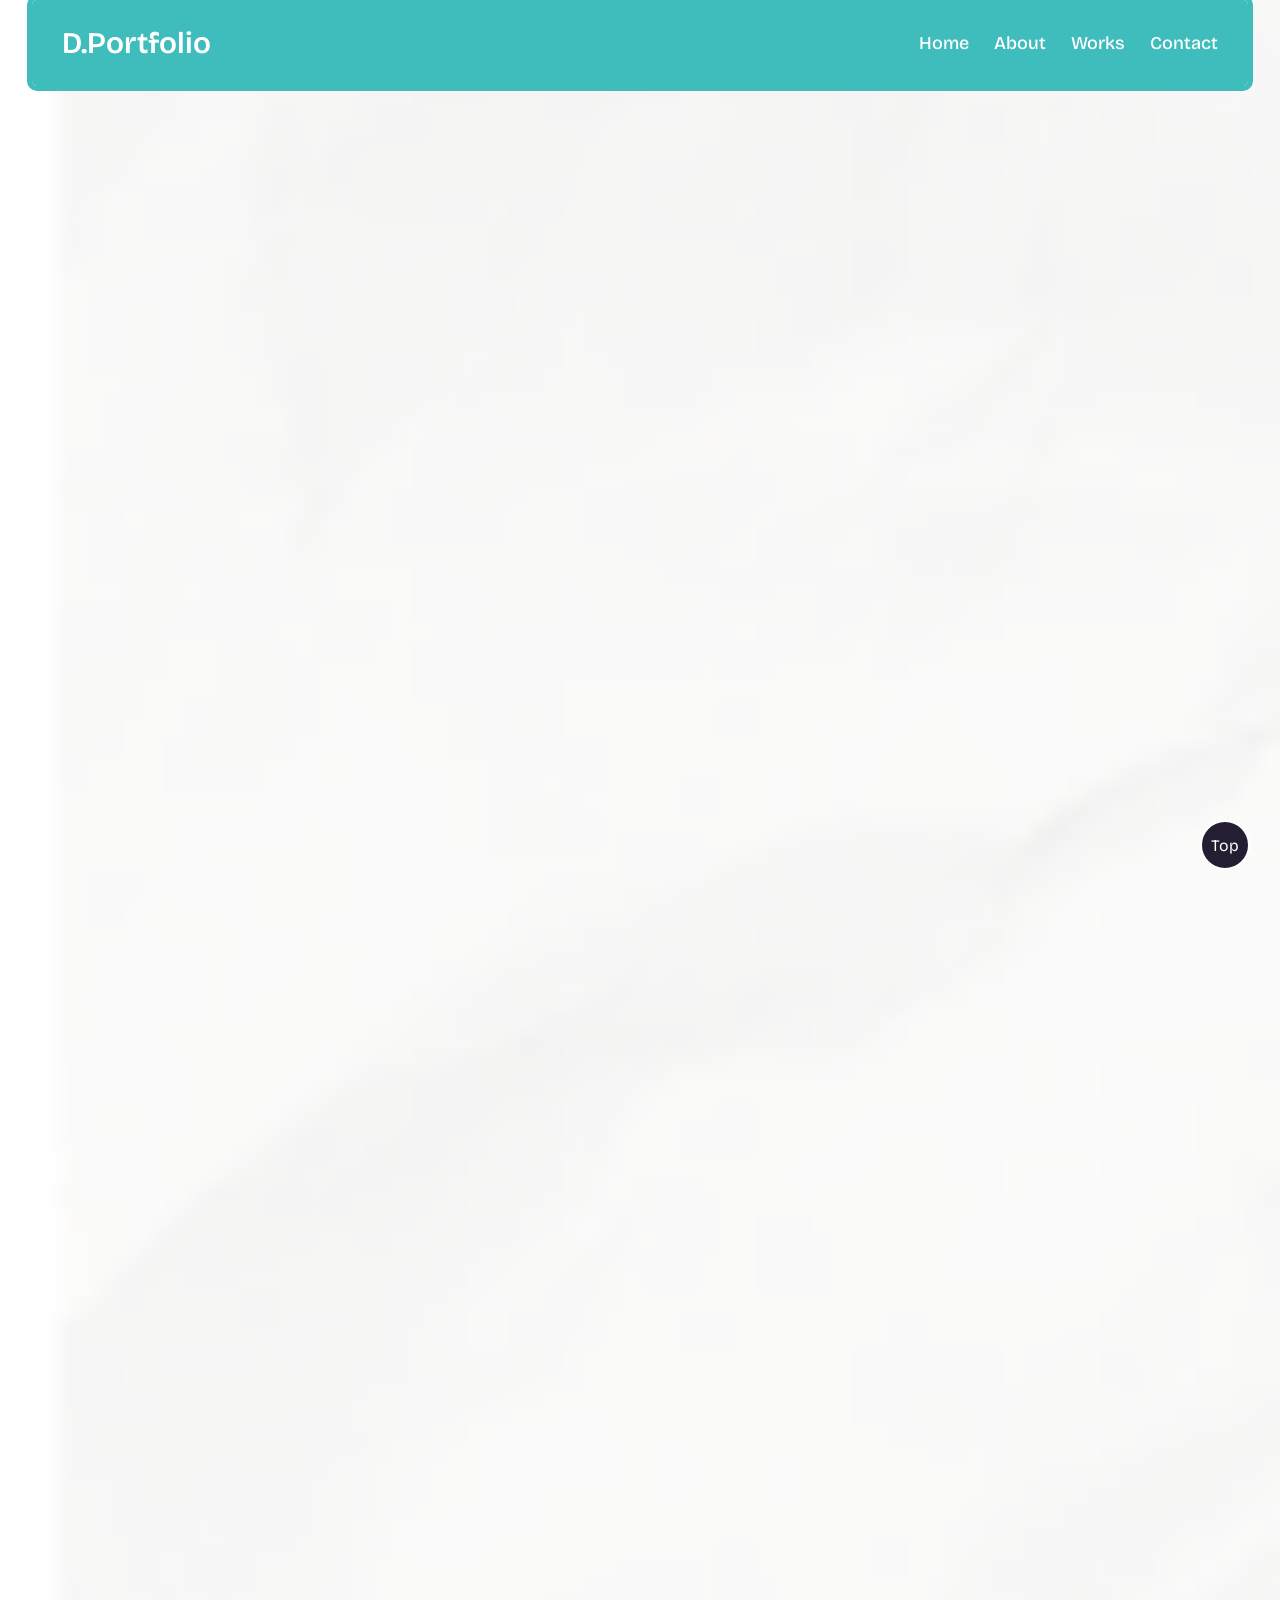
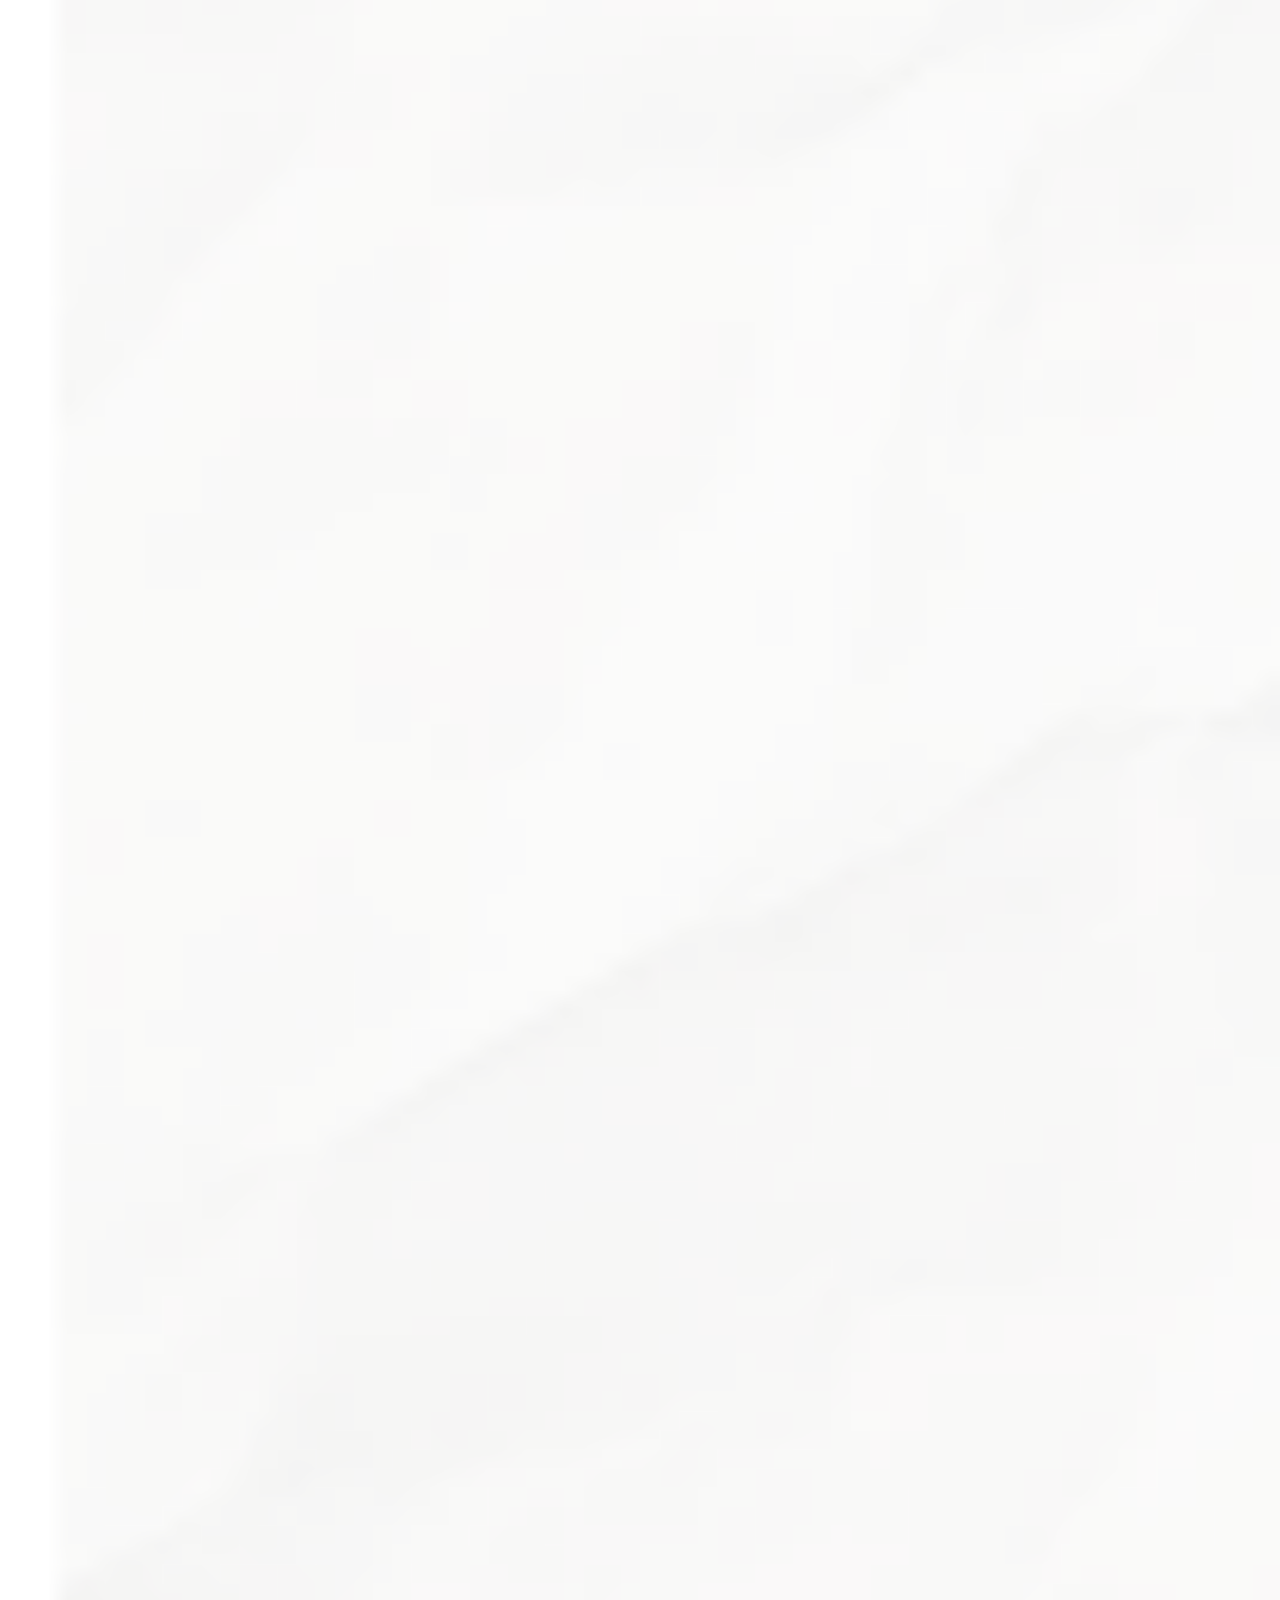
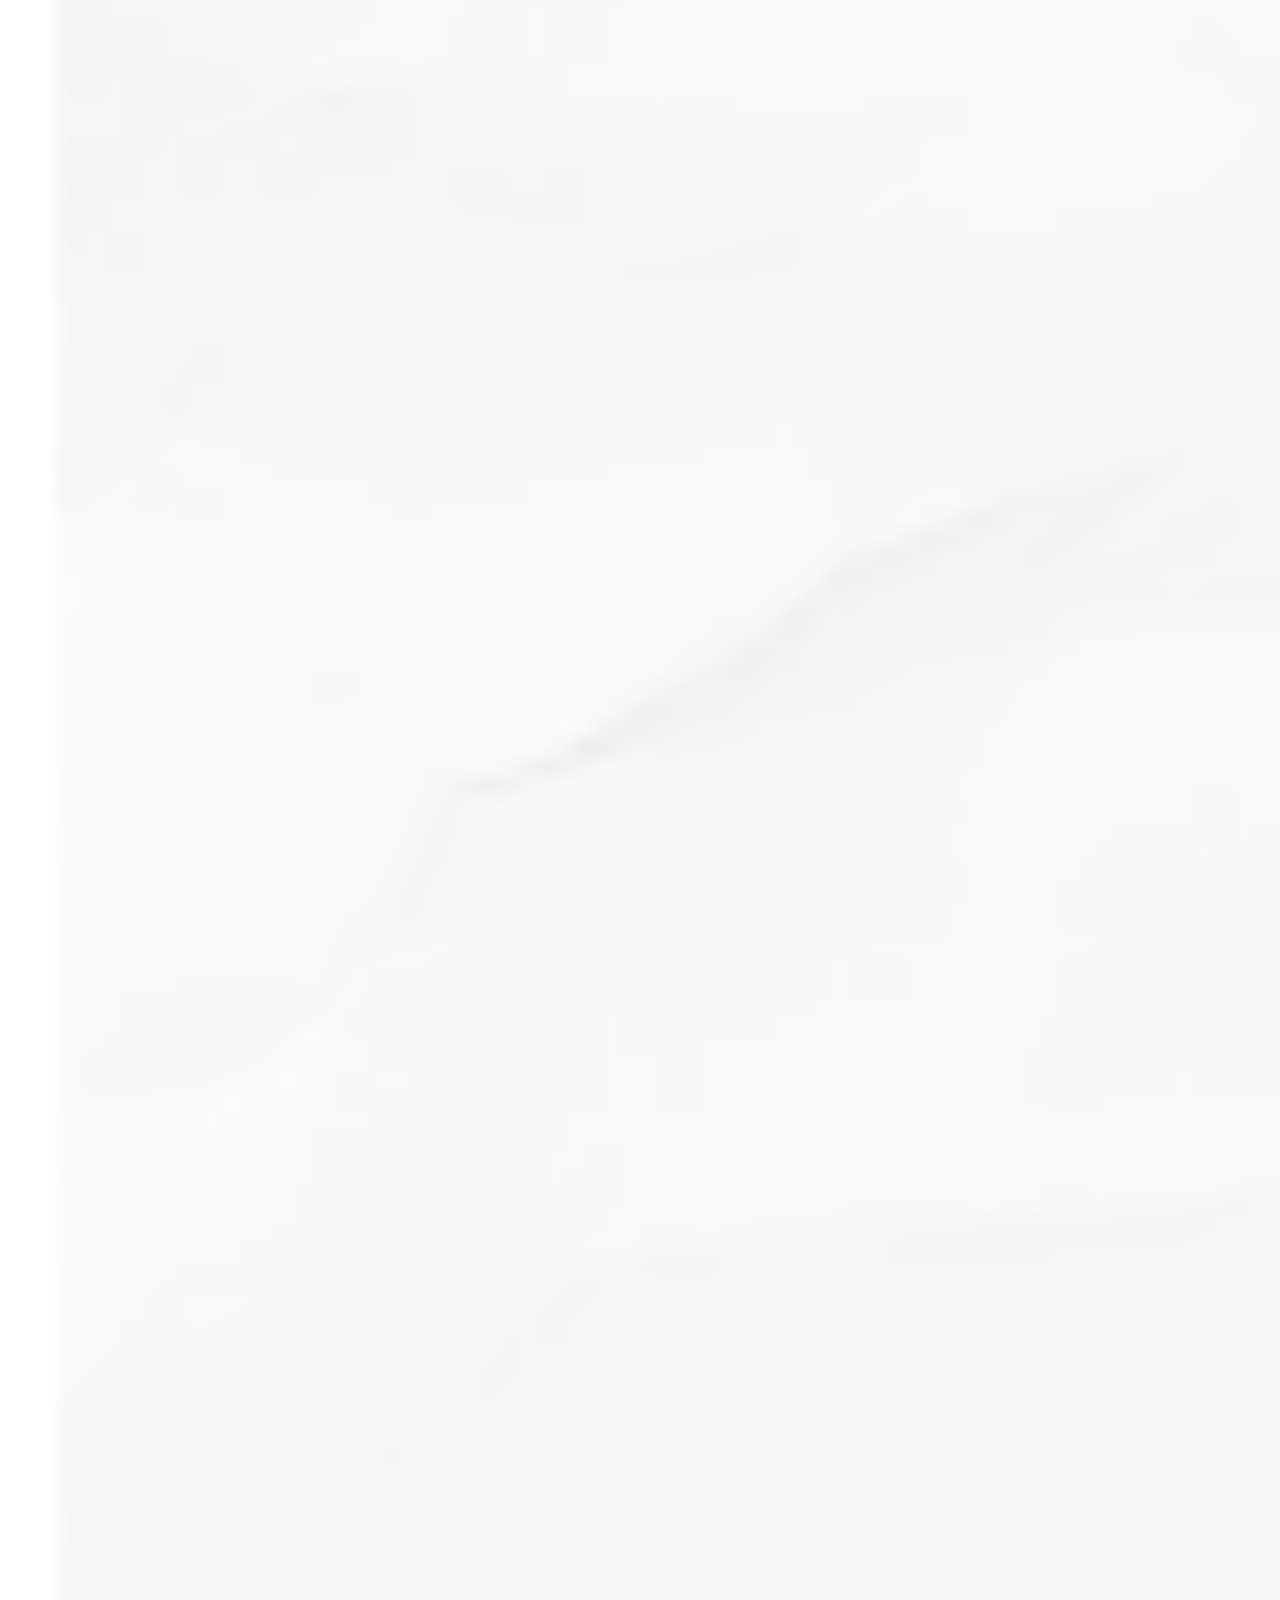
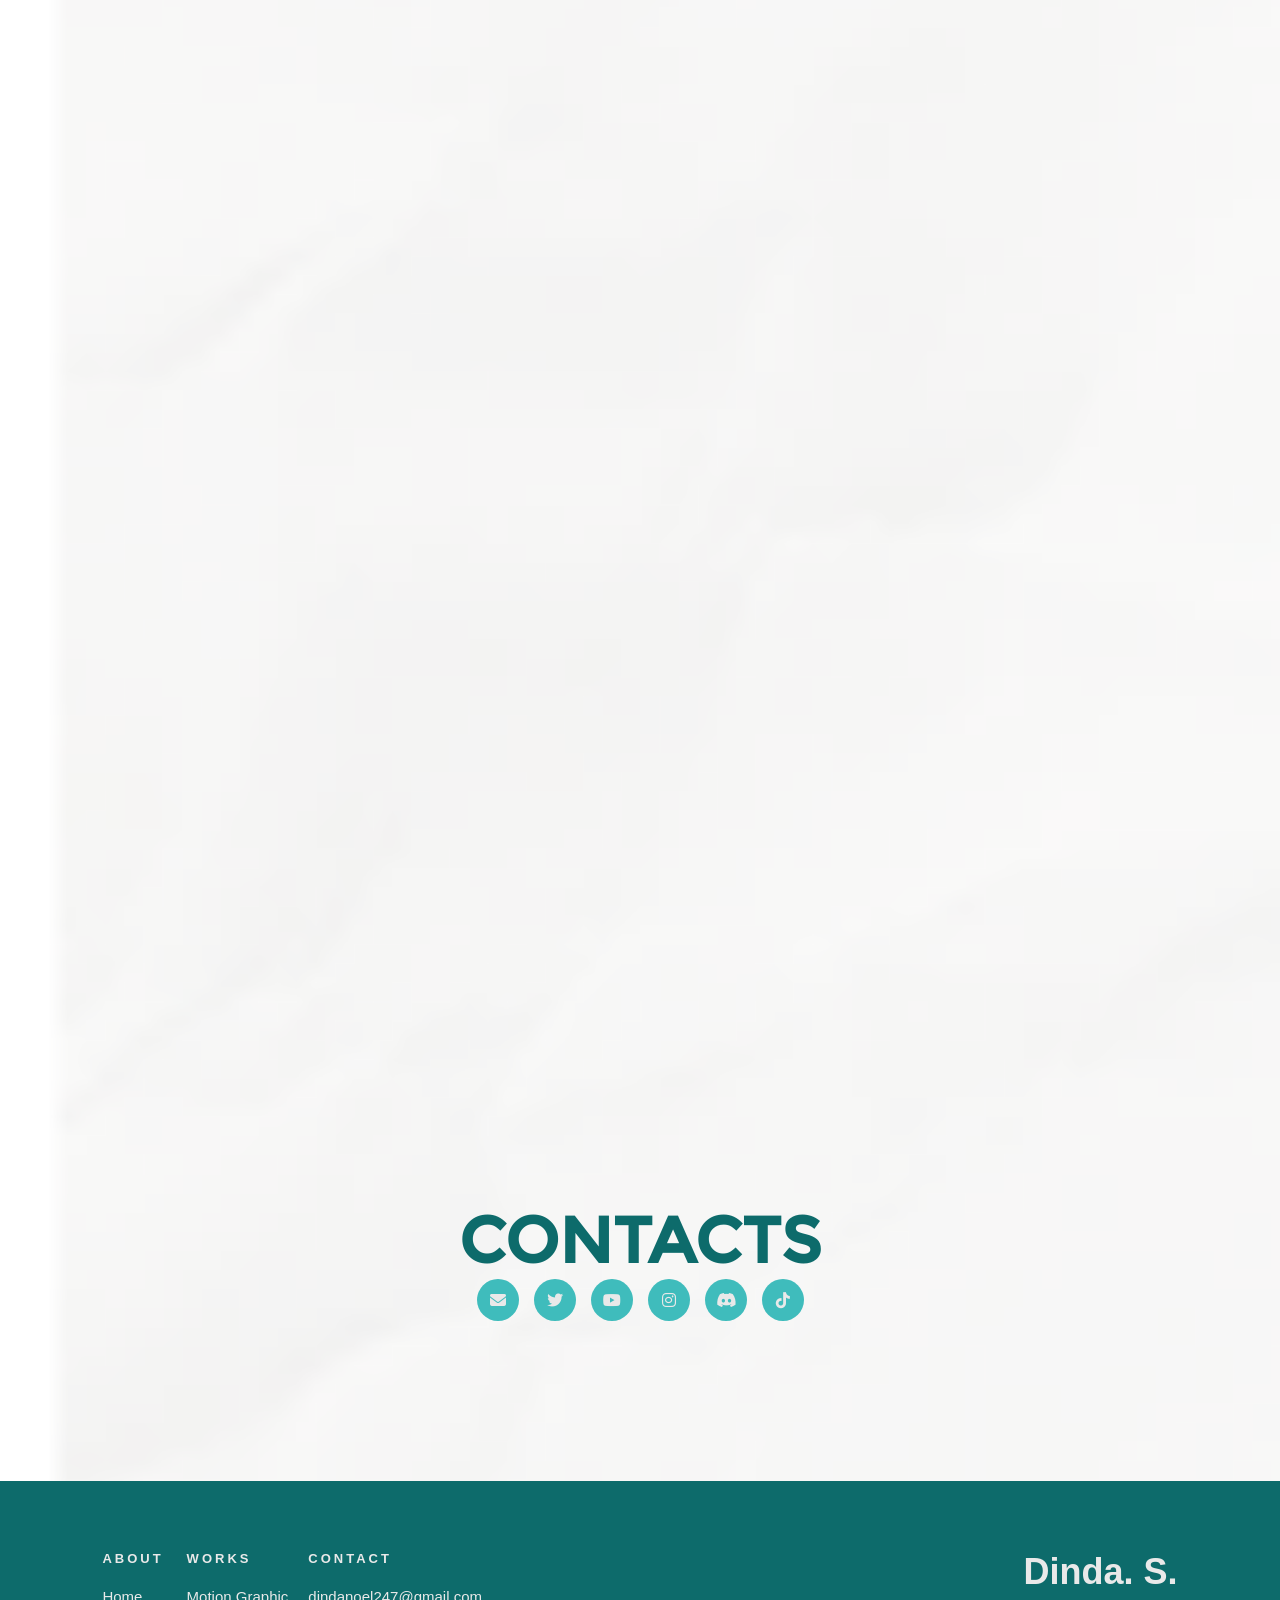
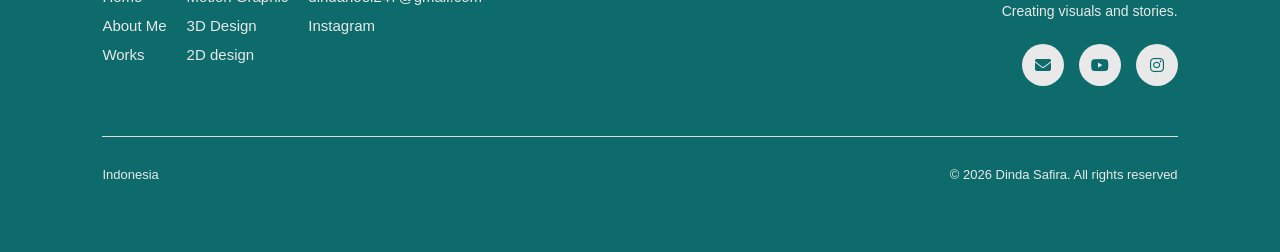
<file: waltz.html>
<!DOCTYPE html>
<html lang="en">
<head>
    <meta charset="UTF-8">
    <meta name="viewport" content="width=device-width, initial-scale=1.0">
    <title>D.Portfolio</title>
    <link rel="stylesheet" href="style.css">
    <link rel="stylesheet" href="https://cdnjs.cloudflare.com/ajax/libs/font-awesome/5.15.2/css/all.min.css"/>
    <link rel="stylesheet" href="https://cdnjs.cloudflare.com/ajax/libs/font-awesome/6.7.2/css/all.min.css">
</head>
<body>
    <nav class="navbar">
        <div class="content">
            <div class="logo"><a href="index.html">D.Portfolio</a></div>
            <ul class="menu-list">
                <div class="icon cancel-btn">
                    <i class="fas fa-times"></i>
                </div>
                <li><a href="index.html">Home</a></li>
                <li><a href="index.html#aboutme">About</a></li>
                <li><a href="index.html#tcs">Works</a></li>
                <li><a href="#contact">Contact</a></li>
            </ul>
            <div class="icon menu-btn">
                <i class="fas fa-bars"></i>
            </div>
        </div>
    </nav>

    </div>
    <div class="fullvidiotop">
    <iframe class="hidden"
    src="https://www.youtube.com/embed/jlnCOPJ8Qj4?controls=0&modestbranding=1&rel=0" 
    title="Project Video" 
    frameborder="0" 
    allow="accelerometer; autoplay; clipboard-write; encrypted-media; gyroscope; picture-in-picture; web-share" 
    allowfullscreen>
</iframe>
</div>

    <div class="info-grid">
  <div class="info-item hidden">
    <h3>Year</h3>
    <p>2025</p>

    <h3>Location</h3>
    <p>Sampoerna University</p>
  </div>

  <div class="info-item hidden">
    <h3>Event</h3>
    <p>Final Projcet</p>

    <h3>Type</h3>
    <p>Motion Capture</p>
  </div>

  <div class="info-item hidden">
    <h3>Teammates </h3>
    <p>
      Adinda Shifa Aulia P. S  <br>
      Aurelia Adyarini. K<br>
      Angie Franciska. P
    </p>
  </div>

</div>
    <div class="judul1 hidden">
        <img src="pics/waltlg.png">
    </div>
    <div class="briefdesc hidden">
        <h2>The story revolves around a dancer who goes through the four seasons: Spring, Summer, Fall, and Winter. 

Each transition between seasons serves as a metaphor for the passage of time, symbolizing growth, change, and the journey toward the future. This journey represents the arrival of a new year: 2026.


        </h2>
    </div>
    <div class="sig hidden">
        <h1>Moodboard & Reference</h1>
    </div>
        <div class="ref">
        <img class="hidden" src="pics/Wref1.png">
        <img class="hidden"  src="pics/Wref2.png" alt="">
        <img class="hidden"  src="pics/Wref3.png" alt="">
        <img class="hidden"  src="pics/Wref4.png">
        </div>
        <p class="desck hidden">
            This project draws inspiration from the elegance and expressive movements of ballet dance. By utilizing the grace, fluidity, and variety of ballet choreography, the project aims to capture the essence of the four different seasons around the world. Each season is portrayed through unique movements, emotions, and visual atmospheres that symbolize change, growth, and the passage of time. Representing the arrival of the new year 2026, the performance blends artistic storytelling with dynamic motion to create meaningful visual experience.
        </p>
    <div class="sig hidden">
        <h1>Storyboard</h1>
    </div>
    <div class="storbor hidden">
        <img src="pics/WS1.png">
        <img src="pics/WS2.png">
        <img src="pics/WS3.png">
        <img src="pics/WS4.png">
        <img src="pics/WS6.png">
        <img src="pics/WS7.png">
        <img src="pics/WS8.png">
        <img src="pics/WS9.png">
        <img src="pics/WS10.png">
        <img src="pics/WS11.png">
        <img src="pics/WS12.png">
        <img src="pics/WS13.png">
        
        </div>

    <div class="sig hidden">
        <h1>Character Model</h1>
    </div>
    <div class="ref">
        <img class="hidden" src="pics/13.png">
        <img class="hidden"  src="pics/14.png" alt="">
        <img class="hidden"  src="pics/15.png" alt="">
        <img class="hidden"  src="pics/16.png">
        </div>
        <p class="desck hidden">We used an exsiting 3D model and alte the cothing and her hair to match the concept thta we want. The outfits are altered to match each seasons such as spring, summer, fall and winter.
          <div class="sig hidden">
        <h1>Animation</h1>
    </div>
            <div class="bts hidden">
        <video autoplay muted loop src="vid/springvid.mp4"></video>
        <video autoplay muted loop src="vid/summervid.mp4"></video>
        <video autoplay muted loop src="vid/fallvid.mp4"></video>
        <video autoplay muted loop src="vid/wintervid.mp4"></video>
        </div>
        <p class="desck hidden">
            Here are the 3D models after being animated and paired with the motion capture dance movements. Each choreography is carefully designed to represent a different season, emphasizing their unique characteristics, emotions, and atmosphere through movement and expression. The flowing and elegant ballet-inspired motions help bring the models to life, allowing every performance to visually portray the transition between seasons. From soft and graceful movements symbolizing spring, energetic and lively motions for summer, calm and flowing gestures for autumn, to delicate and dramatic performances representing winter, each dance creates its own distinct identity.
            </p>

        <div class="sig hidden">
        <h1>My Contribution and Role</h1>
    </div>
    </div>
        <div class="ref">
        <img class="hidden" src="pics/w1.png">
        <img class="hidden"  src="pics/w2.png" alt="">
        <img class="hidden"  src="pics/w3.png" alt="">
        <img class="hidden"  src="pics/w4.png">
        </div>
        <p class="desck hidden">
            My role in this project is being the model for the motion capture, sketch the storyboard, 3D modeling and altering the character appearance, modeling and UV mapping the clothes and is though the five of us had our own individual roles, we still collaborated and helped each other throughout the project.   </p>
    <div class="sig hidden">
        <h1>Behind the Scene</h1>
    </div>
<div class="bts hidden">
        <video autoplay muted loop src="vid/Wbts1.mp4"></video>
        <video autoplay muted loop src="vid/Wbts2.mp4"></video>
        <video autoplay muted loop src="vid/Wbts3.mp4"></video>
        <video autoplay muted loop src="vid/Wbts4.mp4"></video>
        </div>
        <p id="contact" class="desck hidden">
            Here are some behind the scenes footage during the making of this project
            </p>

    <div class="kuontak">
<div id="#contact" class="titleBW"><h3>CONTACTS</h3></div>
<div class="kontaks">
  <a href="https://mail.google.com/mail/?view=cm&fs=1&to=dindanoel247@gmail.com" target="_blank"><i class="fa-solid fa-envelope"></i></a>
   <a href="https://x.com/dr3n_alt" target="_blank"><i class="fa-brands fa-twitter"></i></a>
   <a href="https://www.youtube.com/@Anoel-o7k" target="_blank"><i class="fa-brands fa-youtube"></i></a> 
   <a href="https://www.instagram.com/dr3n._?igsh=bWZ2dXF2NnhjNnBk" target="_blank"><i class="fa-brands fa-instagram"></i></a>
   <a href="https://discord.com/users/1569237222497194036" target="_blank"><i class="fa-brands fa-discord"></i></a>
   <a href="https://www.tiktok.com/@dr3n._alt" target="_blank"><i class="fa-brands fa-tiktok"></i></a>
  </div>
  </div>
    <div class="footer">
        <a href="#" class="scrollTop">Top</a>
    </div>
<footer class="pooter">

    <div class="footer-container">

        <!-- LINKS -->
        <div class="footer-links">

            <div class="footer-column">
                <h3>ABOUT</h3>

                <a href="#home">Home</a>
                <a href="#aboutme">About Me</a>
                <a href="#tcs">Works</a>
            </div>

            <div class="footer-column">
                <h3>WORKS</h3>

                <a href="#MotionGraphic">Motion Graphic</a>
                <a href="#3ddesign">3D Design</a>
                <a href="#2ddesign">2D design</a>
            </div>

            <div class="footer-column">
                <h3>CONTACT</h3>

                <a href="https://mail.google.com/mail/?view=cm&fs=1&to=dindanoel247@gmail.com" target="_blank">dindanoel247@gmail.com</a>
                <a href="https://www.instagram.com/dr3n._?igsh=bWZ2dXF2NnhjNnBk" target="_blank">Instagram</a>
            </div>

        </div>

        <!-- RIGHT SIDE -->
        <div class="footer-right">

            <h1>Dinda. S.</h1>
            <p>Creating visuals and stories.</p>

            <div class="socials">
                <a href="https://mail.google.com/mail/?view=cm&fs=1&to=dindanoel247@gmail.com" target="_blank"><i class="fa-solid fa-envelope"></i></a>
                <a href="https://www.youtube.com/@Anoel-o7k" target="_blank"><i class="fa-brands fa-youtube"></i></a>
                <a href="https://www.instagram.com/dr3n._?igsh=bWZ2dXF2NnhjNnBk" target="_blank"><i class="fa-brands fa-instagram"></i></a>
            </div>

        </div>

    </div>

    <!-- LINE -->
    <div class="footer-line"></div>

    <!-- BOTTOM -->
    <div class="footer-bottom">

        <p>Indonesia</p>

        <p>© 2026 Dinda Safira. All rights reserved</p>

    </div>

</footer>
<script>
      const body = document.querySelector("body");
      const navbar = document.querySelector(".navbar");
      const menu = document.querySelector(".menu-list");
      const menuBtn = document.querySelector(".menu-btn");
      const cancelBtn = document.querySelector(".cancel-btn");
      menuBtn.onclick = ()=>{
        menu.classList.add("active");
        menuBtn.classList.add("hide");
        cancelBtn.classList.add("show");
        body.classList.add("disabledScroll");
      }
      cancelBtn.onclick = ()=>{
        menu.classList.remove("active");
        menuBtn.classList.remove("hide");
        cancelBtn.classList.remove("show");
        body.classList.remove("disabledScroll");
      }
  
      window.onscroll = ()=>{
        this.scrollY > 20 ? navbar.classList.add("sticky") : navbar.classList.remove("sticky");
      }
    </script>

    <script>
const hiddenElements = document.querySelectorAll('.hidden');

const observer = new IntersectionObserver((entries) => {
  entries.forEach((entry) => {
    if (entry.isIntersecting) {
      entry.target.classList.add('show');
    }else {
      entry.target.classList.remove('show');
    }
  });
});

hiddenElements.forEach((el) => observer.observe(el));
</script>
</body>
</html>
</file>
<file: style.css>
@font-face {
  font-family: myFirstFont;
  src: url(font/PlusJakartaSans-VariableFont_wght.ttf);
}
@font-face {
  font-family: mySecondFont;
  src: url(font/BricolageGrotesque-VariableFont_opsz\,wdth\,wght.ttf);
}
@font-face {
  font-family: myThirdFont;
  src: url(font/Montserrat-Regular.ttf);
}

@import url('https://fonts.googleapis.com/css2?family=Poppins:wght@200;300;400;500;600;700&display=swap');
*{
  margin: 0;
  padding: 0;
  box-sizing: border-box;
  font-family: 'Poppins', sans-serif;
}
body {
  background-image: url('BG.png');
  background-size: cover;
  background-repeat: no-repeat;
}
/* custom scroll bar */
::-webkit-scrollbar {
  width: 10px;
}
::-webkit-scrollbar-track {
  background: #f1f1f1;
}
::-webkit-scrollbar-thumb {
  background: #888;
}
::selection{
background: rgb(0,123,255,0.3);
}
.content{
max-width: 1250px;
margin: auto;
padding: 0px 30px;
}
.navbar{
position: fixed;
align-items: center;
justify-content: center;
left: 50%; 
transform: translateX(-50%);
z-index: 5;
width: 95%;
padding: 25px 0;
transition: all 0.3s ease;
background: #3fbcbc;
outline: #3fbcbc solid 10px;
outline-width: thick;
border-radius: 5px;
}
.navbar.sticky{
padding: 10px 0;
background: #3fbcbc;
box-shadow: 0px 3px 5px 0px rgba(255, 100, 100, 0.1);
z-index: 5;
}
.navbar .content{
display: flex;
align-items: center;
justify-content: space-between;
}
.navbar .logo a:hover{
background-color: #0d6b6b;
color: rgb(255, 255, 255);
padding: 5px;
transition: all 0.3s ease;
border-radius: 10px;
}
.navbar .logo a{
color: #fff;
font-family: mySecondFont;
font-size: 30px;
font-weight: 600;
text-decoration: none;
transition: all 0.3s ease;
}
.navbar .menu-list{
display: inline-flex;
}
.menu-list li{
  list-style: none;
}
.menu-list li a:hover{
  background-color: #0d6b6b;
  color: rgb(255, 255, 255);
  padding: 15px;
  border-radius: 10px;
}
.menu-list li a{
  color: #fff;
  font-size: 18px;
  font-weight: 500;
  margin-left: 25px;
  text-decoration: none;
  transition: all 0.3s ease;
  font-family: mySecondFont;
}
.menu-list li a:hover{
  color: #ffffff;
}
.sec1 {
  background: src(#banner);
}
.banner{
  height: 13vh;

  background-size: cover;
  background-position: center;
  background-attachment: fixed;
}
.gap {
  height: 20vh;

  background-size: cover;
  background-position: center;
  background-attachment: fixed;
}

/*about meee*/
.abut{
  padding: 100px;
}
.titleabut{
  text-align: center;
}
.titleabut h3{
  display:inline-block;
  position:relative;
  padding:0 50px 0px 50px;
  font-family:myThirdFont;
  font-size:64px;
  font-weight:700;
  color:#0d6b6b;
}

/*.titleabut h3::after{
  content:"ABOUT ME";
  position:absolute;
  left:45px;
  top:6px;
  color:#d8d8d8;
  z-index:-1;
}*/

 .abot{
      position:relative;
      z-index:1;
      display:flex;
      justify-content:center;
      align-items:flex-start;
    }

    .leftabot{
      position:relative;
  
      padding:10px 0px 0px 0px;

      border-bottom-left-radius:6px;
    }
.techtile {
      position:relative;
      z-index:1;
      display:flex;
      justify-content:center;
      align-items:flex-start;
    }

    .abotitle{
      font-size:72px;
      font-weight:700;
      color:#0d6b6b;
      line-height:1;
      position:relative;
      display:inline-block;
      margin-bottom:30px;
      text-transform:uppercase;
      font-family: mySecondFont;
    }

    /* shadow effect 
    .abotitle::after{
      content:"ABOUT ME";
      position:absolute;
      left:-8px;
      top:8px;
      color:#d8d8d8;
      z-index:-1;
    }*/

    .namehead{
      font-size:48px;
      font-weight:700;
      color:#0d6b6b;
      margin-bottom:4px;
      font-family: mySecondFont;
    }

    .line{
      width:320px;
      height:2px;
      background:#d8d8d8;
      margin-bottom:8px;
    }

    .role{
      font-size:22px;
      font-weight:700;
      color:#111;
      margin-bottom:12px;
    }

    .description{
      width:480px;
      font-size:16px;
      line-height:1.6;
      color:#222;
      font-family: myThirdFont;
      text-align: justify;

    }

    .right-box img {
      width:240px;
      height:auto;
      z-index: 2;
      border-radius:5px;
      margin-top:80px;
      position: relative;
      box-shadow: #93bbc5 15px -15px;
    }
.skill-grid{
    display: flex;
    flex-wrap: wrap;
    gap: 18px;
    justify-content: center;
    padding: 20px;
    align-self: center;
    justify-self: center;
    justify-items: center;
    margin: auto;
    padding-bottom: 80px;
}

.app-icon{
    width: 75px;
    height: 75px;
    background: #2b2b2b;
    border-radius: 20px;

    display: flex;
    justify-content: center;
    align-items: center;

    transition: 0.3s ease;
    cursor: pointer;
}

.app-icon img{
    width: 50px;
    height: 50px;
    object-fit: contain;
}

.app-icon:hover{
    transform: translateY(-8px) scale(1.05);
    background: none;
    box-shadow: 0px 10px 20px rgba(0,0,0,0.2);
}
/*.about{
  align-self: center;
  justify-content: center;
  display: flex;
  align-items: center;
  gap: 60px;
  padding: 100px;
}

.about img {
  width: 200px;
  height: auto;
}

.about h2 {
  font-size: 70px;
  font-family: mySecondFont;
  color: #2f5f6b;
}

.about .title{
  font-size: 35px;
  font-weight: 700;
  text-align: left;
}
.about p{
  padding-top: 20px;
  text-align: left;
}*/

.icon{
  color: #fff;
  font-size: 20px;
  cursor: pointer;
  display: none;
}
.icon.cancel-btn{
  position: absolute;
  right: 30px;
  top: 20px;
}
.p{
  font-family: myFirstFont;
}
.under{
  margin-bottom: 150px;
  font-family: mySecondFont;
}
.content{
  
  font-family: myFirstFont;
}
.title{
  margin-top: 200px;
  text-align: center;
  font-family: myFirstFont;
}

.title1{
  text-align:center;
}

.title1 h3{
  display:inline-block;
  position:relative;
  padding:0 50px 0px 50px;
  font-family:myThirdFont;
  font-size:64px;
  font-weight:700;
  color:#0d6b6b;
}

/*.title1 h3::after{
  content:"MY WORKS";
  position:absolute;
  left:45px;
  top:6px;
  color:#d8d8d8;
  z-index:-1;
}*/

.title2{

  text-align: center;
  font-family: myFirstFont;
  font-weight: 1000;
}
.title2 h3{
  font-size: 28px;
  font-family: myFirstFont;
}
.title3{
 
  margin-top: 40px;
  text-align: center;
  font-family: myFirstFont;
}
.title3 h3{
  font-size: 15px;
  font-family: mySecondFont;
}
.container{
  display: grid;
  grid-template-columns: repeat(auto-fit, minmax(250px, max-content));
  column-gap: 50px;
  justify-content: center;
  font-size: 25px;
  font-weight: 500;
  padding: 100px;
}
.Illust{
  font-size: 20px;
  font-weight: 600;
  display: flex;
  justify-content: center;
  align-items: center;
  justify-content: center;
  font-family: myFirstFont;
  color: #ffffff;
  transition: all 1.0s ease;
  width: 210px; 
  height:60px; 
  margin:20px auto;
  outline: #191919 solid 2px;
  border-radius: 5px;
  
}
.Illust a{
  text-decoration: none;
  text-align: center;
  justify-content: center;
  font-family: myFirstFont;
  color: #191919;
  padding: 25px;
  display: block;
}
.Illust:hover{
  transform: scale(1.2);
  transition: all 0.5s ease;
  background-color: #3fbcbc;
  color: #eaeaf1;
  outline: none;
}
.Illust a:hover{
  font-family: myFirstFont;
  color: #eaeaf1;
}
.GD{
  font-size: 20px;
  display: flex;
  justify-content: center;
  align-items: center;
  justify-content: center;
  font-family: myFirstFont;
  color: #ffffff;
  transition: all 1.0s ease;
  width: 210px; 
  height:60px; 
  margin:20px auto;
  outline: #191919 solid 2px;
  border-radius: 5px;
  
}
.GD a{
  text-decoration: none;
  font-family: myFirstFont;
  color: #191919;
  padding: 40px;
  display: block;
}
.GD:hover{
  transform: scale(1.2);
  transition: all 0.5s ease;
  background-color: #3fbcbc;
  color: #eaeaf1;
  outline: none;
}
.GD a:hover{
  font-family: myFirstFont;
  color: #eaeaf1;
}
.AN{
  font-size: 20px;
  display: flex;
  justify-content: center;
  align-items: center;
  justify-content: center;
  font-family: myFirstFont;
  color: #ffffff;
  transition: all 1.0s ease;
  width: 210px; 
  height:60px; 
  margin:20px auto;
  outline: #191919 solid 2px;
  border-radius: 5px;
}
.AN a{
  text-decoration: none;
  font-family: myFirstFont;
  color: #191919;
  padding: 40px;
  display: block;
}
.AN:hover{
  transform: scale(1.2);
  transition: all 0.5s ease;
  background-color: #3fbcbc;
  color: #eaeaf1;
  outline: none;
}
.AN a:hover{
  font-family: myFirstFont;
  color: #eaeaf1;
}

.hidden {
  opacity: 0;
  transform: translateX(-100px);
  transition: all 1s ease;
}

.show {
  opacity: 1;
  transform: translateX(0);
}

/*PPROJEK SECTION*/
.section{
  align-self: center;
  justify-content: center;
  display: flex;
  align-items: center;
  gap: 60px;

  padding: 100px;
}

.prev h2{
  font-size: 18px;
  font-weight: 600;
  color: #838383;
  margin-bottom: 10px;
  font-family: myThirdFont;
}
.prev video{
  width: 600px;
  height: auto;
  display: block;
  box-shadow: 5px 10px 10px 5px rgba(0, 0, 0, 0.2);
}

.prev img{
  width: 600px;
  height: auto;
  display: block;
  box-shadow: 5px 10px 10px 5px rgba(0, 0, 0, 0.2);
}

.prev-title{
  max-width: 400px;
}

.prev-title button{
  font-family: myThirdFont;
  background-color: none;

  border-radius: 5px;
  outline: #005B70;
}

.prev-title button:hover{
  transform: scale(1.2);
  transition: all 0.5s ease;
  background-color: #3fbcbc;
  color: #eaeaf1;
  outline: none;
  border: 0px;
}
.satu {
  color: #125f5f;
  font-size: 35px;
  margin-bottom: 10px;
  font-weight: 700;
  font-family: mySecondFont;
}

.dua{
color: #125f5f;
  font-size: 40px;
  margin-bottom: 10px;
  font-weight: 700;
  font-family: mySecondFont;
}

.prev-title h1{
  color: #125f5f;
  font-size: 46px;
  margin-bottom: 10px;
  font-family: mySecondFont;
}

.prev-title h4{
  color: #000000;
  font-size: 18px;
  margin-bottom: 20px;
}

.prev-title p{
  
  font-family: myThirdFont;
  text-align: justify;
  line-height: 1.6;
  margin-bottom: 25px;
}

.prev-title button{
  padding: 14px 24px;
}

.navbar.sticky .icon.cancel-btn{
  top: 10px;
}
.navbar2.sticky .icon.cancel-btn{
  top: 10px;
}

.Instagram{
  font-size: 25px;
  text-align: center;
  font-family: myFirstFont;
  color: #ffffff;
  background-color: #271c6b;
  width: 350px; height:30px; 
  border-radius: 10px;
  transition: all 1.0s ease;
  width: 250px; height:40px; margin:020px auto;
}
.Instagram a{
  text-decoration: none;
  font-family: myFirstFont;
  color: #ffffff;
}
.Instagram:hover{
  transform: scale(1.2);
  transition: all 0.5s ease;
  background-color: #ffffff;
  color: #271c6b;
}
.Instagram a:hover{
  font-family: myFirstFont;
  color: #271c6b;
}
.Twitter{
  font-size: 25px;
  text-align: center;
  font-family: myFirstFont;
  color: #ffffff;
  background-color: #271c6b;
  width: 350px; height:30px; 
  border-radius: 10px;
  transition: all 1.0s ease;
  width: 250px; height:40px; margin:020px auto;
}
.Twitter a{
  text-decoration: none;
  font-family: myFirstFont;
  color: #ffffff;
}
.Twitter:hover{
  transform: scale(1.2);
  transition: all 0.5s ease;
  background-color: #ffffff;
  color: #271c6b;
}
.Twitter a:hover{
  font-family: myFirstFont;
  color: #271c6b;
}
.Email{
  font-size: 25px;
  text-align: center;
  font-family: myFirstFont;
  color: #ffffff;
  background-color: #271c6b;
  width: 350px; height:30px; 
  border-radius: 10px;
  transition: all 1.0s ease;
  width: 250px; height:40px; margin:020px auto;
}
.Email a{
  text-decoration: none;
  font-family: myFirstFont;
  color: #ffffff;
}
.Email:hover{
  transform: scale(1.2);
  transition: all 0.5s ease;
  background-color: #ffffff;
  color: #271c6b;
}
.Email a:hover{
  font-family: myFirstFont;
  color: #271c6b;
}
.navbar.sticky .icon.cancel-btn{
  top: 10px;
}
.navbar2.sticky .icon.cancel-btn{
  top: 10px;
}
.Wip{
  
  margin-bottom: 50px;
  margin-top: 100px;
  background-color: #271c6b;
  display: flex;
  flex-wrap: wrap;
  padding: 60px;
}

* {
  box-sizing: border-box;
}

/* Create four equal columns that sits next to each other */
.work{
  align-self: center;
  text-align: center;
  flex: 33%;
  max-width: 33%;
  padding: 7px;
}
.work img {
  margin-top: 8px;
  vertical-align: middle;
  padding: 7px;
  transition: all 0.3s ease;
  box-shadow: 5px 5px 5px 5px rgba(0, 0, 0, 0.2);
}
.work img:hover{
  position: relative;
  transform: scale(1.3);
  transition: all 0.3s ease;
}

/*baur rasa*/
.fullvidiotop{
  padding: 100px 20px 100px 20px;
  justify-content: center;
  align-self: center;
  position: relative;
  margin: 0 auto;
  align-self: center;
  justify-content: center;
  display: flex;
  align-items: center;
}

.fullvidiotop iframe{
  justify-content: center;
  width: 1000px;
  height: 563px;
  display: block; /* Ensure video is not inline */
  box-shadow: 0 10px 10px 0 rgba(0, 0, 0, 0.2);
  
}

.fullvidio{

  justify-content: center;
  align-self: center;
  position: relative;
  margin: 0 auto;
  align-self: center;
  justify-content: center;
  display: flex;
  align-items: center;
}

.fullvidio iframe{
  justify-content: center;
  width: 1000px;
  height: 563px;
  display: block; /* Ensure video is not inline */
  box-shadow: 0 10px 10px 0 rgba(0, 0, 0, 0.2);
  
}

.info-grid{
  display: grid;
  grid-template-columns: repeat(3, max-content);
  gap: 150px;
  width: 80%;
  margin: auto;
  max-width: 1000px;
  align-items: start;
  justify-content: center;
  padding: 0px 50px 80px 50px;
}

.info-item h3{
  font-size: 14px;
  text-transform: uppercase;
  letter-spacing: 2px;
  opacity: 0.6;
  margin-top: 25px;
  margin-bottom: 10px;
  color: #005B70;
}

.info-item h3:first-child{
  margin-top: 0;
}

.info-item p{
  font-size: 18px;
  line-height: 1.6;
  font-family: myThirdFont;
  font-weight: 500;
}

.judul {
  display: flex;
  align-items: center;
  justify-content: center;
}

.judul img{
  height: 150px;
  width: auto;
  transition: all 0.3s ease;
}

.judul img:hover{
  position: relative;
  transform: scale(1.1);
  transition: all 0.3s ease;
}

.judul1 {
  display: flex;
  align-items: center;
  justify-content: center;
}

.judul1 img{
  height: 300px;
  width: auto;
  transition: all 0.3s ease;
}

.judul1 img:hover{
  position: relative;
  transform: scale(1.1);
  transition: all 0.3s ease;
}

.judul2 {
  display: flex;
  align-items: center;
  justify-content: center;
}

.judul2 img{
  height: 200px;
  width: auto;
  transition: all 0.3s ease;
}

.judul2 img:hover{
  position: relative;
  transform: scale(1.1);
  transition: all 0.3s ease;
}

.briefdesc{
  display: flex;
  justify-content: center;
}

.briefdesc h2{
  padding: 20px;
  font-family: myThirdFont;
  text-align: justify;
  line-height: 1.6;
  font-size: 20px;
  width:800px;
      font-size:16px;
      line-height:1.6;
      color:#222;
}

.sig {
  display: flex;
  justify-content: center;
  padding: 50px;
}

.sig h1{
  font-family: mySecondFont;
  font-size: 36px;
  color: #125f5f;
}

.ref{
    display:flex;
    flex-wrap:wrap;
    gap:20px;
    justify-content: center;
}

.ref img{
    width:calc(40% - 10px);
    display:block;
}

.bts{
  display:flex;
    flex-wrap:wrap;
    gap:20px;
    justify-content: center;
}

.bts video{
  width:calc(40% - 10px);
    display:block;
}


.desck{
  display: flex;
  justify-content: center;
  text-align: justify;
  padding: 30px;
  max-width: 1200px;
  margin: auto;
  font-family: myThirdFont;
  font-weight: 50;
}

.assets{
  display:flex;
    flex-wrap:wrap;
    gap:20px;
    justify-content: center;
}
.assets img{
  width:calc(45% - 10px);
    display:block;
}

.storbor{
  display:flex;
    flex-wrap:wrap;
    gap:15px;
    justify-content: center;
}

.storbor img{
  width: 200px;
}
.storborBDG{
  display:flex;
    flex-wrap:wrap;
    gap:15px;
    justify-content: center;
}

.storborBDG img{
  width: 400px;
}

.sdykl{
  display: flex;
  justify-content: center;
}

.sdykl img{
  width: 15%;
}

.extrades{
  display: flex;
  flex-direction: column;
  padding: 15px;
  justify-content: center;
  align-items: center;
    text-align: center;
}
.extrades h1{
  font-family: myFirstFont;
}

.extrades p{
  font-family: myThirdFont;
  max-width: 900px;
  justify-content: center;
  text-align: justify;
  padding: 10px;
}

/*comTAK*/
.kuontak{
  padding: 100px;
}
.titleBW{
  text-align: center;
}
.titleBW h3{
  display:inline-block;
  position:relative;
  padding:0 50px 0px 50px;
  font-family:myThirdFont;
  font-size:64px;
  font-weight:700;
  color:#0d6b6b;
}

/*.titleBW h3::after{
  content:"CONTACTS";
  position:absolute;
  left:45px;
  top:6px;
  color:#d8d8d8;
  z-index:-1;
}*/

.kontaks{
    display: flex;
    gap: 15px;
    justify-content: center;
}

.kontaks a{
    width: 42px;
    height: 42px;

    border-radius: 50%;
    background: #3fbcbc;

    display: flex;
    align-items: center;
    justify-content: center;

    color: #e9e9e9;
    text-decoration: none;

    transition: 0.3s;
}

.kontaks a:hover{
    background: #e9e9e9;
    color: #271c6b;
    transform: scale(1.3);
}

.kontaks a:hover i {
    transform: scale(1.3);
    color: #2b2552;
}
/*FOOTERR*/
.pooter{
background-color: #0d6b6b;
    padding: 70px 8%;
    color: #e9e9e9;
    font-family: sans-serif;
    width: 100%;
}

/* MAIN LAYOUT */
.footer-container{
    max-width: 1200px;
    margin: auto;

    display: flex;
    justify-content: space-between;
    gap: 50px;
    flex-wrap: wrap;
}

/* LEFT LINKS */
.footer-links{
    display: flex;
    gap: 20px;
    flex-wrap: wrap;
}

.footer-column{
    display: flex;
    flex-direction: column;
    gap: 12px;
}

.footer-column h3{
    font-size: 13px;
    letter-spacing: 3px;
    color: #e9e9e9;
    margin-bottom: 10px;
}

.footer-column a{
    text-decoration: none;
    color: #e9e9e9;
    font-size: 15px;
    transition: 0.3s;
}

.footer-column a:hover{
    color: #a4dfd7;
}

/* RIGHT */
.footer-right{
    text-align: right;
}

.footer-right h1{
    font-size: 36px;
    margin-bottom: 10px;
    color: #e9e9e9;
}

.footer-right p{
    font-size: 14px;
    color: #e9e9e9;
    margin-bottom: 25px;
}

/* SOCIALS */
.socials{
    display: flex;
    gap: 15px;
    justify-content: flex-end;
}

.socials a{
    width: 42px;
    height: 42px;

    border-radius: 50%;
    background: #e9e9e9;

    display: flex;
    align-items: center;
    justify-content: center;

    color: #e9e9e9;
    text-decoration: none;

    transition: 0.3s;
}

.socials a:hover{
    background: #a4dfd7;
    color: #271c6b;
    transform: scale(1.3);
}

.socials a:hover i{
  color: #271c6b;
}

/* LINE */
.footer-line{
    max-width: 1200px;
    height: 1px;
    background: #ddd;

    margin: 50px auto 30px;
}

/* BOTTOM */
.footer-bottom{
    max-width: 1200px;
    margin: auto;

    display: flex;
    justify-content: space-between;
    align-items: center;

    gap: 20px;
}

.footer-bottom p{
    font-size: 13px;
    color: #e9e9e9;
}

.footer-container a:hover{}

/* Responsive layout - makes a two column-layout instead of four columns */
@media screen and (max-width: 800px) {
  .work {
    flex: 50%;
    max-width: 50%;
  }
}

/* Responsive layout - makes the two columns stack on top of each other instead of next to each other */
@media screen and (max-width: 600px) {
  .work {
    flex: 100%;
    max-width: 100%;
  }
}
/*
.work{
 position: relative;

}
.work img:hover{
  position: relative;
  transform: scale(1.3);
  transition: all 0.3s ease;
}

.work img{
  margin-left: 50px;
  width: 70%;
  display: block;
  transition: all 0.3s ease;
  overflow: hidden;
}
@media screen and (max-width: 800px) {
  .work {
    flex: 50%;
    max-width: 50%;
  }
}
@media screen and (max-width: 600px) {
  .work {
    flex: 100%;
    max-width: 100%;
  }
}
.Wip2{

  display: grid;
  grid-template-columns: repeat(auto-fit,minmax(250px, 1fr));
  grid-gap: 5px;
  margin-top: 50px;
  padding: 30px;
  padding-bottom: 100px;

}
.work2{
 position: relative;

}
.work2 img:hover{
  position: relative;
  transform: scale(1.3);
  transition: all 0.3s ease;
}
.work2 img{
  margin-left: 50px;
  width: 70%;
  display: block;
  transition: all 0.3s ease;
  overflow: hidden;
}*/
.h1{
  font-family: myFirstFont;
}
.OW{
  display: flex;
  justify-content: center; 
  align-items: center;

  font-family: myFirstFont;
  text-size-adjust: 100px;
  color: #ffffff;
  text-align: center;
  padding: 5px;
  margin: 10px;
  border-radius: 10px;
  background-color: #271c6b;
  width: 250px; height:100px; margin:2vw auto;
  transition: all 0.3s ease;
  text-decoration: none;
}
.OW a{
  display: inline-block;
  font-size: 30px;
  font-family: myFirstFont;
  text-size-adjust: 100px;
  color: #ffffff;
  text-align: center;
  padding: 15px;
  margin-bottom: 20px;
  border-radius: 10px;
  text-decoration: none;
  width: 400px; height:120px; margin:020px auto;
  transition: all 0.3s ease; 
  width: 100%; /* Make the link take up the full width */
  height: 100%;
}
.OW:hover{
  transform: scale(1.2);
  background-color: #005B70;
  color: #ffffff;
  transition: all 0.3s ease;
}
@media screen and (max-width: 800px) {
  .OW {
    width: 40%;
    height: 70px;
    flex: 50%;
    max-width: 50%;
    font-size: 20px;
  }
  .OW a {
    font-size: 20px;
    justify-content: center;
    text-align: center;
  }
}
@media screen and (max-width: 600px) {
  .OW {
    justify-content: center;
    flex: 100%;
    max-width: 100%;
    font-size: 20px;
  }
}

.footer{
  display: flex;
  margin-top: 50px;
  justify-content: center;
  margin-bottom: 10px;
}/*
.abot{
  display: grid;
  grid-template-columns: repeat(auto-fit,minmax(250px, 1fr));
  grid-gap: 20px;
  padding-top: 50px;
  padding-left: 120px;
  padding-bottom: 150px;
}
.abot a{
  display: flex;
  font-size: 20px;
  padding-right: 100px;
  text-align: center;
  font-family: mySecondFont;
  justify-content: center;
  align-items: center;
}*/
.abot{
  display: flex;
  flex-wrap: wrap;
  padding: 50px 100px 50px 100px;
}

* {
  box-sizing: border-box;
}

/* Create four equal columns that sits next to each other */
.lock{
  align-self: center;
  text-align: center;
  align-items: center;
  justify-content: center;
  flex: 50%;
  max-width: 50%;
  padding: 7px;
}
.lock a{
  justify-content: center;
  font-family: mySecondFont;
  font-size: 20px;
}
.lock h1{
  font-size: 6vw;
  font-family: myFirstFont;
}
@media screen and (max-width: 800px) {
  .lock {
    flex: 50%;
    max-width: 50%;
  }
}

/* Responsive layout - makes the two columns stack on top of each other instead of next to each other */
@media screen and (max-width: 600px) {
  .lock {
    flex: 100%;
    max-width: 100%;
  }
}/*
.cnt{
  display: grid;
  grid-template-columns: repeat(auto-fit,minmax(250px, 1fr));
  grid-gap: 20px;
 align-items: center;
  padding-top: 80px;
  padding-left: 200px;
  padding-bottom: 100px;
}
.cnt a{
  display: flex;
  font-size: 60px;
  padding-right: 100px;
  text-align: center;
  font-family: myFirstFont;
}*/
.kon{
  display: flex;
  flex-wrap: wrap;
  padding: 60px;
}

* {
  box-sizing: border-box;
}

/* Create four equal columns that sits next to each other */
.net{
  align-self: center;
  text-align: center;
  align-items: center;
  justify-content: center;
  flex: 50%;
  max-width: 50%;
  padding: 7px;
}
.net a{
  justify-content: center;
  font-family: mySecondFont;
  font-size: 20px;
}
.net h1{
  font-size: 6vw;
  font-family: myFirstFont;
}
@media screen and (max-width: 800px) {
  .net {
    flex: 50%;
    max-width: 50%;
  }
}

/* Responsive layout - makes the two columns stack on top of each other instead of next to each other */
@media screen and (max-width: 600px) {
  .net {
    flex: 100%;
    max-width: 100%;
  }
}
@media (max-width: 868px) {
  body.disabledScroll{
    overflow: hidden;
  }
  .icon{
    display: block;
    height: 50px;
    width: 50px;
    text-align: center;
    line-height: 50px;
    border-radius: 50%;
    z-index: 9;
  }
  .icon.cancel-btn{
    display: none;
  }
  .icon.cancel-btn.show{
    display: block;
  }
  .icon.hide{
    display: none;
  }
  .navbar .menu-list{
    position: fixed;
    top: 0;
    left: 0;
    height: 100vh;
    width: 100%;
    background: #251D32;
    display: block;
    padding: 40px 0;
    text-align: center;
    clip-path: circle(25px at calc(100% - 55px) calc(0% + 50px));
    transition: all 0.3s ease;
  }
  .navbar.sticky .menu-list{
    clip-path: circle(25px at calc(100% - 55px) calc(0% + 35px));
  }
  .navbar .menu-list.active{
    clip-path: circle(75%);
  }
  .navbar .menu-list li{
    margin-top: 45px;
  }
  .navbar .menu-list li a{
    font-size: 23px;
  }
}


.slider{
  width: 1300px;
  max-width: 100vw;
  height: 700px;
  margin: auto;
  position: relative;
  overflow: hidden;
}
.slider .item video{
    width: 1300px;
  max-width: 100vw;
  height: 100%;
    object-fit: cover;
    display: block;
}
.slider .list{
  margin-top: 10px;
  position: absolute;
  width: max-content;
  height: 100%;
  left: 0;
  top: 0;
  display: flex;
  transition: 1s;
}
.slider .list img{
  width: 1300px;
  max-width: 100vw;
  height: 100%;
  object-fit: cover;
}
.slider .buttons{
  position: absolute;
  top: 45%;
  left: 5%;
  width: 90%;
  display: flex;
  justify-content: space-between;
}
.slider .buttons button{
  width: 50px;
  height: 50px;
  border-radius: 50%;
  background-color: #fff5;
  color: #fff;
  border: none;
  font-family: monospace;
  font-weight: bold;
}
.slider .dots{
  position: absolute;
  bottom: 10px;
  left: 0;
  color: #fff;
  width: 100%;
  margin: 0;
  padding: 0;
  display: flex;
  justify-content: center;
}
.slider .dots li{
  list-style: none;
  width: 10px;
  height: 10px;
  background-color: #fff;
  margin: 10px;
  border-radius: 20px;
  transition: 0.5s;
}
.slider .dots li.active{
  width: 30px;
}
@media screen and (max-width: 768px){
  .slider{
      height: 400px;
  }
}

* {
  box-sizing: border-box;
}

body {
  margin: 0;
  font-family: Arial;
}
.row {
  display: flex;
  flex-wrap: wrap;
  padding: 0 4px;
}

/* Create four equal columns that sits next to each other */
.column {
  flex: 25%;
  max-width: 25%;
  padding: 7px;
}
.column img {
  margin-top: 8px;
  vertical-align: middle;
  padding: 7px;
}
.column img:hover{
  text-align: center;
  position: relative;
  transform: scale(1.3);
  transition: all 0.3s ease;
}

/* Responsive layout - makes a two column-layout instead of four columns */
@media screen and (max-width: 800px) {
  .column {
    flex: 50%;
    max-width: 50%;
  }
}

/* Responsive layout - makes the two columns stack on top of each other instead of next to each other */
@media screen and (max-width: 600px) {
  .column {
    flex: 100%;
    max-width: 100%;
  }
}
  /* Style the gallery container */

.gallery img:hover{
    opacity: 70%;
    
}
.caption{
  font-family: mySecondFont;
}
* {
    box-sizing: border-box;
  }
/* Style the modal */
.modal {
    display: none;
    position: fixed;
    z-index: 1;
    padding-top: 50px;
    left: 0;
    top: 0;
    width: 100%;
    height: 100%;
    overflow: auto;
    background-color: rgba(0, 0, 0, 0.9);
}

/* Style the modal content (image) */
.modal-content {
    margin: auto;
    display: block;
    max-width: 80%;
    max-height: 80%;
}

/* Close button */
.close {
    position: relative;
    top: 15px;
    right: 35px;
    width: auto;
    height: auto;
    padding-right: 7.5px;
    padding-left: 7.5px;
    background-color: rgb(177, 177, 177);
    color: #fff;
    border-radius: 50%;
    font-size: 30px;
    font-weight: bold;
    transition: 0.3s;
}
.close:hover,
.close:focus {
    color: #bbb;
    text-decoration: none;
    cursor: pointer;
}

/* Style the caption */
.caption {
    color: #fff;
    text-align: center;
    margin-top: 20px;
}
  /* Style the gallery container */

  .gallery img:hover{
    opacity: 70%;
}
* {
    box-sizing: border-box;
  }
/* Style the modal */
.modal {
    display: none;
    position: fixed;
    z-index: 1;
    padding-top: 100px;
    left: 0;
    top: 0;
    width: 100%;
    height: 100%;
    overflow: auto;
    background-color: rgba(0, 0, 0, 0.9);
}

/* Style the modal content (image) */
.modal-content {
    margin: auto;
    display: block;
    max-width: 80%;
    max-height: 80%;
}

/* Close button */
.close {
    position: absolute;
    top: 100px;
    right: 35px;
    color: #fff;
    font-size: 30px;
    font-weight: bold;
    transition: 0.3s;
}

.close:hover,
.close:focus {
    color: #000000;
    text-decoration: none;
    cursor: pointer;
}

/* Style the caption */
.caption {
    color: #fff;
    text-align: center;
    margin-top: 20px;
}
* {
    box-sizing: border-box;
  }
  
  body {
    margin: 0;
    font-family: Arial;
  }
  .row {
    display: flex;
    flex-wrap: wrap;
    padding: 0 4px;
  }
  
  /* Create four equal columns that sits next to each other */
  .gallery{
    flex: 25%;
    max-width: 25%;
    padding: 7px;
  }
  .gallery img {
    margin-top: 8px;
    vertical-align: middle;
    padding: 7px;
    cursor: pointer;
    box-shadow: 5px 5px 5px 5px rgba(0, 0, 0, 0.15);
  }
/* Responsive layout - makes a two column-layout instead of four columns */
@media screen and (max-width: 800px) {
    .gallery {
      flex: 50%;
      max-width: 50%;
    }
  }
  
  /* Responsive layout - makes the two columns stack on top of each other instead of next to each other */
  @media screen and (max-width: 600px) {
    .gallery {
      flex: 100%;
      max-width: 100%;
    }
  }
  .scrollTop {
    position: fixed;
    display: flex;
    bottom: 30px;
    right: 30px;
    width: 50px;
    height: 50px;
    text-align: center;
    justify-content: center;
    align-items: center;
    place-items: center;
    align-content: center;
    text-decoration: none;
    background-color: #251D32;
    color: #ffffff;
    border-radius: 50%;
    border: 2px solid #ffffff;
    cursor: pointer;
    transition: all 0.3s ease 0s;
     font-family: mySecondFont;
}

.scrollTop.active {
    bottom: 32px;
    pointer-events: auto;
    opacity: 1;
}

.scrollTop:hover {
    background-color: #005B70;
    color: #ffffff;
    border: 2px solid #ffffff;
}

/*
.video video{
  align-items: center;
  display: flex;
  justify-content: center;
  padding-left: center;
  align-content: center;
  width: 1000px;
  height: auto;
  padding: 50px;
  margin-left: 180px;
}*/
.video-container {
  position: relative;
  width: 100%;
  max-width: 1000px;
  margin: 0 auto;

  aspect-ratio: 16 / 9;
}

.video-container video {
  width: 100%;
  height: 100%;

  display: block;
  object-fit: cover;

  box-shadow: 0 10px 10px rgba(0,0,0,0.2);
}
.video-containertopg img{
  position: relative;
  width: 100%;
  max-width: 1000px;
  margin: 0 auto;

}
.video-containertopg {
  position: relative;
  width: 100%;
  max-width: 1000px;
  margin: 0 auto;
  padding: 100px 0px 100px 0px;

}

.video-containertop {
  position: relative;
  width: 100%;
  max-width: 1000px;
  margin: 0 auto;
  padding: 100px 0px 100px 0px;

}

.video-containertop video {
  width: 100%;
  height: 100%;

  display: block;
  object-fit: cover;

  box-shadow: 0 10px 10px rgba(0,0,0,0.2);
}

/*respmojfedsi*/
/* =========================================
   RESPONSIVE FIXES
========================================= */

/* TABLET */
@media screen and (max-width: 1024px){

  /* ABOUT SECTION */
  .section,
  .abot{
    flex-direction: column;
    align-items: center;
    text-align: center;
    padding: 60px 30px;
  }

  .leftabot{
    padding: 0;
  }

  .description{
    width: 100%;
    max-width: 700px;
    text-align: center;
  }

  /* VIDEOS + IMAGES */
  .prev video,
  .prev img,
  .fullvidio iframe,
  .video-container,
  .video-containertop,
  .video-containertopg,
  .fullvidiotop{
    width: 100%;
    max-width: 100%;
  }

  .fullvidio iframe{
    height: 56vw;
  }

  .fullvidiotop iframe{
    height: 56vw;
  }  

  /* INFO GRID */
  .info-grid{
    grid-template-columns: 1fr;
    gap: 50px;
    text-align: center;
  }

  .judul1 img{
    width: 80%;
    height: auto;
  }

  .briefdesc h2{
    width: 100%;
    padding: 20px 40px;
  }

  /* GALLERY */
  .assets img,
  .ref img,
  .bts video{
    width: 90%;
  }
}


/* MOBILE */
@media screen and (max-width: 768px){

  /* NAVBAR */
  .navbar{
    width: 100%;
    border-radius: 0;
    left: 0;
    transform: none;
    padding: 15px 0;
  }

  .navbar .logo a{
    font-size: 24px;
  }

  /* TITLES */
  .titleabut h3,
  .title1 h3,
  .titleBW h3{
    font-size: 42px;
    padding: 0 20px;
  }

  .abotitle{
    font-size: 48px;
  }

  .namehead{
    font-size: 34px;
  }

  .prev-title h1{
    font-size: 34px;
  }

  .dua{
    font-size: 30px;
  }

  .satu{
    font-size: 26px;
  }

  /* ABOUT */
  .abut,
  .kuontak{
    padding: 60px 20px;
  }

  .description{
    font-size: 15px;
    width: 100%;
    line-height: 1.8;
  }

  .right-box img{
    width: 80%;
    margin-top: 40px;
  }

  /* PROJECT SECTION */
  .section{
    padding: 50px 20px;
    gap: 30px;
  }

  .prev-title{
    max-width: 100%;
  }

  .prev video,
  .prev img{
    width: 100%;
  }

  /* BUTTONS */
  .Illust,
  .GD,
  .AN{
    width: 180px;
    height: 55px;
    font-size: 16px;
  }

  /* VIDEO SECTION */
  .fullvidio{
    padding: 50px 10px;
  }

  .fullvidio iframe{
    width: 100%;
    height: 56vw;
  }

  .fullvidiotop{
    padding: 100px 10px 50px 10px;
  }

  .fullvidiotop iframe{
    width: 100%;
    height: 56vw;
  }

  /* GALLERY HOVER */
  .work img:hover,
  .column img:hover,
  .gallery img:hover{
    transform: scale(1.05);
  }

  /* INFO GRID */
  .info-grid{
    width: 100%;
    padding: 20px;
  }

  /* CONTACT */
  .kontaks{
    flex-wrap: wrap;
    justify-content: center;
  }

  /* FOOTER */
  .footer-container{
    flex-direction: column;
    align-items: center;
    justify-content: center;
    text-align: center;
    gap: 40px;
  }

  .footer-links{
    justify-content: center;
    text-align: center;
  }

  .footer-column{
    align-items: center;
  }

  .footer-right{
    text-align: center;
  }

  .socials{
    justify-content: center;
  }

  .footer-bottom{
    flex-direction: column;
    justify-content: center;
    align-items: center;
    text-align: center;
  }

}


/* SMALL PHONES */
@media screen and (max-width: 480px){

  .titleabut h3,
  .title1 h3,
  .titleBW h3{
    font-size: 32px;
  }

  .abotitle{
    font-size: 38px;
  }

  .namehead{
    font-size: 28px;
  }

  .description{
    font-size: 14px;
  }

  .prev-title h1{
    font-size: 28px;
  }

  .prev-title h4{
    font-size: 15px;
  }

  .prev-title p{
    font-size: 14px;
  }

  .judul img{
    width: 80%;
    height: auto;
  }

  .judul1 img{
    width: 100%;
  }

  .sig h1{
    font-size: 28px;
    text-align: center;
  }

  .skill-grid{
    gap: 12px;
  }

  .app-icon{
    width: 60px;
    height: 60px;
  }

  .app-icon img{
    width: 35px;
    height: 35px;
  }

  .work,
  .column,
  .gallery{
    flex: 100%;
    max-width: 100%;
  }

}


/* =========================================
   FIXES
========================================= */

/* SOCIAL ICON COLORS */
.socials a{
    color: #0d6b6b;
}

.socials a:hover{
    color: #e9e9e9;
}

.kontaks a:hover{
    color: #e9e9e9;
}

/* FIX INVALID CSS */
.prev-title button{
    background: none;
}
</file>
